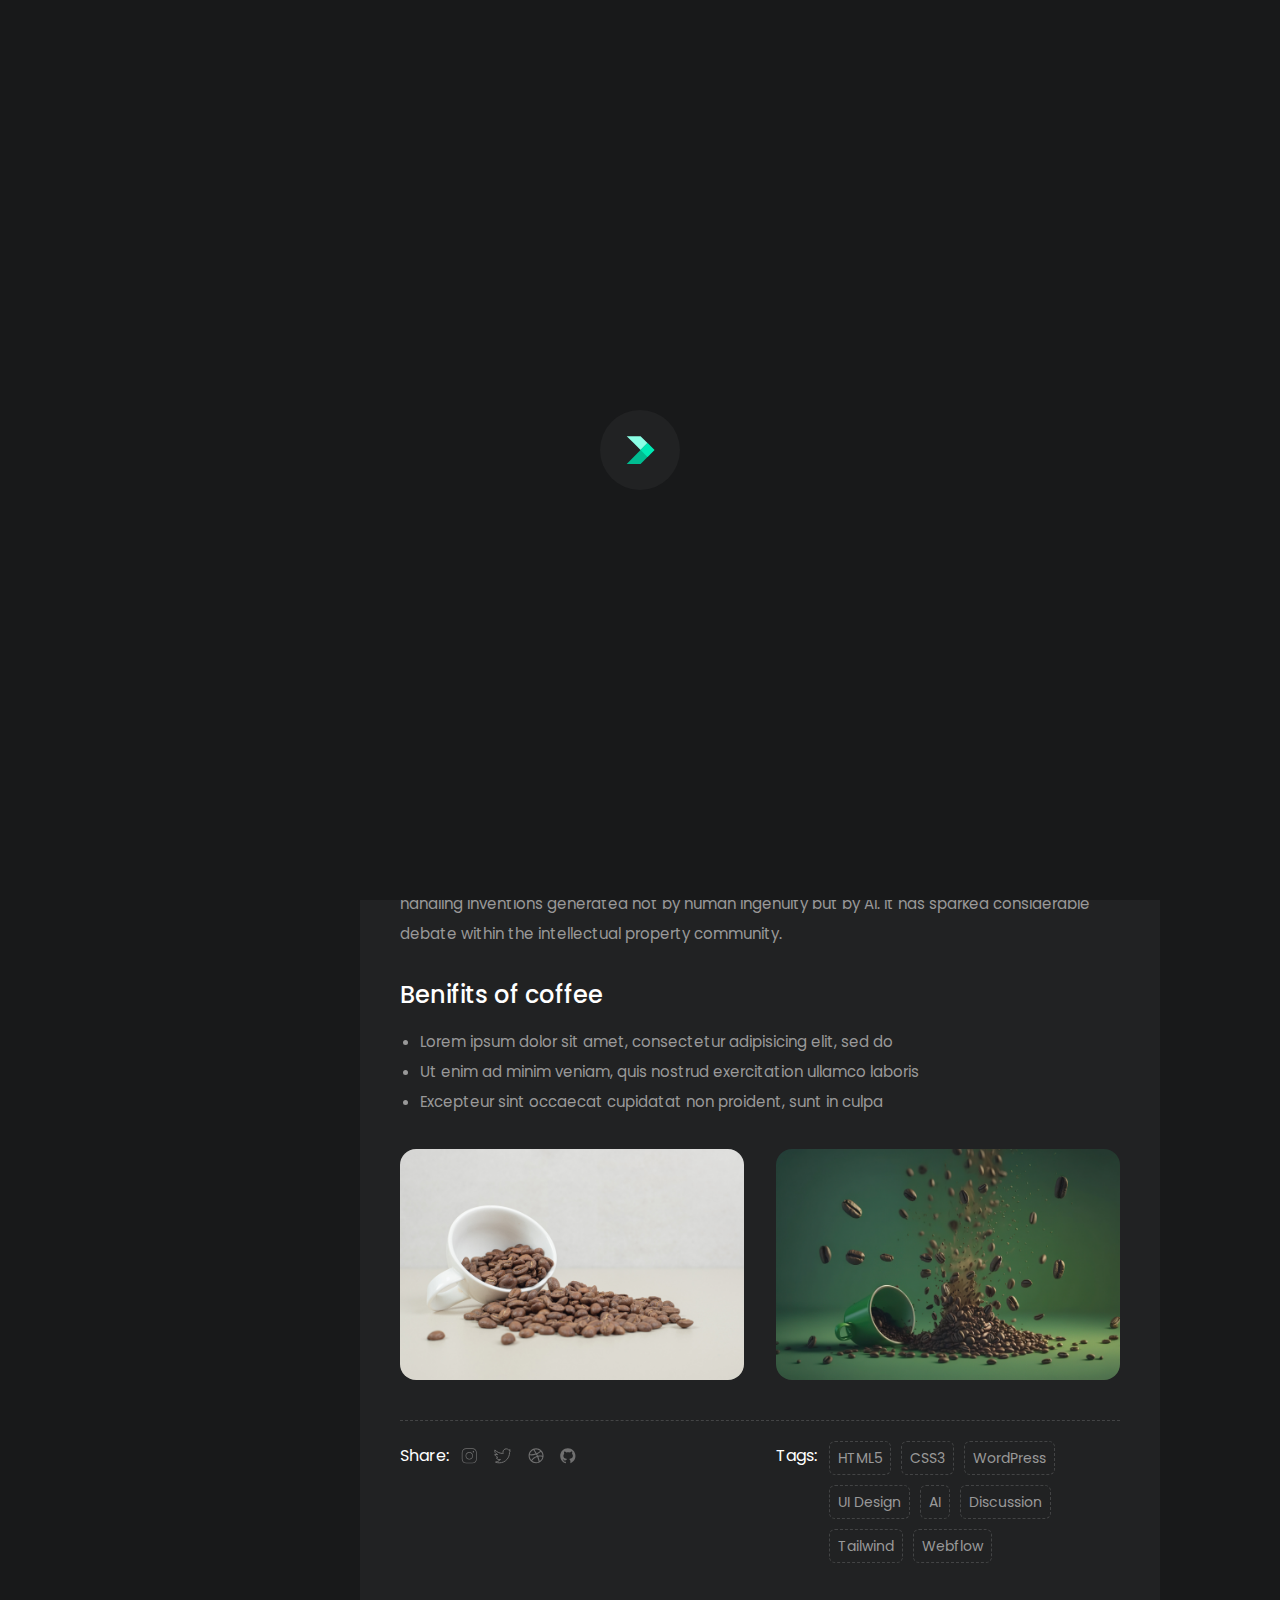
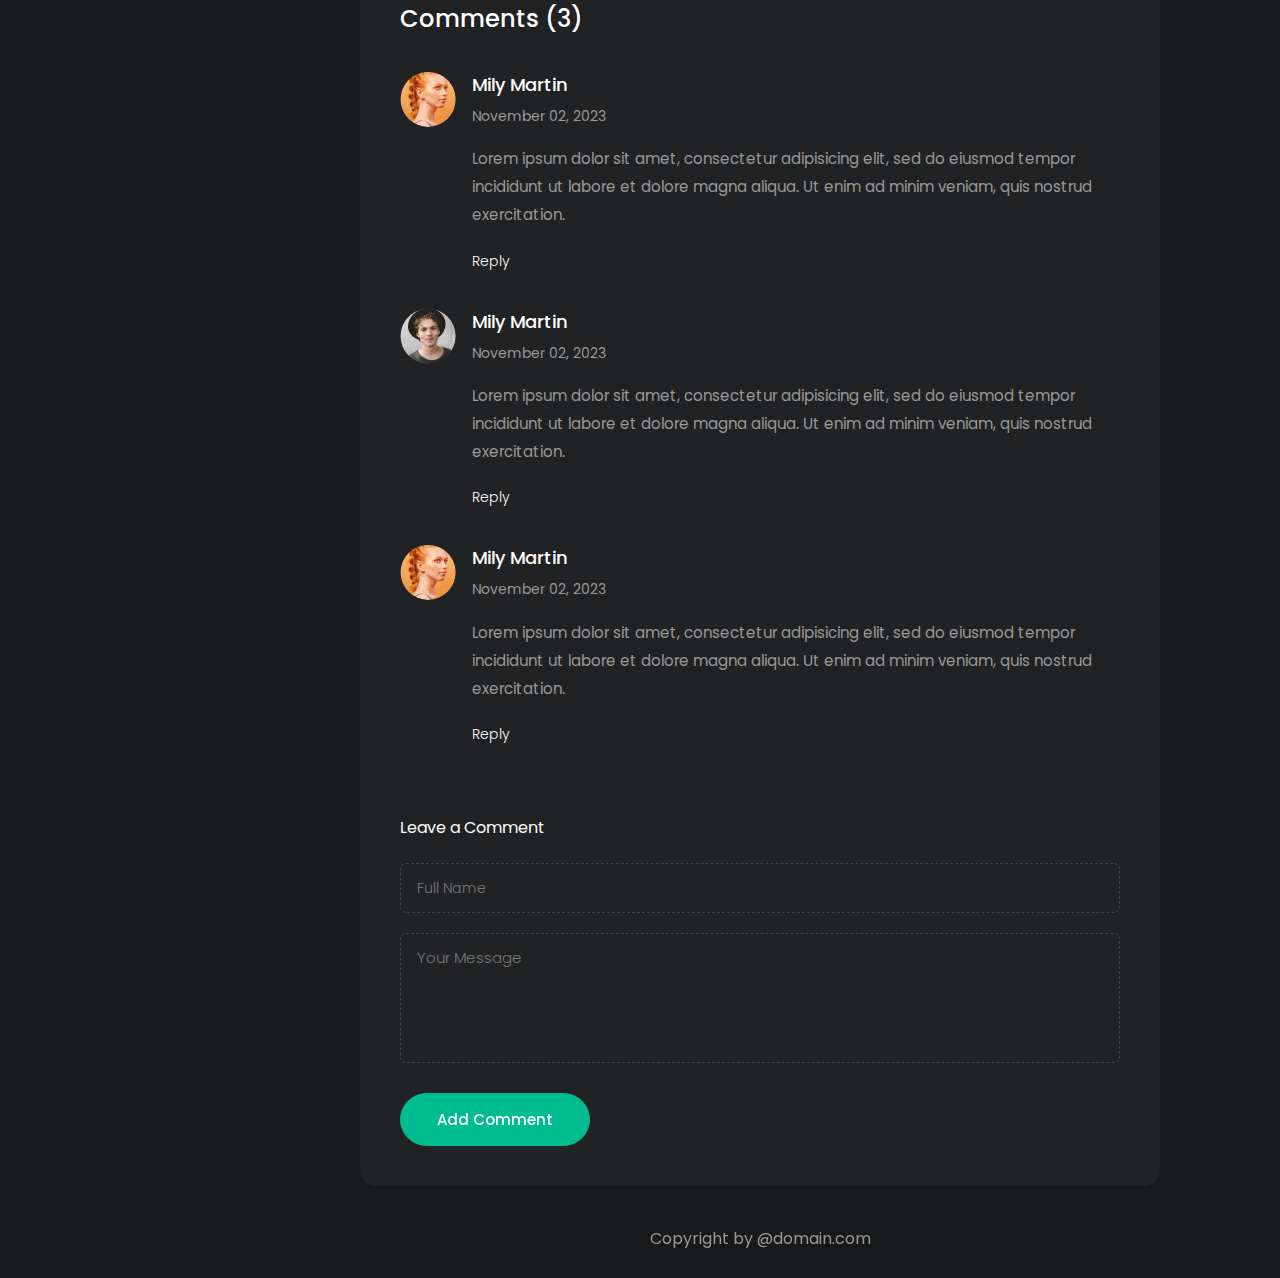
<file: article-details.html>
<!DOCTYPE html>
<html lang="en" class="">


<!-- Mirrored from minfotailwind.netlify.app/article-details by HTTrack Website Copier/3.x [XR&CO'2014], Thu, 16 May 2024 00:09:43 GMT -->
<!-- Added by HTTrack --><meta http-equiv="content-type" content="text/html;charset=UTF-8" /><!-- /Added by HTTrack -->
<head>
    <!-- Basic Page Needs
    ================================================== -->
    <meta charset="UTF-8">
    <meta http-equiv="X-UA-Compatible" content="IE=edge">

    <!-- Specific Meta
    ================================================== -->
    <meta name="viewport" 
        content="width=device-width, initial-scale=1.0, shrink-to-fit=no">
    <meta name="keyword"
        content="resume, cv, portfolio, vcard, responsive, retina, jquery, css3, tailwindcss, material CV, creative, designer, developer, online cv, online resume, powerful portfolio, professional, landing page">
    <meta name="description" 
        content="Minfo vCard/Resume TailwindCSS HTML Template">
    <meta name="author" 
        content="Themearray">

    <!-- Site Title
    ================================================== -->
    <title>Minfo- Tailwind CSS Personal Resume/vCard Template</title>

    <!-- Site Favicon
    ================================================== -->
    <link rel="shortcut icon" href="assets/img/user-sidebar-thumb.png" sizes="any">

    <!-- Google Fonts
    ================================================== -->
    <link rel="preconnect" href="https://fonts.googleapis.com/">
    <link rel="preconnect" href="https://fonts.gstatic.com/" crossorigin>
    <link href="https://fonts.googleapis.com/css2?family=Poppins:wght@200;300;400;500;600;700&amp;display=swap"
        rel="stylesheet">

    <!-- All CSS Here
    ================================================== -->
    <link rel="stylesheet" href="assets/css/fontAwesome5Pro.css">
    <link rel="stylesheet" href="assets/css/cdheadline.css">
    <link rel="stylesheet" href="assets/css/swiper-bundle.min.css">
    <link rel="stylesheet" href="assets/css/style.min.css">

</head>

<body class="relative custom_cursor">
    <!-- Custom Cursor Start -->
    <div
        class="custom_cursor_one fixed top-0 left-0 w-8 h-8 border border-gray-400 rounded-full pointer-events-none">
    </div>
    <div
        class="custom_cursor_two w-1 h-1 rounded-full border border-gray-400 bg-metborder-gray-400 fixed pointer-events-none left-1/2 top-1/2 -translate-x-1/2 -translate-y-1/2">
    </div>
    <!-- Custom Cursor End -->


    <!-- App Preloader Start -->
    <div id="preloader">
        <div class="loader_line"></div>
        <div
            class="absolute w-20 h-20 transition-all delay-300 -translate-x-1/2 -translate-y-1/2 rounded-full logo top-1/2 left-1/2 bg-nightBlack border-greyBlack flex-center">
            <img src="assets/img/site-logo.svg" alt="Minfo">
        </div>
    </div>
    <!-- App Preloader End -->


    <!-- App Start -->
    <div class="relative pt-10 minfo__app max-xl:pt-18">
        <div
            class="menu-overlay fixed top-0 left-0 w-full h-full bg-black/60 transition-all duration-200 z-999 opacity-0 invisible [&.is-menu-open]:visible [&.is-menu-open]:opacity-100 ">
        </div>
        <div class="max-lg:px-4">

            <!-- Mobile Menu Bar Start -->
            <div
                class="fixed top-0 left-0 right-0 z-50 flex items-center justify-between p-2 px-3 bg-white/10 mobile-menu-bar sm:px-6 backdrop-blur-md xl:hidden">
                <div class="text-lg font-medium name">
                    <a class='flex items-center gap-2 text-black dark:text-white' href='index.html'>
                        <img src="assets/img/site-logo.svg" alt="Minfo">
                        <span>Minfo</span>
                    </a>
                </div>
                <!-- Mobile Hamburger Menu Start -->
                <button
                    class="w-12 h-12 border rounded-full hamburger menu_toggle bg-white dark:bg-nightBlack border-platinum dark:border-greyBlack flex-center"
                    type="button"
                    aria-label="Open Mobile Menu">
                    <svg viewBox="0 0 20 12" class="w-6"
                        xmlns="http://www.w3.org/2000/svg">
                        <path fill-rule="evenodd" clip-rule="evenodd"
                            d="M5.33333 11.3333C5.33333 11.1565 5.40357 10.987 5.5286 10.8619C5.65362 10.7369 5.82319 10.6667 6 10.6667H19.3333C19.5101 10.6667 19.6797 10.7369 19.8047 10.8619C19.9298 10.987 20 11.1565 20 11.3333C20 11.5101 19.9298 11.6797 19.8047 11.8047C19.6797 11.9298 19.5101 12 19.3333 12H6C5.82319 12 5.65362 11.9298 5.5286 11.8047C5.40357 11.6797 5.33333 11.5101 5.33333 11.3333ZM2.66667 6C2.66667 5.82319 2.7369 5.65362 2.86193 5.5286C2.98695 5.40357 3.15652 5.33333 3.33333 5.33333H16.6667C16.8435 5.33333 17.013 5.40357 17.1381 5.5286C17.2631 5.65362 17.3333 5.82319 17.3333 6C17.3333 6.17681 17.2631 6.34638 17.1381 6.4714C17.013 6.59643 16.8435 6.66667 16.6667 6.66667H3.33333C3.15652 6.66667 2.98695 6.59643 2.86193 6.4714C2.7369 6.34638 2.66667 6.17681 2.66667 6ZM0 0.666667C0 0.489856 0.0702379 0.320287 0.195262 0.195262C0.320286 0.070238 0.489856 0 0.666667 0H14C14.1768 0 14.3464 0.070238 14.4714 0.195262C14.5964 0.320287 14.6667 0.489856 14.6667 0.666667C14.6667 0.843478 14.5964 1.01305 14.4714 1.13807C14.3464 1.2631 14.1768 1.33333 14 1.33333H0.666667C0.489856 1.33333 0.320286 1.2631 0.195262 1.13807C0.0702379 1.01305 0 0.843478 0 0.666667Z"
                            class="fill-theme dark:fill-white" />
                    </svg>
                </button>
                <!-- Mobile Hamburger Menu End -->
            </div>
            <!-- Mobile Menu Bar End -->

            <!-- Mobile Menu Sidebar Start -->
            <div
                class="mobile-menu fixed top-0 -right-full w-full max-w-mobilemenu bg-flashWhite dark:bg-nightBlack z-999 h-full xl:hidden transition-all duration-300 [&.is-menu-open]:right-0 py-12 px-8 overflow-y-scroll">
                <button
                    class="absolute flex items-center justify-center w-9 h-9 text-sm text-white rounded-full close-menu top-4 right-4 bg-greyBlack" aria-label="Close Menu">
                    <i class="fal fa-times"></i>
                </button>
                <div class="mb-6 text-lg font-medium text-black dark:text-white menu-title">
                    Menu
                </div>
                <ul class="space-y-5 font-normal main-menu">
                    <li class="relative group active">
                        <a class='flex items-center space-x-2 group' href='index.html#home'>
                            <span class="w-5 text-black dark:text-white group-[&.active]:text-theme">
                                <i class="fal fa-home"></i>
                            </span>
                            <span class="group-[&.active]:text-theme dark:group-[&.active]:text-white group-hover:text-theme transition-colors">
                                Home
                            </span>
                        </a>
                    </li>
                    <li class="relative group">
                        <a class='flex items-center space-x-2 group' href='index.html#about'>
                            <span class="w-5 text-black dark:text-white group-[&.active]:text-theme">
                                <i class="fal fa-user"></i>
                            </span>
                            <span class="group-[&.active]:text-theme dark:group-[&.active]:text-white group-hover:text-theme transition-colors">
                                About
                            </span>
                        </a>
                    </li>
                    <li class="relative group">
                        <a class='flex items-center space-x-2 group' href='index.html#service'>
                            <span class="w-5 text-black dark:text-white group-[&.active]:text-theme">
                                <i class="fal fa-briefcase"></i>
                            </span>
                            <span class="group-[&.active]:text-theme dark:group-[&.active]:text-white group-hover:text-theme transition-colors">
                                Service
                            </span>
                        </a>
                    </li>
                    <li class="relative group">
                        <a class='flex items-center space-x-2 group' href='index.html#skill'>
                            <span class="w-5 text-black dark:text-white group-[&.active]:text-theme">
                                <i class="fal fa-graduation-cap"></i>
                            </span>
                            <span class="group-[&.active]:text-theme dark:group-[&.active]:text-white group-hover:text-theme transition-colors">
                                Skills
                            </span>
                        </a>
                    </li>
                    <li class="relative group">
                        <a class='flex items-center space-x-2 group' href='index.html#resume'>
                            <span class="w-5 text-black dark:text-white group-[&.active]:text-theme">
                                <i class="fal fa-file-alt"></i>
                            </span>
                            <span class="group-[&.active]:text-theme dark:group-[&.active]:text-white group-hover:text-theme transition-colors">
                                Resume
                            </span>
                        </a>
                    </li>
                    <li class="relative group">
                        <a class='flex items-center space-x-2 group' href='index.html#portfolio'>
                            <span class="w-5 text-black dark:text-white group-[&.active]:text-theme">
                                <i class="fal fa-tasks-alt"></i>
                            </span>
                            <span class="group-[&.active]:text-theme dark:group-[&.active]:text-white group-hover:text-theme transition-colors">
                                Poftfolio
                            </span>
                        </a>
                    </li>
                    <li class="relative group">
                        <a class='flex items-center space-x-2 group' href='index.html#blog'>
                            <span class="w-5 text-black dark:text-white group-[&.active]:text-theme">
                                <i class="fal fa-blog"></i>
                            </span>
                            <span class="group-[&.active]:text-theme dark:group-[&.active]:text-white group-hover:text-theme transition-colors">
                                Blog
                            </span>
                        </a>
                    </li>
                    <li class="relative group">
                        <a class='flex items-center space-x-2 group' href='index.html#testimonial'>
                            <span class="w-5 text-black dark:text-white group-[&.active]:text-theme">
                                <i class="fal fa-comment-alt-lines"></i>
                            </span>
                            <span class="group-[&.active]:text-theme dark:group-[&.active]:text-white group-hover:text-theme transition-colors">
                                Testimonial
                            </span>
                        </a>
                    </li>
                    <li class="relative group">
                        <a class='flex items-center space-x-2 group' href='index.html#contact'>
                            <span class="w-5 text-black dark:text-white group-[&.active]:text-theme">
                                <i class="fal fa-envelope"></i>
                            </span>
                            <span class="group-[&.active]:text-theme dark:group-[&.active]:text-white group-hover:text-theme transition-colors">
                                Contact
                            </span>
                        </a>
                    </li>
                </ul>
                <br><br>
                <div class="mb-4 font-medium text-black dark:text-white menu-title text-md">
                    Get in Touch
                </div>
                <!-- Social Share Icon Start  -->
                <div class="flex items-center space-x-4 social-icons">
                    <a href="#" class="flex transition duration-200 hover:text-white" title="Share with Facebook">
                        <i class="fab fa-facebook-f"></i>
                    </a>
                    <a href="#" class="flex transition duration-200 hover:text-white" title="Share with Linkedin">
                        <i class="fab fa-linkedin-in"></i>
                    </a>
                    <a href="#" class="flex transition duration-200 hover:text-white" title="Share with X">
                        <i class="fab fa-twitter"></i>
                    </a>
                    <a href="#" class="flex transition duration-200 hover:text-white" title="Share with X">
                        <i class="fab fa-instagram"></i>
                    </a>
                </div>
                <!-- Social Share Icon End  -->
            </div>
            <!-- Mobile Menu Sidebar End -->

            <!-- Sidebar Profile Start -->
            <div
                class="w-full mx-auto minfo__sidebar__wrapper xl:fixed xl:top-1/2 xl:left-4 2xl:left-14 xl:-translate-y-1/2 md:max-w-sidebar xl:max-2xl:max-w-xs z-999">

                <div class="p-3 mb-3 overflow-hidden minfo__sidebar bg-white dark:bg-nightBlack rounded-2xl">
                    <div class="mx-4 mt-12 text-center user-info lg:mx-6">
                        <a class='w-36 h-36 mb-2.5 block mx-auto border-6 border-platinum dark:border-[#2f2f2f] overflow-hidden rounded-full' href='index.html'>
                            <img 
                                src="assets/img/user-sidebar-thumb.png" 
                                class="hidden dark:block w-full h-full rounded-full"
                                alt="Brown Reddick"> <!--Image for Dark Version -->
                            <img 
                                src="assets/img/user-sidebar-thumb-light.png" 
                                class="dark:hidden w-full h-full rounded-full"
                                alt="Brown Reddick"> <!--Image for Light Version -->
                        </a>
                        <h6 class="mb-1 text-lg font-semibold text-black dark:text-white name">Brown Reddick</h6>
                        <div class="leading-none cd-headline clip is-full-width">
                            <h6 class="text-sm cd-words-wrapper designation text-theme after:!bg-theme">
                                <b class="font-normal is-visible">Web Developer</b>
                                <b class="font-normal">Photographers</b>
                                <b class="font-normal">Web Designer</b>
                            </h6>
                        </div>
                    </div>
                    <div class="pt-6 mx-4 border-t lg:mx-6 user-meta-info md:mx-7 my-7 border-platinum dark:border-metalBlack">
                        <ul class="space-y-3">
                            <li class="flex text-sm">
                                <span class="flex-1 font-medium text-black dark:text-white">Residence:</span>
                                <span>Canada</span>
                            </li>
                            <li class="flex text-sm">
                                <span class="flex-1 font-medium text-black dark:text-white">City:</span>
                                <span>Toronto</span>
                            </li>
                            <li class="flex text-sm">
                                <span class="flex-1 font-medium text-black dark:text-white">Age:</span>
                                <span>26</span>
                            </li>
                        </ul>
                    </div>

                    <div class="px-4 py-5 lg:py-6 lg:px-6 rounded-2xl md:px-8 bg-flashWhite dark:bg-metalBlack">
                        <div class="text-sm font-medium text-black dark:text-white">Skills</div>
                        <div class="flex items-center justify-between my-4 space-x-4 skills_circle">
                            <div class="space-y-2 text-center progressCircle">
                                <div class="relative w-12 h-12 circle" data-percent="90">
                                    <div class="absolute inset-0 text-[13px] font-medium label flex-center">90%</div>
                                </div>
                                <p class="text-[13px] font-normal dark:font-light text-black dark:text-white/90">HTML</p>
                            </div>
                            <div class="space-y-2 text-center progressCircle">
                                <div class="relative w-12 h-12 circle" data-percent="80">
                                    <div class="absolute inset-0 text-[13px] font-medium label flex-center">80%</div>
                                </div>
                                <p class="text-[13px] font-normal dark:font-light text-black dark:text-white/90">CSS</p>
                            </div>
                            <div class="space-y-2 text-center progressCircle">
                                <div class="relative w-12 h-12 circle" data-percent="80">
                                    <div class="absolute inset-0 text-[13px] font-medium label flex-center">80%</div>
                                </div>
                                <p class="text-[13px] font-normal dark:font-light text-black dark:text-white/90">JS</p>
                            </div>
                            <div class="space-y-2 text-center progressCircle">
                                <div class="relative w-12 h-12 circle" data-percent="90">
                                    <div class="absolute inset-0 text-[13px] font-medium label flex-center">90%</div>
                                </div>
                                <p class="text-[13px] font-normal dark:font-light text-black dark:text-white/90">PHP</p>
                            </div>
                        </div>
                        <div class="mt-6">
                            <a href="#" download
                                class="text-center text-sm border border-theme bg-theme flex items-center justify-center gap-2 text-white rounded-4xl py-3.5 transition duration-300 text-[15px] font-semibold hover:bg-themeHover hover:border-themeHover">
                                DOWNLOAD CV
                                <span class="animate-bounce">
                                    <svg width="18" height="18" viewBox="0 0 15 16" fill="none"
                                        xmlns="http://www.w3.org/2000/svg">
                                        <path
                                            d="M12.0724 4.92378C12.0726 4.91034 12.0726 4.89691 12.0726 4.88368C12.0726 2.53968 10.1657 0.632812 7.82171 0.632812C5.47771 0.632812 3.57084 2.53968 3.57084 4.88368C3.57084 4.89691 3.57084 4.91055 3.57104 4.92378C1.95417 5.0992 0.691406 6.47267 0.691406 8.13554C0.691406 9.91704 2.14059 11.3662 3.92209 11.3662H4.33138C4.55606 11.3662 4.7384 11.1839 4.7384 10.9592C4.7384 10.7345 4.55606 10.5522 4.33138 10.5522H3.92209C2.58952 10.5522 1.50544 9.46811 1.50544 8.13554C1.50544 6.80297 2.58952 5.71888 3.92209 5.71888H4.00309C4.11868 5.71888 4.22898 5.66963 4.30611 5.58355C4.38345 5.49726 4.42028 5.38248 4.40766 5.2673C4.3924 5.12769 4.38487 5.00233 4.38487 4.88348C4.38487 2.98842 5.92665 1.44664 7.82171 1.44664C9.71678 1.44664 11.2586 2.98842 11.2586 4.88348C11.2586 5.00233 11.251 5.12769 11.2358 5.2673C11.2231 5.38228 11.26 5.49726 11.3373 5.58355C11.4144 5.66963 11.5247 5.71888 11.6403 5.71888H11.7217C13.0541 5.71888 14.138 6.80297 14.138 8.13554C14.138 9.46811 13.0541 10.5522 11.7217 10.5522H11.288C11.0634 10.5522 10.881 10.7345 10.881 10.9592C10.881 11.1839 11.0634 11.3662 11.288 11.3662H11.7217C13.5028 11.3662 14.952 9.91704 14.952 8.13554C14.952 6.47247 13.6892 5.099 12.0724 4.92378Z"
                                            fill="white" />
                                        <path
                                            d="M6.26314 11.942C6.0877 12.1876 6.26327 12.5288 6.5651 12.5288H8.81272L7.3764 14.5396C7.25728 14.7064 7.29591 14.9382 7.46268 15.0573C7.62945 15.1764 7.86122 15.1378 7.98034 14.971L9.83579 12.3734C10.0112 12.1278 9.83566 11.7866 9.53382 11.7866H7.2862L8.72252 9.77578C8.84164 9.609 8.80302 9.37724 8.63624 9.25811C8.46947 9.13899 8.23771 9.17762 8.11858 9.34439L6.26314 11.942Z"
                                            fill="white" />
                                    </svg>
                                </span>
                            </a>
                        </div>
                    </div>

                    <svg class="absolute w-0 h-0">
                        <clipPath id="my-clip-path" clipPathUnits="objectBoundingBox" stroke="white" stroke-width="2">
                            <path
                                d="M0.001,0.031 C0.001,0.014,0.026,0.001,0.055,0.001 H0.492 C0.506,0.001,0.52,0.004,0.53,0.009 L0.61,0.052 C0.62,0.057,0.634,0.06,0.649,0.06 H0.947 C0.977,0.06,1,0.074,1,0.091 V0.971 C1,0.987,0.977,1,0.947,1 H0.055 C0.026,1,0.001,0.987,0.001,0.971 V0.031">
                            </path>
                        </clipPath>
                    </svg>
                </div>

            </div>
            <!-- Sidebar Profile End -->

            <!-- Nav/Navigation Start -->
            <div
                class="minfo__nav__wrapper bg-snowWhite dark:bg-power__black max-xl:hidden fixed top-1/2 -translate-y-1/2 right-4 2xl:right-14 z-999 flex items-center flex-col gap-4 border border-platinum dark:border-metalBlack rounded-4xl px-2.5 py-4">

                <!-- Site Logo Start -->
                <div class="flex border rounded-full logo w-15 h-15 border-platinum dark:border-metalBlack flex-center">
                    <a href='index.html'>
                        <img src="assets/img/site-logo.svg" alt="Minfo">
                    </a>
                </div>
                <!-- Site Logo Start -->


                <!-- Main Menu/Navigation Start -->
                <div class="my-4 menu">
                    <ul class="space-y-2 text-center">
                        <li class="relative group">
                            <a class='w-9 h-9 rounded-full flex-center group-[&.active]:bg-white dark:group-[&.active]:bg-metalBlack group-hover:bg-white dark:group-hover:bg-metalBlack transition-all duration-300 before:content-[attr(data-title)] before:absolute before:right-10 before:bg-white dark:before:bg-metalBlack before:text-sm text-theme dark:before:text-white before:px-4 before:py-2 before:rounded-md before:font-normal dark:before:font-light before:opacity-0 before:transition-all before:duration-200 group-hover:before:opacity-100 after:content-[\''] after:absolute after:w-0 after:h-0 after:right-8 after:border-solid after:border-t-4 after:border-r-0 after:border-b-4 after:border-l-8 after:border-t-transparent after:border-r-transparent after:border-b-transparent after:border-l-white dark:after:border-l-metalBlack after:opacity-0 after:transition-all after:duration-200 group-hover:after:opacity-100' data-title='Home' href='index.html#home'>
                                <span class="text-black dark:text-white group-hover:text-theme group-[&.active]:text-theme">
                                    <i class="fal fa-home"></i>
                                </span>
                            </a>
                        </li>
                        <li class="relative group">
                            <a class='w-9 h-9 rounded-full flex-center group-[&.active]:bg-white dark:group-[&.active]:bg-metalBlack group-hover:bg-white dark:group-hover:bg-metalBlack transition-all duration-300 before:content-[attr(data-title)] before:absolute before:right-10 before:bg-white dark:before:bg-metalBlack before:text-sm text-theme dark:before:text-white before:px-4 before:py-2 before:rounded-md before:font-normal dark:before:font-light before:opacity-0 before:transition-all before:duration-200 group-hover:before:opacity-100 after:content-[\''] after:absolute after:w-0 after:h-0 after:right-8 after:border-solid after:border-t-4 after:border-r-0 after:border-b-4 after:border-l-8 after:border-t-transparent after:border-r-transparent after:border-b-transparent after:border-l-white dark:after:border-l-metalBlack after:opacity-0 after:transition-all after:duration-200 group-hover:after:opacity-100' data-title='About' href='index.html#about'>
                                <span class="text-black dark:text-white group-hover:text-theme group-[&.active]:text-theme">
                                    <i class="fal fa-user"></i>
                                </span>
                            </a>
                        </li>
                        <li class="relative group">
                            <a class='w-9 h-9 rounded-full flex-center group-[&.active]:bg-white dark:group-[&.active]:bg-metalBlack group-hover:bg-white dark:group-hover:bg-metalBlack transition-all duration-300 before:content-[attr(data-title)] before:absolute before:right-10 before:bg-white dark:before:bg-metalBlack before:text-sm text-theme dark:before:text-white before:px-4 before:py-2 before:rounded-md before:font-normal dark:before:font-light before:opacity-0 before:transition-all before:duration-200 group-hover:before:opacity-100 after:content-[\''] after:absolute after:w-0 after:h-0 after:right-8 after:border-solid after:border-t-4 after:border-r-0 after:border-b-4 after:border-l-8 after:border-t-transparent after:border-r-transparent after:border-b-transparent after:border-l-white dark:after:border-l-metalBlack after:opacity-0 after:transition-all after:duration-200 group-hover:after:opacity-100' data-title='Service' href='index.html#service'>
                                <span class="text-black dark:text-white group-hover:text-theme group-[&.active]:text-theme">
                                    <i class="fal fa-briefcase"></i>
                                </span>
                            </a>
                        </li>
                        <li class="relative group">
                            <a class='w-9 h-9 rounded-full flex-center group-[&.active]:bg-white dark:group-[&.active]:bg-metalBlack group-hover:bg-white dark:group-hover:bg-metalBlack transition-all duration-300 before:content-[attr(data-title)] before:absolute before:right-10 before:bg-white dark:before:bg-metalBlack before:text-sm text-theme dark:before:text-white before:px-4 before:py-2 before:rounded-md before:font-normal dark:before:font-light before:opacity-0 before:transition-all before:duration-200 group-hover:before:opacity-100 after:content-[\''] after:absolute after:w-0 after:h-0 after:right-8 after:border-solid after:border-t-4 after:border-r-0 after:border-b-4 after:border-l-8 after:border-t-transparent after:border-r-transparent after:border-b-transparent after:border-l-white dark:after:border-l-metalBlack after:opacity-0 after:transition-all after:duration-200 group-hover:after:opacity-100' data-title='Skills' href='index.html#skill'>
                                <span class="text-black dark:text-white group-hover:text-theme group-[&.active]:text-theme">
                                    <i class="fal fa-graduation-cap"></i>
                                </span>
                            </a>
                        </li>
                        <li class="relative group">
                            <a class='w-9 h-9 rounded-full flex-center group-[&.active]:bg-white dark:group-[&.active]:bg-metalBlack group-hover:bg-white dark:group-hover:bg-metalBlack transition-all duration-300 before:content-[attr(data-title)] before:absolute before:right-10 before:bg-white dark:before:bg-metalBlack before:text-sm text-theme dark:before:text-white before:px-4 before:py-2 before:rounded-md before:font-normal dark:before:font-light before:opacity-0 before:transition-all before:duration-200 group-hover:before:opacity-100 after:content-[\''] after:absolute after:w-0 after:h-0 after:right-8 after:border-solid after:border-t-4 after:border-r-0 after:border-b-4 after:border-l-8 after:border-t-transparent after:border-r-transparent after:border-b-transparent after:border-l-white dark:after:border-l-metalBlack after:opacity-0 after:transition-all after:duration-200 group-hover:after:opacity-100' data-title='Resume' href='index.html#resume'>
                                <span class="text-black dark:text-white group-hover:text-theme group-[&.active]:text-theme">
                                    <i class="fal fa-file-alt"></i>
                                </span>
                            </a>
                        </li>
                        <li class="relative group">
                            <a class='w-9 h-9 rounded-full flex-center group-[&.active]:bg-white dark:group-[&.active]:bg-metalBlack group-hover:bg-white dark:group-hover:bg-metalBlack transition-all duration-300 before:content-[attr(data-title)] before:absolute before:right-10 before:bg-white dark:before:bg-metalBlack before:text-sm text-theme dark:before:text-white before:px-4 before:py-2 before:rounded-md before:font-normal dark:before:font-light before:opacity-0 before:transition-all before:duration-200 group-hover:before:opacity-100 after:content-[\''] after:absolute after:w-0 after:h-0 after:right-8 after:border-solid after:border-t-4 after:border-r-0 after:border-b-4 after:border-l-8 after:border-t-transparent after:border-r-transparent after:border-b-transparent after:border-l-white dark:after:border-l-metalBlack after:opacity-0 after:transition-all after:duration-200 group-hover:after:opacity-100' data-title='Poftfolio' href='index.html#portfolio'>
                                <span class="text-black dark:text-white group-hover:text-theme group-[&.active]:text-theme">
                                    <i class="fal fa-tasks-alt"></i>
                                </span>
                            </a>
                        </li>
                        <li class="relative group active">
                            <a class='w-9 h-9 rounded-full flex-center group-[&.active]:bg-white dark:group-[&.active]:bg-metalBlack group-hover:bg-white dark:group-hover:bg-metalBlack transition-all duration-300 before:content-[attr(data-title)] before:absolute before:right-10 before:bg-white dark:before:bg-metalBlack before:text-sm text-theme dark:before:text-white before:px-4 before:py-2 before:rounded-md before:font-normal dark:before:font-light before:opacity-0 before:transition-all before:duration-200 group-hover:before:opacity-100 after:content-[\''] after:absolute after:w-0 after:h-0 after:right-8 after:border-solid after:border-t-4 after:border-r-0 after:border-b-4 after:border-l-8 after:border-t-transparent after:border-r-transparent after:border-b-transparent after:border-l-white dark:after:border-l-metalBlack after:opacity-0 after:transition-all after:duration-200 group-hover:after:opacity-100' data-title='Blog' href='index.html#blog'>
                                <span class="text-black dark:text-white group-hover:text-theme group-[&.active]:text-theme">
                                    <i class="fal fa-blog"></i>
                                </span>
                            </a>
                        </li>
                        <li class="relative group">
                            <a class='w-9 h-9 rounded-full flex-center group-[&.active]:bg-white dark:group-[&.active]:bg-metalBlack group-hover:bg-white dark:group-hover:bg-metalBlack transition-all duration-300 before:content-[attr(data-title)] before:absolute before:right-10 before:bg-white dark:before:bg-metalBlack before:text-sm text-theme dark:before:text-white before:px-4 before:py-2 before:rounded-md before:font-normal dark:before:font-light before:opacity-0 before:transition-all before:duration-200 group-hover:before:opacity-100 after:content-[\''] after:absolute after:w-0 after:h-0 after:right-8 after:border-solid after:border-t-4 after:border-r-0 after:border-b-4 after:border-l-8 after:border-t-transparent after:border-r-transparent after:border-b-transparent after:border-l-white dark:after:border-l-metalBlack after:opacity-0 after:transition-all after:duration-200 group-hover:after:opacity-100' data-title='Testimonial' href='index.html#testimonial'>
                                <span class="text-black dark:text-white group-hover:text-theme group-[&.active]:text-theme">
                                    <i class="fal fa-comment-alt-lines"></i>
                                </span>
                            </a>
                        </li>
                        <li class="relative group">
                            <a class='w-9 h-9 rounded-full flex-center group-[&.active]:bg-white dark:group-[&.active]:bg-metalBlack group-hover:bg-white dark:group-hover:bg-metalBlack transition-all duration-300 before:content-[attr(data-title)] before:absolute before:right-10 before:bg-white dark:before:bg-metalBlack before:text-sm text-theme dark:before:text-white before:px-4 before:py-2 before:rounded-md before:font-normal dark:before:font-light before:opacity-0 before:transition-all before:duration-200 group-hover:before:opacity-100 after:content-[\''] after:absolute after:w-0 after:h-0 after:right-8 after:border-solid after:border-t-4 after:border-r-0 after:border-b-4 after:border-l-8 after:border-t-transparent after:border-r-transparent after:border-b-transparent after:border-l-white dark:after:border-l-metalBlack after:opacity-0 after:transition-all after:duration-200 group-hover:after:opacity-100' data-title='Contact' href='index.html#contact'>
                                <span class="text-black dark:text-white group-hover:text-theme group-[&.active]:text-theme">
                                    <i class="fal fa-envelope"></i>
                                </span>
                            </a>
                        </li>
                    </ul>
                </div>
                <!-- Main Menu/Navigation End -->

                <!-- Share Button Wrapper Start -->
                <div class="relative share group">
                    <button
                        class="w-10 h-10 text-sm border rounded-full border-platinum dark:border-metalBlack flex-center group-hover:bg-white dark:group-hover:bg-metalBlack text-black dark:text-white"
                        aria-label="Share">
                        <i class="fal fa-share-alt"></i>
                    </button>

                    <!-- Social Share Icon Start  -->
                    <div
                        class="absolute bottom-0 flex items-center invisible px-5 py-6 space-x-3 transition-all duration-300 -translate-y-1/2 opacity-0 social-icons top-1/2 bg-white dark:bg-nightBlack rounded-4xl right-6 group-hover:opacity-100 group-hover:visible group-hover:right-10 -z-1">
                        <a href="#" class="flex transition duration-200 hover:text-theme" title="Share with Facebook">
                            <i class="fab fa-facebook"></i>
                        </a>
                        <a href="#" class="flex transition duration-200 hover:text-theme" title="Share with Linkedin">
                            <i class="fab fa-linkedin-in"></i>
                        </a>
                        <a href="#" class="flex transition duration-200 hover:text-theme" title="Share with X">
                            <i class="fab fa-twitter"></i>
                        </a>
                        <a href="#" class="flex transition duration-200 hover:text-theme" title="Share with X">
                            <i class="fab fa-instagram"></i>
                        </a>
                    </div>
                    <!-- Social Share Icon End  -->
                </div>
                <!-- Share Button Wrapper End -->

            </div>
            <!-- Nav/Navigation End -->

            <!-- Main Content Start -->
            <div class="relative mx-auto minfo__contentBox max-w-container xl:max-2xl:max-w-65rem">

                <!-- Blog Details Section Start -->
                <div class="py-3.5 max-w-content xl:max-2xl:max-w-50rem max-xl:mx-auto xl:ml-auto">

                    <div class="px-5 py-8 md:p-8 bg-white dark:bg-nightBlack rounded-2xl lg:p-10 2xl:p-13">
                        <div
                            class="inline-flex items-center gap-2 px-4 py-2 text-xs tracking-wide text-black dark:text-white border lg:px-5 section-name border-platinum dark:border-greyBlack200 rounded-4xl">
                            <i class="fal fa-blog text-theme"></i>
                            Blog Details
                        </div>

                        <h2
                            class="text-2xl font-semibold leading-normal text-black dark:text-white mt-7 lg:mt-10 article-title lg:text-3xl lg:leading-normal">
                            Elevate your mornings with perfectly brewed coffee
                        </h2>
                        <div class="mb-4 overflow-hidden mt-7 xl:my-8 thumb rounded-xl xl:rounded-2xl">
                            <img src="assets/img/blog/article1-xl.png" class="w-full" alt="Blog Thumbnail Image">
                        </div>
                        <div class="post-meta sm:flex items-center justify-between my-8 mb-10 max-sm:space-y-3.5">
                            <div>
                                <h6 class="text-black dark:text-white">POSTED BY</h6>
                                <p class="text-regular">Adrinao Smith</p>
                            </div>
                            <div>
                                <h6 class="text-black dark:text-white">CATEGORY:</h6>
                                <p class="text-regular">Tips & Tricks, Design</p>
                            </div>
                            <div>
                                <h6 class="text-black dark:text-white">POSTED ON:</h6>
                                <p class="text-regular">Noveber 01, 2023</p>
                            </div>
                        </div>

                        <div>
                            <h3 class="mb-3 text-lg font-medium text-black dark:text-white xl:text-2xl">Cappuccino Bliss</h3>
                            <p class="text-regular leading-[2]">
                                Patent authorities globally are grappling with the challenge of redefining their
                                approach to handling inventions generated not by human ingenuity but by AI. It has
                                sparked considerable debate within the intellectual property community.
                            </p>
                            <br>
                            <h3 class="mb-3 text-lg font-medium text-black dark:text-white xl:text-2xl">Benifits of coffee</h3>
                            <ul class="text-regular leading-[2] list-disc ml-5 my-4">
                                <li>Lorem ipsum dolor sit amet, consectetur adipisicing elit, sed do</li>
                                <li>Ut enim ad minim veniam, quis nostrud exercitation ullamco laboris</li>
                                <li>Excepteur sint occaecat cupidatat non proident, sunt in culpa</li>
                            </ul>
                            <div class="grid gap-5 my-8 sm:grid-cols-2 md:gap-8">
                                <div class="overflow-hidden rounded-xl xl:rounded-2xl">
                                    <img src="assets/img/blog/article-inner2.png" class="w-full"
                                        alt="Blog Inner Colum Image">
                                </div>
                                <div class="overflow-hidden rounded-xl xl:rounded-2xl">
                                    <img src="assets/img/blog/article-inner1.png" class="w-full"
                                        alt="Blog Inner Colum Image">
                                </div>
                            </div>
                        </div>

                        <div
                            class="items-start justify-between gap-8 pt-5 my-10 border-t border-dashed blog-footer max-sm:space-y-4 sm:flex border-greyBlack">
                            <div class="flex flex-1 gap-3">
                                <p class="text-black dark:text-white">Share:</p>
                                <ul class="flex items-center space-x-4">
                                    <li>
                                        <a href="#">
                                            <svg width="16" height="16" viewBox="0 0 16 16" fill="none"
                                                xmlns="http://www.w3.org/2000/svg">
                                                <path
                                                    d="M5.22629 0.328125C2.78415 0.328125 0.796875 2.31697 0.796875 4.76105V10.8989C0.796875 13.343 2.78415 15.3319 5.22629 15.3319H11.3593C13.8015 15.3319 15.7888 13.343 15.7888 10.8989V4.76105C15.7888 2.31697 13.8015 0.328125 11.3593 0.328125H5.22629ZM5.22629 1.01011H11.3593C13.4332 1.01011 15.1073 2.68559 15.1073 4.76105V10.8989C15.1073 12.9744 13.4332 14.6499 11.3593 14.6499H5.22629C3.15248 14.6499 1.47832 12.9744 1.47832 10.8989V4.76105C1.47832 2.68559 3.15248 1.01011 5.22629 1.01011ZM12.3815 3.05608C12.2008 3.05608 12.0274 3.12793 11.8997 3.25583C11.7719 3.38372 11.7001 3.55719 11.7001 3.73806C11.7001 3.91894 11.7719 4.09241 11.8997 4.2203C12.0274 4.3482 12.2008 4.42005 12.3815 4.42005C12.5622 4.42005 12.7356 4.3482 12.8634 4.2203C12.9912 4.09241 13.063 3.91894 13.063 3.73806C13.063 3.55719 12.9912 3.38372 12.8634 3.25583C12.7356 3.12793 12.5622 3.05608 12.3815 3.05608ZM8.29282 4.07906C6.2269 4.07906 4.54485 5.76245 4.54485 7.82999C4.54485 9.89754 6.2269 11.5809 8.29282 11.5809C10.3587 11.5809 12.0408 9.89754 12.0408 7.82999C12.0408 5.76245 10.3587 4.07906 8.29282 4.07906ZM8.29282 4.76105C9.99044 4.76105 11.3593 6.13102 11.3593 7.82999C11.3593 9.52896 9.99044 10.8989 8.29282 10.8989C6.59519 10.8989 5.22629 9.52896 5.22629 7.82999C5.22629 6.13102 6.59519 4.76105 8.29282 4.76105Z"
                                                    fill="#707070" />
                                            </svg>
                                        </a>
                                    </li>
                                    <li>
                                        <a href="#">
                                            <svg width="19" height="16" viewBox="0 0 19 16" fill="none"
                                                xmlns="http://www.w3.org/2000/svg">
                                                <path
                                                    d="M6.08208 11.5618C4.92564 11.5404 3.91317 10.9201 3.34418 9.99711C3.7008 9.98932 4.0476 9.93798 4.3782 9.84768L4.34474 8.87511C3.08249 8.62205 2.08176 7.64351 1.79397 6.39241C2.14836 6.50086 2.52227 6.56485 2.90852 6.57723L4.65535 6.63324L3.20244 5.66184C2.32052 5.07219 1.74146 4.06574 1.74146 2.92526C1.74146 2.58044 1.79418 2.24875 1.89179 1.93732C3.82474 3.99515 6.52093 5.3268 9.52964 5.4776L10.191 5.51074L10.0418 4.8656C9.98644 4.62602 9.95675 4.37407 9.95675 4.11543C9.95675 2.29983 11.4278 0.827637 13.2415 0.827637C14.1863 0.827637 15.0394 1.22652 15.6391 1.86617L15.8287 2.06844L16.1008 2.01471C16.4672 1.94234 16.8247 1.84544 17.1716 1.7258C16.9692 1.93636 16.739 2.12015 16.4869 2.27129L16.8033 3.19661C17.0104 3.17183 17.2151 3.13938 17.4172 3.09947C17.2018 3.29968 16.9741 3.48671 16.7356 3.65902L16.5172 3.81685L16.5289 4.08609C16.5357 4.24139 16.5391 4.39745 16.5391 4.55428C16.5391 9.34538 12.8991 14.8318 6.27083 14.8318C4.93298 14.8318 3.65665 14.5744 2.48567 14.1079C3.94298 13.908 5.27749 13.3214 6.38153 12.455L7.48683 11.5877L6.08208 11.5618Z"
                                                    stroke="#707070" />
                                            </svg>
                                        </a>
                                    </li>
                                    <li>
                                        <a href="#">
                                            <svg width="16" height="16" viewBox="0 0 16 16" fill="none"
                                                xmlns="http://www.w3.org/2000/svg">
                                                <path
                                                    d="M8.06624 0.324219C3.93086 0.324219 0.566406 3.69133 0.566406 7.82998C0.566406 11.9686 3.93086 15.3358 8.06624 15.3358C12.2016 15.3358 15.5661 11.9686 15.5661 7.82998C15.5661 3.69133 12.2016 0.324219 8.06624 0.324219ZM8.06624 1.45008C9.61957 1.45008 11.0397 2.00414 12.1443 2.92412C11.1121 3.83357 9.93174 4.57366 8.65876 5.1414C7.99557 3.93434 7.27563 2.76388 6.4674 1.65972C6.97898 1.5278 7.51282 1.45008 8.06624 1.45008ZM5.36074 2.057C6.19036 3.15491 6.92238 4.32639 7.59604 5.53574C6.21021 6.01758 4.74296 6.32883 3.19135 6.32883C2.75349 6.32883 2.32187 6.29962 1.89353 6.25773C2.36521 4.39057 3.65294 2.85797 5.36074 2.057ZM12.9419 3.71941C13.8641 4.81452 14.4237 6.22442 14.4382 7.76915C13.6284 7.56586 12.7821 7.4547 11.9099 7.4547C11.2244 7.4547 10.5621 7.54325 9.91337 7.67019C9.68742 7.14635 9.43995 6.63725 9.18536 6.12946C10.5576 5.50842 11.8313 4.70617 12.9419 3.71941ZM8.13289 6.54286C8.37046 7.01247 8.61002 7.47866 8.82209 7.96266C6.54874 8.67425 4.59729 10.1188 3.28803 12.0476C2.29713 10.9236 1.69138 9.45098 1.69138 7.82998C1.69138 7.67447 1.70395 7.52236 1.71482 7.36967C2.20054 7.41951 2.69105 7.4547 3.19135 7.4547C4.93258 7.4547 6.58319 7.10315 8.13289 6.54286ZM11.9099 8.58056C12.7532 8.58056 13.5668 8.70042 14.343 8.91187C14.0487 10.6406 13.0672 12.1299 11.6829 13.0848C11.3494 11.6072 10.8827 10.1827 10.3484 8.79166C10.8637 8.70288 11.3688 8.58056 11.9099 8.58056ZM9.22564 9.00276C9.81471 10.5041 10.3185 12.0488 10.656 13.6587C9.86461 14.0104 8.98978 14.2099 8.06624 14.2099C6.57028 14.2099 5.20022 13.693 4.11418 12.8333C5.29463 11.0114 7.1028 9.64681 9.22564 9.00276Z"
                                                    fill="#707070" />
                                            </svg>
                                        </a>
                                    </li>
                                    <li>
                                        <a href="#">
                                            <svg width="16" height="16" viewBox="0 0 16 16" fill="none"
                                                xmlns="http://www.w3.org/2000/svg">
                                                <path
                                                    d="M7.83576 0.327637C3.63142 0.327637 0.222656 3.7391 0.222656 7.94675C0.222656 11.5169 2.67915 14.5043 5.99085 15.3309C5.95532 15.2281 5.93248 15.1087 5.93248 14.9608V13.6586C5.62352 13.6586 5.10582 13.6586 4.97577 13.6586C4.45491 13.6586 3.99178 13.4344 3.76719 13.0179C3.51786 12.5551 3.47472 11.8471 2.85679 11.4141C2.67344 11.27 2.81301 11.1055 3.02428 11.1277C3.41445 11.2382 3.738 11.5062 4.04253 11.9036C4.34578 12.3017 4.48853 12.3919 5.05507 12.3919C5.32978 12.3919 5.74088 12.376 6.12788 12.315C6.33598 11.7862 6.69569 11.2992 7.13535 11.0693C4.60019 10.8084 3.39034 9.54613 3.39034 7.83247C3.39034 7.09468 3.70438 6.38103 4.23793 5.77975C4.06283 5.18292 3.84269 3.96577 4.30518 3.50227C5.44588 3.50227 6.1355 4.24259 6.30108 4.4426C6.86953 4.24767 7.4938 4.1372 8.1498 4.1372C8.80706 4.1372 9.43387 4.24767 10.0036 4.44387C10.1673 4.24513 10.8575 3.50227 12.0008 3.50227C12.4652 3.9664 12.2425 5.18863 12.0655 5.78419C12.5958 6.3842 12.908 7.09595 12.908 7.83247C12.908 9.54486 11.7 10.8065 9.16868 11.0687C9.86528 11.4325 10.3735 12.4547 10.3735 13.2249V14.9608C10.3735 15.0268 10.3589 15.0744 10.3513 15.1309C13.3178 14.0903 15.4489 11.2712 15.4489 7.94675C15.4489 3.7391 12.0401 0.327637 7.83576 0.327637Z"
                                                    fill="#707070" />
                                            </svg>
                                        </a>
                                    </li>
                                </ul>
                            </div>
                            <div class="flex flex-1 gap-3">
                                <p class="text-black dark:text-white">
                                    Tags:
                                </p>
                                <div class="flex flex-wrap items-center gap-2.5">
                                    <a href="#"
                                        class="inline-block border border-dashed border-greyBlack rounded-md text-sm py-1.5 px-2 transition-all hover:text-theme dark:hover:text-white">
                                        HTML5
                                    </a>
                                    <a href="#"
                                        class="inline-block border border-dashed border-greyBlack rounded-md text-sm py-1.5 px-2 transition-all hover:text-theme dark:hover:text-white">
                                        CSS3
                                    </a>
                                    <a href="#"
                                        class="inline-block border border-dashed border-greyBlack rounded-md text-sm py-1.5 px-2 transition-all hover:text-theme dark:hover:text-white">
                                        WordPress
                                    </a>
                                    <a href="#"
                                        class="inline-block border border-dashed border-greyBlack rounded-md text-sm py-1.5 px-2 transition-all hover:text-theme dark:hover:text-white">
                                        UI Design
                                    </a>
                                    <a href="#"
                                        class="inline-block border border-dashed border-greyBlack rounded-md text-sm py-1.5 px-2 transition-all hover:text-theme dark:hover:text-white">
                                        AI
                                    </a>
                                    <a href="#"
                                        class="inline-block border border-dashed border-greyBlack rounded-md text-sm py-1.5 px-2 transition-all hover:text-theme dark:hover:text-white">
                                        Discussion
                                    </a>
                                    <a href="#"
                                        class="inline-block border border-dashed border-greyBlack rounded-md text-sm py-1.5 px-2 transition-all hover:text-theme dark:hover:text-white">
                                        Tailwind
                                    </a>
                                    <a href="#"
                                        class="inline-block border border-dashed border-greyBlack rounded-md text-sm py-1.5 px-2 transition-all hover:text-theme dark:hover:text-white">
                                        Webflow
                                    </a>
                                </div>
                            </div>
                        </div>

                        <div class="comments">
                            <h3 class="mb-5 text-2xl font-medium text-black dark:text-white">Comments (3)</h3>

                            <ul class="comment-list">
                                <li class="py-4 comment">
                                    <div class="flex gap-4 author">
                                        <div class="thumb">
                                            <img src="assets/img/blog/comment-author.png" class="rounded-full w-14 h-14"
                                                alt="Mily Martin">
                                        </div>
                                        <div class="flex-1">
                                            <h4 class="mb-1 text-lg font-medium text-black dark:text-white">Mily Martin</h4>
                                            <p class="text-sm leading-1.875">November 02, 2023</p>
                                        </div>
                                    </div>
                                    <div class="description md:ml-16 md:pl-2">

                                        <p class="my-4 text-sm md:text-regular leading-1.875">
                                            Lorem ipsum dolor sit amet, consectetur adipisicing elit, sed do eiusmod
                                            tempor incididunt ut labore et dolore magna aliqua. Ut enim ad minim veniam,
                                            quis nostrud exercitation.
                                        </p>
                                        <p>
                                            <button class="text-sm font-medium dark:font-light text-black dark:text-white" data-te-collapse-init
                                                data-te-target="#reply_form1" aria-label="Reply Comment">
                                                Reply
                                            </button>
                                        </p>
                                        <form action="#" method="post" id="reply_form1" class="mt-2 !visible hidden"
                                            data-te-collapse-item>
                                            <textarea name="replyComment" rows="5"
                                                class="w-full h-24 p-4 text-sm bg-transparent border border-platinum dark:border-greyBlack focus:border-theme dark:focus:border-theme rounded-lg outline-none resize-none"></textarea>
                                            <div class="space-x-3 button-group text-end">
                                                <button type="reset"
                                                    class="px-4 py-2 text-sm font-light text-black dark:text-white border rounded-md border-platinum dark:border-greyBlack dark:hover:bg-greyBlack" aria-label="Cancel">Cancel</button>
                                                <button type="submit"
                                                    class="px-4 py-2 text-sm font-light text-white border rounded-md border-theme bg-theme" aria-label="Reply Comment">Reply</button>
                                            </div>
                                        </form>
                                    </div>
                                </li>
                                <li class="py-4 comment">
                                    <div class="flex gap-4 author">
                                        <div class="thumb">
                                            <img src="assets/img/blog/comment-author2.png" class="rounded-full w-14 h-14"
                                                alt="Mily Martin">
                                        </div>
                                        <div class="flex-1">
                                            <h4 class="mb-1 text-lg font-medium text-black dark:text-white">Mily Martin</h4>
                                            <p class="text-sm leading-1.875">November 02, 2023</p>
                                        </div>
                                    </div>
                                    <div class="description md:ml-16 md:pl-2">

                                        <p class="my-4 text-sm md:text-regular leading-1.875">
                                            Lorem ipsum dolor sit amet, consectetur adipisicing elit, sed do eiusmod
                                            tempor incididunt ut labore et dolore magna aliqua. Ut enim ad minim veniam,
                                            quis nostrud exercitation.
                                        </p>
                                        <p>
                                            <button class="text-sm font-medium dark:font-light text-black dark:text-white" data-te-collapse-init
                                                data-te-target="#reply_form2" aria-label="Reply Comment">
                                                Reply
                                            </button>
                                        </p>
                                        <form action="#" method="post" id="reply_form2" class="mt-2 !visible hidden"
                                            data-te-collapse-item>
                                            <textarea name="replyComment" rows="5"
                                                class="w-full h-24 p-4 text-sm bg-transparent border border-platinum dark:border-greyBlack focus:border-theme dark:focus:border-theme rounded-lg outline-none resize-none"></textarea>
                                            <div class="space-x-3 button-group text-end">
                                                <button type="reset"
                                                    class="px-4 py-2 text-sm font-light text-black dark:text-white border rounded-md border-platinum dark:border-greyBlack dark:hover:bg-greyBlack" aria-label="Cancel">Cancel</button>
                                                <button type="submit"
                                                    class="px-4 py-2 text-sm font-light text-white border rounded-md border-theme bg-theme" aria-label="Reply Comment">Reply</button>
                                            </div>
                                        </form>
                                    </div>
                                </li>
                                <li class="py-4 comment">
                                    <div class="flex gap-4 author">
                                        <div class="thumb">
                                            <img src="assets/img/blog/comment-author.png" class="rounded-full w-14 h-14"
                                                alt="Mily Martin">
                                        </div>
                                        <div class="flex-1">
                                            <h4 class="mb-1 text-lg font-medium text-black dark:text-white">Mily Martin</h4>
                                            <p class="text-sm leading-1.875">November 02, 2023</p>
                                        </div>
                                    </div>
                                    <div class="description md:ml-16 md:pl-2">

                                        <p class="my-4 text-sm md:text-regular leading-1.875">
                                            Lorem ipsum dolor sit amet, consectetur adipisicing elit, sed do eiusmod
                                            tempor incididunt ut labore et dolore magna aliqua. Ut enim ad minim veniam,
                                            quis nostrud exercitation.
                                        </p>
                                        <p>
                                            <button class="text-sm font-medium dark:font-light text-black dark:text-white" data-te-collapse-init
                                                data-te-target="#reply_form3" aria-label="Reply Comment">
                                                Reply
                                            </button>
                                        </p>
                                        <form action="#" method="post" id="reply_form3" class="mt-2 !visible hidden"
                                            data-te-collapse-item>
                                            <textarea name="replyComment" rows="5"
                                                class="w-full h-24 p-4 text-sm bg-transparent border border-platinum dark:border-greyBlack focus:border-theme dark:focus:border-theme rounded-lg outline-none resize-none"></textarea>
                                            <div class="space-x-3 button-group text-end">
                                                <button type="reset"
                                                    class="px-4 py-2 text-sm font-light text-black dark:text-white border rounded-md border-platinum dark:border-greyBlack dark:hover:bg-greyBlack" aria-label="Cancel">Cancel</button>
                                                <button type="submit"
                                                    class="px-4 py-2 text-sm font-light text-white border rounded-md border-theme bg-theme" aria-label="Reply Comment">Reply</button>
                                            </div>
                                        </form>
                                    </div>
                                </li>
                            </ul>

                            <form action="#" method="post" class="mt-6 comment-form xl:mt-12">
                                <h5 class="mb-5 text-black dark:text-white font-regular">Leave a Comment</h5>
                                <div class="space-y-5 form-group">
                                    <input type="text" name="name"
                                        class="w-full border rounded-md border-dashed border-platinum dark:border-greyBlack outline-none py-3.5 px-4 text-white text-regular focus:border-theme dark:focus:border-theme dark:placeholder:text-white/40"
                                        placeholder="Full Name" required>
                                    <textarea name="message" rows="5"
                                        class="w-full border rounded-md border-dashed border-platinum dark:border-greyBlack outline-none py-3.5 px-4 text-white text-regular focus:border-theme dark:focus:border-theme dark:placeholder:text-white/40 resize-none"
                                        placeholder="Your Message"></textarea>
                                    <button type="submit"
                                        class="inline-flex items-center gap-2 text-[15px] font-medium border border-theme bg-theme text-white py-4.5 px-9 rounded-4xl leading-none transition-all duration-300 hover:bg-themeHover hover:border-themeHover"
                                        aria-label="Add Comment">
                                        Add Comment
                                    </button>
                                </div>
                            </form>
                        </div>
                    </div>

                </div>
                <!-- Blog Details Section End -->


                <!-- Footer Start -->
                <footer class="py-6 ml-auto text-center footer-section max-w-content xl:max-2xl:max-w-50rem">
                    <p class="">
                        Copyright by
                        <a href="#" class="transition-colors">@domain.com</a>
                    </p>
                </footer>
                <!-- Footer End -->


            </div>
            <!-- Main Content End -->

        </div>

    </div>
    <!-- App End -->

    <!-- Background Line and Animation -->
    <div
        class="bg-lines fixed inset-0 -z-1 md:max-xl:max-w-[45rem] xl:max-w-60rem 2xl:max-w-container mx-auto max-sm:px-8 sm:max-xl:px-12">
        <div class="line-wrapper max-w-[1130px] w-full h-full ml-auto 2xl:-mr-24 relative flex justify-between">

            <div
                class="relative w-px h-full border-r border-dashed line line1 border-slate-300 dark:border-metalBlack before:absolute before:w-2 before:h-2 before:bg-theme before:rotate-45 before:-left-1 before:animate-top_bottom">
            </div>

            <div
                class="relative w-px h-full border-r border-dashed line line2 border-slate-300 dark:border-metalBlack before:absolute before:bottom-0 before:w-2 before:h-2 before:bg-theme before:rotate-45 before:-left-1 before:animate-bottom_top before:animate-delay-3s">
            </div>

            <div
                class="relative w-px h-full border-r border-dashed line line3 border-slate-300 dark:border-metalBlack before:absolute before:w-2 before:h-2 before:bg-theme before:rotate-45 before:-left-1 before:animate-top_bottom before:animate-delay-3s">
            </div>

            <div
                class="relative w-px h-full border-r border-dashed line line4 border-slate-300 dark:border-metalBlack before:absolute before:bottom-0 before:w-2 before:h-2 before:bg-theme before:rotate-45 before:-left-1 before:animate-bottom_top before:animate-delay-2s">
            </div>

        </div>
    </div>
    <!-- Ends Here -->

    <!-- Style Switcher Started -->
    <div class="style-switcher fixed right-0 top-1/2 -translate-y-1/2 translate-x-[15rem] w-[15rem] [&.active]:translate-x-0 transition z-[9999]">

        <div class="toggle-btn absolute -left-15 w-15 h-15 bg-white dark:bg-nightBlack text-black dark:text-white flex-center cursor-pointer rounded-[.5rem_0_0_.5rem] select-none shadow-sm shadow-slate-400">
            <span class="fal fa-cog fa-spin"></span>
        </div>

        <div class="theme-select shadow-sm shadow-slate-400 px-6 py-4 bg-white dark:bg-nightBlack rounded-[0_0_0_.5rem]">
            <h5 class="font-medium mb-2 !text-black dark:!text-white text-lg">Theme Mode</h5>

            <div class="flex items-center justify-between gap-4">
                <div class="switcher-input rounded-lg text-xl flex-[1] text-center transition cursor-pointer" data-theme="dark">
                    <button class="border w-full px-4 py-4 flex flex-col gap-1 justify-center items-center [&.active]:bg-flashWhite [&.active]:text-black dark:text-white rounded-md" id="dark_theme" title="Active Dark Theme">
                        <i class="fal fa-moon"></i>
                    </button>
                </div>
                <div class="switcher-input rounded-lg text-lg flex-[1] text-center transition cursor-pointer" data-theme="light">
                    <button class="border w-full px-4 py-4 flex flex-col gap-1 justify-center items-center [&.active]:bg-flashWhite [&.active]:text-black dark:text-white rounded-md" id="light_theme" title="Active Light Theme">
                        <i class="fal fa-sun"></i>
                    </button>
                </div>
            </div>
        </div>

    </div>
    <!-- Style Switcher End -->

    <!-- Js Library Start -->
    <script src="assets/js/jquery-3.6.0.min.js"></script>
    <script src="assets/js/waypoints.min.js"></script>
    <script src="assets/js/tw-elements.umd.min.js"></script>
    <script src="assets/js/cd-headline.js"></script>
    <script src="assets/js/jquery.counterup.min.js"></script>
    <script src="assets/js/swiper-bundle.min.js"></script>
    <script src="assets/js/scrollIt.min.js"></script>
    <script src="assets/js/circle-progress.min.js"></script>
    <script src="assets/js/script.js"></script>
    <script src="assets/js/theme-mode.js"></script>
    <!-- Js Library End -->
</body>


<!-- Mirrored from minfotailwind.netlify.app/article-details by HTTrack Website Copier/3.x [XR&CO'2014], Thu, 16 May 2024 00:09:48 GMT -->
</html>
</file>
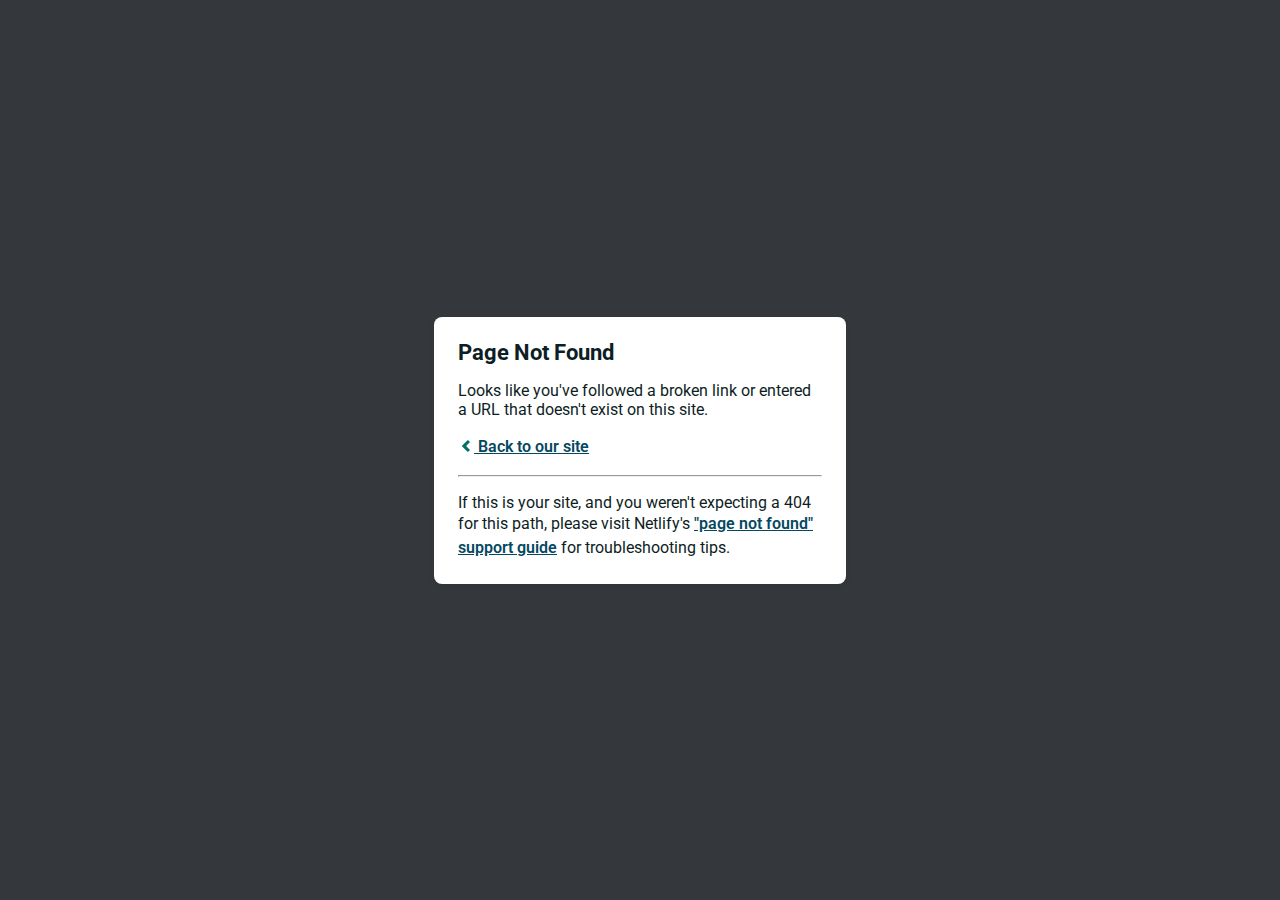
<file: mycv.html>
<!DOCTYPE html>
<html>
  <head>
    <meta charset="utf-8">
    <meta name="viewport" content="width=device-width, initial-scale=1.0, maximum-scale=1.0, user-scalable=no">

    <title>Page Not Found</title>
    <link href='https://fonts.googleapis.com/css?family=Roboto:400,700&subset=latin,latin-ext' rel='stylesheet' type='text/css'>
    <style>
    body {
      font-family: -apple-system, BlinkMacSystemFont, "Segoe UI", Roboto, Helvetica, Arial, sans-serif, "Apple Color Emoji", "Segoe UI Emoji", "Segoe UI Symbol";
      background: rgb(52, 56, 60);
      color: white;
      overflow: hidden;
      margin: 0;
      padding: 0;
    }

    h1 {
      margin: 0;
      font-size: 22px;
      line-height: 24px;
    }

    .main {
      position: relative;
      display: flex;
      flex-direction: column;
      align-items: center;
      justify-content: center;
      height: 100vh;
      width: 100vw;
    }

    .card {
      position: relative;
      display: flex;
      flex-direction: column;
      width: 75%;
      max-width: 364px;
      padding: 24px;
      background: white;
      color: rgb(14, 30, 37);
      border-radius: 8px;
      box-shadow: 0 2px 4px 0 rgba(14, 30, 37, .16);
    }

    a {
      margin: 0;
      font-weight: 600;
      line-height: 24px;
      color: #054861;
    }

    a svg {
      position: relative;
      top: 2px;
    }

    a:hover,
    a:focus {
      text-decoration: none;
    }

    a:hover svg path{
      fill: #007067;
    }

    p:last-of-type {
      margin-bottom: 0;
    }

    </style>
  </head>
  <body>
    <div class="main">
      <div class="card">
        <div class="header">
          <h1>Page Not Found</h1>
        </div>
        <div class="body">
          <p>Looks like you've followed a broken link or entered a URL that doesn't exist on this site.</p>
          <p>
            <a id="back-link" href="/">
              <svg xmlns="http://www.w3.org/2000/svg" width="16" height="16" viewBox="0 0 16 16">
                <path fill="#007067" d="M11.9998836,4.09370803 L8.55809517,7.43294953 C8.23531459,7.74611298 8.23531459,8.25388736 8.55809517,8.56693769 L12,11.9062921 L9.84187871,14 L4.24208544,8.56693751 C3.91930485,8.25388719 3.91930485,7.74611281 4.24208544,7.43294936 L9.84199531,2 L11.9998836,4.09370803 Z"/>
              </svg>
              Back to our site
             </a>
          </p>
          <hr><p>If this is your site, and you weren't expecting a 404 for this path, please visit Netlify's <a href="https://answers.netlify.com/t/support-guide-i-ve-deployed-my-site-but-i-still-see-page-not-found/125?utm_source=404page&utm_campaign=community_tracking">"page not found" support guide</a> for troubleshooting tips.
          </p>
        </div>
      </div>
    </div>
    <script>
      (function() {
        if (document.referrer && document.location.host && document.referrer.match(new RegExp("^https?://" + document.location.host))) {
          document.getElementById("back-link").setAttribute("href", document.referrer);
        }
      })();
    </script>
  </body>
</html>
</file>
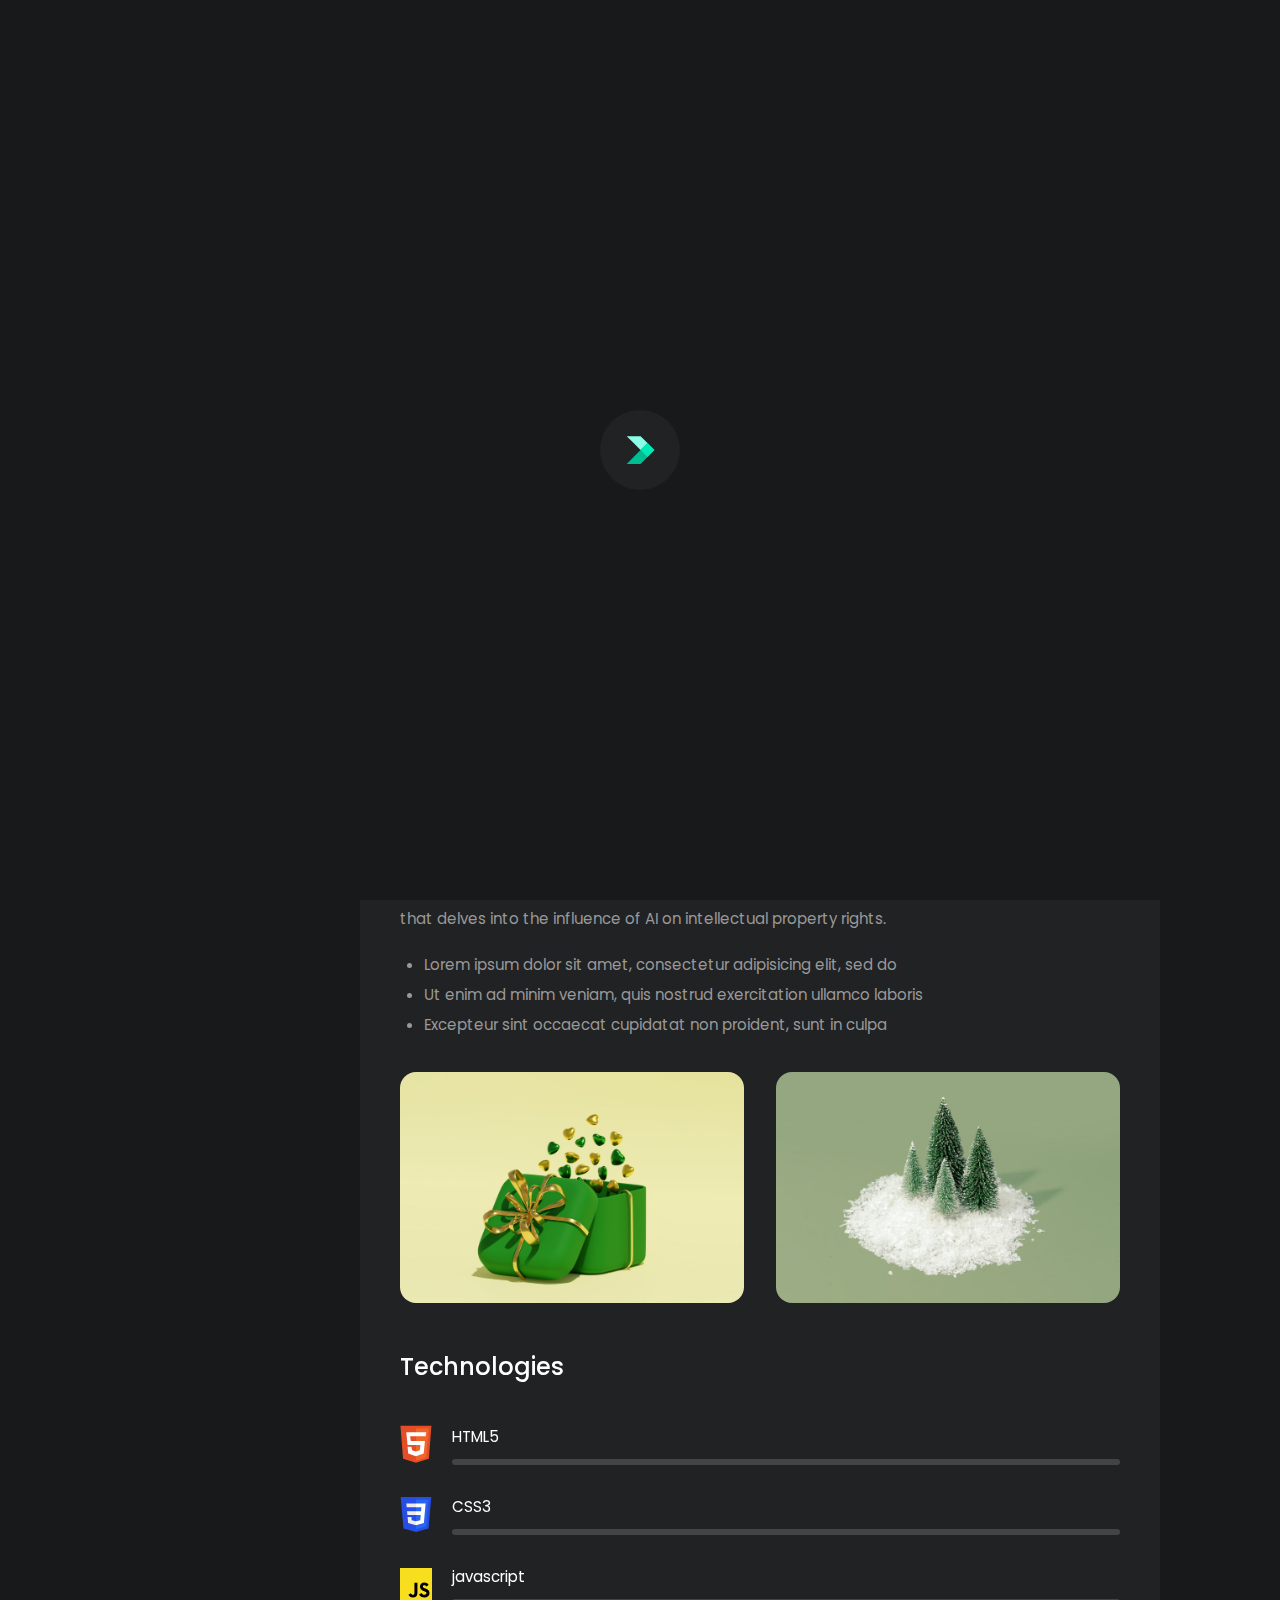
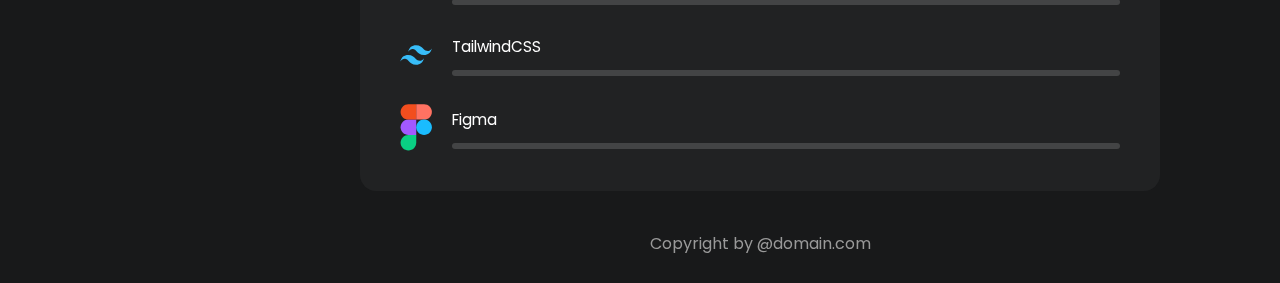
<file: project-single.html>
<!DOCTYPE html>
<html lang="en" class="">


<!-- Mirrored from minfotailwind.netlify.app/project-single by HTTrack Website Copier/3.x [XR&CO'2014], Thu, 16 May 2024 00:09:40 GMT -->
<!-- Added by HTTrack --><meta http-equiv="content-type" content="text/html;charset=UTF-8" /><!-- /Added by HTTrack -->
<head>
    <!-- Basic Page Needs
    ================================================== -->
    <meta charset="UTF-8">
    <meta http-equiv="X-UA-Compatible" content="IE=edge">

    <!-- Specific Meta
    ================================================== -->
    <meta name="viewport" 
        content="width=device-width, initial-scale=1.0, shrink-to-fit=no">
    <meta name="keyword"
        content="resume, cv, portfolio, vcard, responsive, retina, jquery, css3, tailwindcss, material CV, creative, designer, developer, online cv, online resume, powerful portfolio, professional, landing page">
    <meta name="description" 
        content="Minfo vCard/Resume TailwindCSS HTML Template">
    <meta name="author" 
        content="Themearray">

    <!-- Site Title
    ================================================== -->
    <title>Minfo- Tailwind CSS Personal Resume/vCard Template</title>

    <!-- Site Favicon
    ================================================== -->
    <link rel="shortcut icon" href="assets/img/user-sidebar-thumb.png" sizes="any">

    <!-- Google Fonts
    ================================================== -->
    <link rel="preconnect" href="https://fonts.googleapis.com/">
    <link rel="preconnect" href="https://fonts.gstatic.com/" crossorigin>
    <link href="https://fonts.googleapis.com/css2?family=Poppins:wght@200;300;400;500;600;700&amp;display=swap"
        rel="stylesheet">

    <!-- All CSS Here
    ================================================== -->
    <link rel="stylesheet" href="assets/css/fontAwesome5Pro.css">
    <link rel="stylesheet" href="assets/css/cdheadline.css">
    <link rel="stylesheet" href="assets/css/swiper-bundle.min.css">
    <link rel="stylesheet" href="assets/css/style.min.css">

</head>

<body class="relative custom_cursor">
    <!-- Custom Cursor Start -->
    <div
        class="custom_cursor_one fixed top-0 left-0 w-8 h-8 border border-gray-400 rounded-full pointer-events-none">
    </div>
    <div
        class="custom_cursor_two w-1 h-1 rounded-full border border-gray-400 bg-metborder-gray-400 fixed pointer-events-none left-1/2 top-1/2 -translate-x-1/2 -translate-y-1/2">
    </div>
    <!-- Custom Cursor End -->


    <!-- App Preloader Start -->
    <div id="preloader">
        <div class="loader_line"></div>
        <div
            class="absolute w-20 h-20 transition-all delay-300 -translate-x-1/2 -translate-y-1/2 rounded-full logo top-1/2 left-1/2 bg-nightBlack border-greyBlack flex-center">
            <img src="assets/img/site-logo.svg" alt="Minfo">
        </div>
    </div>
    <!-- App Preloader End -->


    <!-- App Start -->
    <div class="relative pt-10 minfo__app max-xl:pt-18">
        <div
            class="menu-overlay fixed top-0 left-0 w-full h-full bg-black/60 transition-all duration-200 z-999 opacity-0 invisible [&.is-menu-open]:visible [&.is-menu-open]:opacity-100 ">
        </div>
        <div class="max-lg:px-4">

            <!-- Mobile Menu Bar Start -->
            <div
                class="fixed top-0 left-0 right-0 z-50 flex items-center justify-between p-2 px-3 bg-white/10 mobile-menu-bar sm:px-6 backdrop-blur-md xl:hidden">
                <div class="text-lg font-medium name">
                    <a class='flex items-center gap-2 text-black dark:text-white' href='index.html'>
                        <img src="assets/img/site-logo.svg" alt="Minfo">
                        <span>Minfo</span>
                    </a>
                </div>
                <!-- Mobile Hamburger Menu Start -->
                <button
                    class="w-12 h-12 border rounded-full hamburger menu_toggle bg-white dark:bg-nightBlack border-platinum dark:border-greyBlack flex-center"
                    type="button"
                    aria-label="Open Mobile Menu">
                    <svg viewBox="0 0 20 12" class="w-6"
                        xmlns="http://www.w3.org/2000/svg">
                        <path fill-rule="evenodd" clip-rule="evenodd"
                            d="M5.33333 11.3333C5.33333 11.1565 5.40357 10.987 5.5286 10.8619C5.65362 10.7369 5.82319 10.6667 6 10.6667H19.3333C19.5101 10.6667 19.6797 10.7369 19.8047 10.8619C19.9298 10.987 20 11.1565 20 11.3333C20 11.5101 19.9298 11.6797 19.8047 11.8047C19.6797 11.9298 19.5101 12 19.3333 12H6C5.82319 12 5.65362 11.9298 5.5286 11.8047C5.40357 11.6797 5.33333 11.5101 5.33333 11.3333ZM2.66667 6C2.66667 5.82319 2.7369 5.65362 2.86193 5.5286C2.98695 5.40357 3.15652 5.33333 3.33333 5.33333H16.6667C16.8435 5.33333 17.013 5.40357 17.1381 5.5286C17.2631 5.65362 17.3333 5.82319 17.3333 6C17.3333 6.17681 17.2631 6.34638 17.1381 6.4714C17.013 6.59643 16.8435 6.66667 16.6667 6.66667H3.33333C3.15652 6.66667 2.98695 6.59643 2.86193 6.4714C2.7369 6.34638 2.66667 6.17681 2.66667 6ZM0 0.666667C0 0.489856 0.0702379 0.320287 0.195262 0.195262C0.320286 0.070238 0.489856 0 0.666667 0H14C14.1768 0 14.3464 0.070238 14.4714 0.195262C14.5964 0.320287 14.6667 0.489856 14.6667 0.666667C14.6667 0.843478 14.5964 1.01305 14.4714 1.13807C14.3464 1.2631 14.1768 1.33333 14 1.33333H0.666667C0.489856 1.33333 0.320286 1.2631 0.195262 1.13807C0.0702379 1.01305 0 0.843478 0 0.666667Z"
                            class="fill-theme dark:fill-white" />
                    </svg>
                </button>
                <!-- Mobile Hamburger Menu End -->
            </div>
            <!-- Mobile Menu Bar End -->

            <!-- Mobile Menu Sidebar Start -->
            <div
                class="mobile-menu fixed top-0 -right-full w-full max-w-mobilemenu bg-flashWhite dark:bg-nightBlack z-999 h-full xl:hidden transition-all duration-300 [&.is-menu-open]:right-0 py-12 px-8 overflow-y-scroll">
                <button
                    class="absolute flex items-center justify-center w-9 h-9 text-sm text-white rounded-full close-menu top-4 right-4 bg-greyBlack" aria-label="Close Menu">
                    <i class="fal fa-times"></i>
                </button>
                <div class="mb-6 text-lg font-medium text-black dark:text-white menu-title">
                    Menu
                </div>
                <ul class="space-y-5 font-normal main-menu">
                    <li class="relative group active">
                        <a class='flex items-center space-x-2 group' href='index.html#home'>
                            <span class="w-5 text-black dark:text-white group-[&.active]:text-theme">
                                <i class="fal fa-home"></i>
                            </span>
                            <span class="group-[&.active]:text-theme dark:group-[&.active]:text-white group-hover:text-theme transition-colors">
                                Home
                            </span>
                        </a>
                    </li>
                    <li class="relative group">
                        <a class='flex items-center space-x-2 group' href='index.html#about'>
                            <span class="w-5 text-black dark:text-white group-[&.active]:text-theme">
                                <i class="fal fa-user"></i>
                            </span>
                            <span class="group-[&.active]:text-theme dark:group-[&.active]:text-white group-hover:text-theme transition-colors">
                                About
                            </span>
                        </a>
                    </li>
                    <li class="relative group">
                        <a class='flex items-center space-x-2 group' href='index.html#service'>
                            <span class="w-5 text-black dark:text-white group-[&.active]:text-theme">
                                <i class="fal fa-briefcase"></i>
                            </span>
                            <span class="group-[&.active]:text-theme dark:group-[&.active]:text-white group-hover:text-theme transition-colors">
                                Service
                            </span>
                        </a>
                    </li>
                    <li class="relative group">
                        <a class='flex items-center space-x-2 group' href='index.html#skill'>
                            <span class="w-5 text-black dark:text-white group-[&.active]:text-theme">
                                <i class="fal fa-graduation-cap"></i>
                            </span>
                            <span class="group-[&.active]:text-theme dark:group-[&.active]:text-white group-hover:text-theme transition-colors">
                                Skills
                            </span>
                        </a>
                    </li>
                    <li class="relative group">
                        <a class='flex items-center space-x-2 group' href='index.html#resume'>
                            <span class="w-5 text-black dark:text-white group-[&.active]:text-theme">
                                <i class="fal fa-file-alt"></i>
                            </span>
                            <span class="group-[&.active]:text-theme dark:group-[&.active]:text-white group-hover:text-theme transition-colors">
                                Resume
                            </span>
                        </a>
                    </li>
                    <li class="relative group">
                        <a class='flex items-center space-x-2 group' href='index.html#portfolio'>
                            <span class="w-5 text-black dark:text-white group-[&.active]:text-theme">
                                <i class="fal fa-tasks-alt"></i>
                            </span>
                            <span class="group-[&.active]:text-theme dark:group-[&.active]:text-white group-hover:text-theme transition-colors">
                                Poftfolio
                            </span>
                        </a>
                    </li>
                    <li class="relative group">
                        <a class='flex items-center space-x-2 group' href='index.html#blog'>
                            <span class="w-5 text-black dark:text-white group-[&.active]:text-theme">
                                <i class="fal fa-blog"></i>
                            </span>
                            <span class="group-[&.active]:text-theme dark:group-[&.active]:text-white group-hover:text-theme transition-colors">
                                Blog
                            </span>
                        </a>
                    </li>
                    <li class="relative group">
                        <a class='flex items-center space-x-2 group' href='index.html#testimonial'>
                            <span class="w-5 text-black dark:text-white group-[&.active]:text-theme">
                                <i class="fal fa-comment-alt-lines"></i>
                            </span>
                            <span class="group-[&.active]:text-theme dark:group-[&.active]:text-white group-hover:text-theme transition-colors">
                                Testimonial
                            </span>
                        </a>
                    </li>
                    <li class="relative group">
                        <a class='flex items-center space-x-2 group' href='index.html#contact'>
                            <span class="w-5 text-black dark:text-white group-[&.active]:text-theme">
                                <i class="fal fa-envelope"></i>
                            </span>
                            <span class="group-[&.active]:text-theme dark:group-[&.active]:text-white group-hover:text-theme transition-colors">
                                Contact
                            </span>
                        </a>
                    </li>
                </ul>
                <br><br>
                <div class="mb-4 font-medium text-black dark:text-white menu-title text-md">
                    Get in Touch
                </div>
                <!-- Social Share Icon Start  -->
                <div class="flex items-center space-x-4 social-icons">
                    <a href="#" class="flex transition duration-200 hover:text-white" title="Share with Facebook">
                        <i class="fab fa-facebook-f"></i>
                    </a>
                    <a href="#" class="flex transition duration-200 hover:text-white" title="Share with Linkedin">
                        <i class="fab fa-linkedin-in"></i>
                    </a>
                    <a href="#" class="flex transition duration-200 hover:text-white" title="Share with X">
                        <i class="fab fa-twitter"></i>
                    </a>
                    <a href="#" class="flex transition duration-200 hover:text-white" title="Share with X">
                        <i class="fab fa-instagram"></i>
                    </a>
                </div>
                <!-- Social Share Icon End  -->
            </div>
            <!-- Mobile Menu Sidebar End -->

            <!-- Sidebar Profile Start -->
            <div
                class="w-full mx-auto minfo__sidebar__wrapper xl:fixed xl:top-1/2 xl:left-4 2xl:left-14 xl:-translate-y-1/2 md:max-w-sidebar xl:max-2xl:max-w-xs z-999">

                <div class="p-3 mb-3 overflow-hidden minfo__sidebar bg-white dark:bg-nightBlack rounded-2xl">
                    <div class="mx-4 mt-12 text-center user-info lg:mx-6">
                        <a class='w-36 h-36 mb-2.5 block mx-auto border-6 border-platinum dark:border-[#2f2f2f] overflow-hidden rounded-full' href='index.html'>
                            <img 
                                src="assets/img/user-sidebar-thumb.png" 
                                class="hidden dark:block w-full h-full rounded-full"
                                alt="Brown Reddick"> <!--Image for Dark Version -->
                            <img 
                                src="assets/img/user-sidebar-thumb-light.png" 
                                class="dark:hidden w-full h-full rounded-full"
                                alt="Brown Reddick"> <!--Image for Light Version -->
                        </a>
                        <h6 class="mb-1 text-lg font-semibold text-black dark:text-white name">Brown Reddick</h6>
                        <div class="leading-none cd-headline clip is-full-width">
                            <h6 class="text-sm cd-words-wrapper designation text-theme after:!bg-theme">
                                <b class="font-normal is-visible">Web Developer</b>
                                <b class="font-normal">Photographers</b>
                                <b class="font-normal">Web Designer</b>
                            </h6>
                        </div>
                    </div>
                    <div class="pt-6 mx-4 border-t lg:mx-6 user-meta-info md:mx-7 my-7 border-platinum dark:border-metalBlack">
                        <ul class="space-y-3">
                            <li class="flex text-sm">
                                <span class="flex-1 font-medium text-black dark:text-white">Residence:</span>
                                <span>Canada</span>
                            </li>
                            <li class="flex text-sm">
                                <span class="flex-1 font-medium text-black dark:text-white">City:</span>
                                <span>Toronto</span>
                            </li>
                            <li class="flex text-sm">
                                <span class="flex-1 font-medium text-black dark:text-white">Age:</span>
                                <span>26</span>
                            </li>
                        </ul>
                    </div>

                    <div class="px-4 py-5 lg:py-6 lg:px-6 rounded-2xl md:px-8 bg-flashWhite dark:bg-metalBlack">
                        <div class="text-sm font-medium text-black dark:text-white">Skills</div>
                        <div class="flex items-center justify-between my-4 space-x-4 skills_circle">
                            <div class="space-y-2 text-center progressCircle">
                                <div class="relative w-12 h-12 circle" data-percent="90">
                                    <div class="absolute inset-0 text-[13px] font-medium label flex-center">90%</div>
                                </div>
                                <p class="text-[13px] font-normal dark:font-light text-black dark:text-white/90">HTML</p>
                            </div>
                            <div class="space-y-2 text-center progressCircle">
                                <div class="relative w-12 h-12 circle" data-percent="80">
                                    <div class="absolute inset-0 text-[13px] font-medium label flex-center">80%</div>
                                </div>
                                <p class="text-[13px] font-normal dark:font-light text-black dark:text-white/90">CSS</p>
                            </div>
                            <div class="space-y-2 text-center progressCircle">
                                <div class="relative w-12 h-12 circle" data-percent="80">
                                    <div class="absolute inset-0 text-[13px] font-medium label flex-center">80%</div>
                                </div>
                                <p class="text-[13px] font-normal dark:font-light text-black dark:text-white/90">JS</p>
                            </div>
                            <div class="space-y-2 text-center progressCircle">
                                <div class="relative w-12 h-12 circle" data-percent="90">
                                    <div class="absolute inset-0 text-[13px] font-medium label flex-center">90%</div>
                                </div>
                                <p class="text-[13px] font-normal dark:font-light text-black dark:text-white/90">PHP</p>
                            </div>
                        </div>
                        <div class="mt-6">
                            <a href="#" download
                                class="text-center text-sm border border-theme bg-theme flex items-center justify-center gap-2 text-white rounded-4xl py-3.5 transition duration-300 text-[15px] font-semibold hover:bg-themeHover hover:border-themeHover">
                                DOWNLOAD CV
                                <span class="animate-bounce">
                                    <svg width="18" height="18" viewBox="0 0 15 16" fill="none"
                                        xmlns="http://www.w3.org/2000/svg">
                                        <path
                                            d="M12.0724 4.92378C12.0726 4.91034 12.0726 4.89691 12.0726 4.88368C12.0726 2.53968 10.1657 0.632812 7.82171 0.632812C5.47771 0.632812 3.57084 2.53968 3.57084 4.88368C3.57084 4.89691 3.57084 4.91055 3.57104 4.92378C1.95417 5.0992 0.691406 6.47267 0.691406 8.13554C0.691406 9.91704 2.14059 11.3662 3.92209 11.3662H4.33138C4.55606 11.3662 4.7384 11.1839 4.7384 10.9592C4.7384 10.7345 4.55606 10.5522 4.33138 10.5522H3.92209C2.58952 10.5522 1.50544 9.46811 1.50544 8.13554C1.50544 6.80297 2.58952 5.71888 3.92209 5.71888H4.00309C4.11868 5.71888 4.22898 5.66963 4.30611 5.58355C4.38345 5.49726 4.42028 5.38248 4.40766 5.2673C4.3924 5.12769 4.38487 5.00233 4.38487 4.88348C4.38487 2.98842 5.92665 1.44664 7.82171 1.44664C9.71678 1.44664 11.2586 2.98842 11.2586 4.88348C11.2586 5.00233 11.251 5.12769 11.2358 5.2673C11.2231 5.38228 11.26 5.49726 11.3373 5.58355C11.4144 5.66963 11.5247 5.71888 11.6403 5.71888H11.7217C13.0541 5.71888 14.138 6.80297 14.138 8.13554C14.138 9.46811 13.0541 10.5522 11.7217 10.5522H11.288C11.0634 10.5522 10.881 10.7345 10.881 10.9592C10.881 11.1839 11.0634 11.3662 11.288 11.3662H11.7217C13.5028 11.3662 14.952 9.91704 14.952 8.13554C14.952 6.47247 13.6892 5.099 12.0724 4.92378Z"
                                            fill="white" />
                                        <path
                                            d="M6.26314 11.942C6.0877 12.1876 6.26327 12.5288 6.5651 12.5288H8.81272L7.3764 14.5396C7.25728 14.7064 7.29591 14.9382 7.46268 15.0573C7.62945 15.1764 7.86122 15.1378 7.98034 14.971L9.83579 12.3734C10.0112 12.1278 9.83566 11.7866 9.53382 11.7866H7.2862L8.72252 9.77578C8.84164 9.609 8.80302 9.37724 8.63624 9.25811C8.46947 9.13899 8.23771 9.17762 8.11858 9.34439L6.26314 11.942Z"
                                            fill="white" />
                                    </svg>
                                </span>
                            </a>
                        </div>
                    </div>

                    <svg class="absolute w-0 h-0">
                        <clipPath id="my-clip-path" clipPathUnits="objectBoundingBox" stroke="white" stroke-width="2">
                            <path
                                d="M0.001,0.031 C0.001,0.014,0.026,0.001,0.055,0.001 H0.492 C0.506,0.001,0.52,0.004,0.53,0.009 L0.61,0.052 C0.62,0.057,0.634,0.06,0.649,0.06 H0.947 C0.977,0.06,1,0.074,1,0.091 V0.971 C1,0.987,0.977,1,0.947,1 H0.055 C0.026,1,0.001,0.987,0.001,0.971 V0.031">
                            </path>
                        </clipPath>
                    </svg>
                </div>

            </div>
            <!-- Sidebar Profile End -->

            <!-- Nav/Navigation Start -->
            <div
                class="minfo__nav__wrapper bg-snowWhite dark:bg-power__black max-xl:hidden fixed top-1/2 -translate-y-1/2 right-4 2xl:right-14 z-999 flex items-center flex-col gap-4 border border-platinum dark:border-metalBlack rounded-4xl px-2.5 py-4">

                <!-- Site Logo Start -->
                <div class="flex border rounded-full logo w-15 h-15 border-platinum dark:border-metalBlack flex-center">
                    <a href='index.html'>
                        <img src="assets/img/site-logo.svg" alt="Minfo">
                    </a>
                </div>
                <!-- Site Logo Start -->


                <!-- Main Menu/Navigation Start -->
                <div class="my-4 menu">
                    <ul class="space-y-2 text-center">
                        <li class="relative group">
                            <a class='w-9 h-9 rounded-full flex-center group-[&.active]:bg-white dark:group-[&.active]:bg-metalBlack group-hover:bg-white dark:group-hover:bg-metalBlack transition-all duration-300 before:content-[attr(data-title)] before:absolute before:right-10 before:bg-white dark:before:bg-metalBlack before:text-sm text-theme dark:before:text-white before:px-4 before:py-2 before:rounded-md before:font-normal dark:before:font-light before:opacity-0 before:transition-all before:duration-200 group-hover:before:opacity-100 after:content-[\''] after:absolute after:w-0 after:h-0 after:right-8 after:border-solid after:border-t-4 after:border-r-0 after:border-b-4 after:border-l-8 after:border-t-transparent after:border-r-transparent after:border-b-transparent after:border-l-white dark:after:border-l-metalBlack after:opacity-0 after:transition-all after:duration-200 group-hover:after:opacity-100' data-title='Home' href='index.html#home'>
                                <span class="text-black dark:text-white group-hover:text-theme group-[&.active]:text-theme">
                                    <i class="fal fa-home"></i>
                                </span>
                            </a>
                        </li>
                        <li class="relative group">
                            <a class='w-9 h-9 rounded-full flex-center group-[&.active]:bg-white dark:group-[&.active]:bg-metalBlack group-hover:bg-white dark:group-hover:bg-metalBlack transition-all duration-300 before:content-[attr(data-title)] before:absolute before:right-10 before:bg-white dark:before:bg-metalBlack before:text-sm text-theme dark:before:text-white before:px-4 before:py-2 before:rounded-md before:font-normal dark:before:font-light before:opacity-0 before:transition-all before:duration-200 group-hover:before:opacity-100 after:content-[\''] after:absolute after:w-0 after:h-0 after:right-8 after:border-solid after:border-t-4 after:border-r-0 after:border-b-4 after:border-l-8 after:border-t-transparent after:border-r-transparent after:border-b-transparent after:border-l-white dark:after:border-l-metalBlack after:opacity-0 after:transition-all after:duration-200 group-hover:after:opacity-100' data-title='About' href='index.html#about'>
                                <span class="text-black dark:text-white group-hover:text-theme group-[&.active]:text-theme">
                                    <i class="fal fa-user"></i>
                                </span>
                            </a>
                        </li>
                        <li class="relative group">
                            <a class='w-9 h-9 rounded-full flex-center group-[&.active]:bg-white dark:group-[&.active]:bg-metalBlack group-hover:bg-white dark:group-hover:bg-metalBlack transition-all duration-300 before:content-[attr(data-title)] before:absolute before:right-10 before:bg-white dark:before:bg-metalBlack before:text-sm text-theme dark:before:text-white before:px-4 before:py-2 before:rounded-md before:font-normal dark:before:font-light before:opacity-0 before:transition-all before:duration-200 group-hover:before:opacity-100 after:content-[\''] after:absolute after:w-0 after:h-0 after:right-8 after:border-solid after:border-t-4 after:border-r-0 after:border-b-4 after:border-l-8 after:border-t-transparent after:border-r-transparent after:border-b-transparent after:border-l-white dark:after:border-l-metalBlack after:opacity-0 after:transition-all after:duration-200 group-hover:after:opacity-100' data-title='Service' href='index.html#service'>
                                <span class="text-black dark:text-white group-hover:text-theme group-[&.active]:text-theme">
                                    <i class="fal fa-briefcase"></i>
                                </span>
                            </a>
                        </li>
                        <li class="relative group">
                            <a class='w-9 h-9 rounded-full flex-center group-[&.active]:bg-white dark:group-[&.active]:bg-metalBlack group-hover:bg-white dark:group-hover:bg-metalBlack transition-all duration-300 before:content-[attr(data-title)] before:absolute before:right-10 before:bg-white dark:before:bg-metalBlack before:text-sm text-theme dark:before:text-white before:px-4 before:py-2 before:rounded-md before:font-normal dark:before:font-light before:opacity-0 before:transition-all before:duration-200 group-hover:before:opacity-100 after:content-[\''] after:absolute after:w-0 after:h-0 after:right-8 after:border-solid after:border-t-4 after:border-r-0 after:border-b-4 after:border-l-8 after:border-t-transparent after:border-r-transparent after:border-b-transparent after:border-l-white dark:after:border-l-metalBlack after:opacity-0 after:transition-all after:duration-200 group-hover:after:opacity-100' data-title='Skills' href='index.html#skill'>
                                <span class="text-black dark:text-white group-hover:text-theme group-[&.active]:text-theme">
                                    <i class="fal fa-graduation-cap"></i>
                                </span>
                            </a>
                        </li>
                        <li class="relative group">
                            <a class='w-9 h-9 rounded-full flex-center group-[&.active]:bg-white dark:group-[&.active]:bg-metalBlack group-hover:bg-white dark:group-hover:bg-metalBlack transition-all duration-300 before:content-[attr(data-title)] before:absolute before:right-10 before:bg-white dark:before:bg-metalBlack before:text-sm text-theme dark:before:text-white before:px-4 before:py-2 before:rounded-md before:font-normal dark:before:font-light before:opacity-0 before:transition-all before:duration-200 group-hover:before:opacity-100 after:content-[\''] after:absolute after:w-0 after:h-0 after:right-8 after:border-solid after:border-t-4 after:border-r-0 after:border-b-4 after:border-l-8 after:border-t-transparent after:border-r-transparent after:border-b-transparent after:border-l-white dark:after:border-l-metalBlack after:opacity-0 after:transition-all after:duration-200 group-hover:after:opacity-100' data-title='Resume' href='index.html#resume'>
                                <span class="text-black dark:text-white group-hover:text-theme group-[&.active]:text-theme">
                                    <i class="fal fa-file-alt"></i>
                                </span>
                            </a>
                        </li>
                        <li class="relative group active">
                            <a class='w-9 h-9 rounded-full flex-center group-[&.active]:bg-white dark:group-[&.active]:bg-metalBlack group-hover:bg-white dark:group-hover:bg-metalBlack transition-all duration-300 before:content-[attr(data-title)] before:absolute before:right-10 before:bg-white dark:before:bg-metalBlack before:text-sm text-theme dark:before:text-white before:px-4 before:py-2 before:rounded-md before:font-normal dark:before:font-light before:opacity-0 before:transition-all before:duration-200 group-hover:before:opacity-100 after:content-[\''] after:absolute after:w-0 after:h-0 after:right-8 after:border-solid after:border-t-4 after:border-r-0 after:border-b-4 after:border-l-8 after:border-t-transparent after:border-r-transparent after:border-b-transparent after:border-l-white dark:after:border-l-metalBlack after:opacity-0 after:transition-all after:duration-200 group-hover:after:opacity-100' data-title='Poftfolio' href='index.html#portfolio'>
                                <span class="text-black dark:text-white group-hover:text-theme group-[&.active]:text-theme">
                                    <i class="fal fa-tasks-alt"></i>
                                </span>
                            </a>
                        </li>
                        <li class="relative group">
                            <a class='w-9 h-9 rounded-full flex-center group-[&.active]:bg-white dark:group-[&.active]:bg-metalBlack group-hover:bg-white dark:group-hover:bg-metalBlack transition-all duration-300 before:content-[attr(data-title)] before:absolute before:right-10 before:bg-white dark:before:bg-metalBlack before:text-sm text-theme dark:before:text-white before:px-4 before:py-2 before:rounded-md before:font-normal dark:before:font-light before:opacity-0 before:transition-all before:duration-200 group-hover:before:opacity-100 after:content-[\''] after:absolute after:w-0 after:h-0 after:right-8 after:border-solid after:border-t-4 after:border-r-0 after:border-b-4 after:border-l-8 after:border-t-transparent after:border-r-transparent after:border-b-transparent after:border-l-white dark:after:border-l-metalBlack after:opacity-0 after:transition-all after:duration-200 group-hover:after:opacity-100' data-title='Blog' href='index.html#blog'>
                                <span class="text-black dark:text-white group-hover:text-theme group-[&.active]:text-theme">
                                    <i class="fal fa-blog"></i>
                                </span>
                            </a>
                        </li>
                        <li class="relative group">
                            <a class='w-9 h-9 rounded-full flex-center group-[&.active]:bg-white dark:group-[&.active]:bg-metalBlack group-hover:bg-white dark:group-hover:bg-metalBlack transition-all duration-300 before:content-[attr(data-title)] before:absolute before:right-10 before:bg-white dark:before:bg-metalBlack before:text-sm text-theme dark:before:text-white before:px-4 before:py-2 before:rounded-md before:font-normal dark:before:font-light before:opacity-0 before:transition-all before:duration-200 group-hover:before:opacity-100 after:content-[\''] after:absolute after:w-0 after:h-0 after:right-8 after:border-solid after:border-t-4 after:border-r-0 after:border-b-4 after:border-l-8 after:border-t-transparent after:border-r-transparent after:border-b-transparent after:border-l-white dark:after:border-l-metalBlack after:opacity-0 after:transition-all after:duration-200 group-hover:after:opacity-100' data-title='Testimonial' href='index.html#testimonial'>
                                <span class="text-black dark:text-white group-hover:text-theme group-[&.active]:text-theme">
                                    <i class="fal fa-comment-alt-lines"></i>
                                </span>
                            </a>
                        </li>
                        <li class="relative group">
                            <a class='w-9 h-9 rounded-full flex-center group-[&.active]:bg-white dark:group-[&.active]:bg-metalBlack group-hover:bg-white dark:group-hover:bg-metalBlack transition-all duration-300 before:content-[attr(data-title)] before:absolute before:right-10 before:bg-white dark:before:bg-metalBlack before:text-sm text-theme dark:before:text-white before:px-4 before:py-2 before:rounded-md before:font-normal dark:before:font-light before:opacity-0 before:transition-all before:duration-200 group-hover:before:opacity-100 after:content-[\''] after:absolute after:w-0 after:h-0 after:right-8 after:border-solid after:border-t-4 after:border-r-0 after:border-b-4 after:border-l-8 after:border-t-transparent after:border-r-transparent after:border-b-transparent after:border-l-white dark:after:border-l-metalBlack after:opacity-0 after:transition-all after:duration-200 group-hover:after:opacity-100' data-title='Contact' href='index.html#contact'>
                                <span class="text-black dark:text-white group-hover:text-theme group-[&.active]:text-theme">
                                    <i class="fal fa-envelope"></i>
                                </span>
                            </a>
                        </li>
                    </ul>
                </div>
                <!-- Main Menu/Navigation End -->

                <!-- Share Button Wrapper Start -->
                <div class="relative share group">
                    <button
                        class="w-10 h-10 text-sm border rounded-full border-platinum dark:border-metalBlack flex-center group-hover:bg-white dark:group-hover:bg-metalBlack text-black dark:text-white"
                        aria-label="Share">
                        <i class="fal fa-share-alt"></i>
                    </button>

                    <!-- Social Share Icon Start  -->
                    <div
                        class="absolute bottom-0 flex items-center invisible px-5 py-6 space-x-3 transition-all duration-300 -translate-y-1/2 opacity-0 social-icons top-1/2 bg-white dark:bg-nightBlack rounded-4xl right-6 group-hover:opacity-100 group-hover:visible group-hover:right-10 -z-1">
                        <a href="#" class="flex transition duration-200 hover:text-theme" title="Share with Facebook">
                            <i class="fab fa-facebook"></i>
                        </a>
                        <a href="#" class="flex transition duration-200 hover:text-theme" title="Share with Linkedin">
                            <i class="fab fa-linkedin-in"></i>
                        </a>
                        <a href="#" class="flex transition duration-200 hover:text-theme" title="Share with X">
                            <i class="fab fa-twitter"></i>
                        </a>
                        <a href="#" class="flex transition duration-200 hover:text-theme" title="Share with X">
                            <i class="fab fa-instagram"></i>
                        </a>
                    </div>
                    <!-- Social Share Icon End  -->
                </div>
                <!-- Share Button Wrapper End -->

            </div>
            <!-- Nav/Navigation End -->

            <!-- Main Content Start -->
            <div class="relative mx-auto minfo__contentBox max-w-container xl:max-2xl:max-w-65rem">

                <!-- Project Details Section Start -->
                <div class="py-3.5 max-w-content xl:max-2xl:max-w-50rem max-xl:mx-auto xl:ml-auto">

                    <div class="px-5 py-8 md:p-8 bg-white dark:bg-nightBlack rounded-2xl lg:p-10 2xl:p-13">
                        <div
                            class="inline-flex items-center gap-2 px-4 py-2 text-xs tracking-wide text-black dark:text-white border lg:px-5 section-name border-platinum dark:border-greyBlack200 rounded-4xl">
                            <i class="fal fa-tasks-alt text-theme"></i>
                            Project Details
                        </div>

                        <h2
                            class="text-2xl font-semibold leading-normal text-black dark:text-white mt-7 lg:mt-10 article-title lg:text-3xl lg:leading-normal">
                            Three wine glasses filled with candies
                        </h2>
                        <div class="mb-4 overflow-hidden mt-7 xl:my-8 thumb rounded-xl xl:rounded-2xl">
                            <img src="assets/img/portfolio/portfolio-img1-xl.png" class="w-full"
                                alt="Project Thumbnail Image">
                        </div>
                        <div class="post-meta sm:flex items-center justify-between my-8 mb-10 max-sm:space-y-3.5">
                            <div>
                                <h6 class="text-black dark:text-white">CLIENT</h6>
                                <p class="text-regular">Envato Theme</p>
                            </div>
                            <div>
                                <h6 class="text-black dark:text-white">SERVICES:</h6>
                                <p class="text-regular">Tips & Tricks, Design</p>
                            </div>
                            <div>
                                <h6 class="text-black dark:text-white">DURATION</h6>
                                <p class="text-regular">108 hrs</p>
                            </div>
                        </div>


                        <div>
                            <h3 class="mb-3 text-lg font-medium text-black dark:text-white xl:text-2xl">Project Description</h3>
                            <p class="text-regular !leading-[2]">
                                Patent authorities globally are grappling with the challenge of redefining their
                                approach to
                                handling inventions generated not by human ingenuity but by AI. It has sparked
                                considerable
                                debate within the intellectual property community. This analysis initiates a three-part
                                series that delves into the influence of AI on intellectual property rights.
                            </p>
                            <ul class="text-regular !leading-[2] list-disc ml-6 my-4">
                                <li>Lorem ipsum dolor sit amet, consectetur adipisicing elit, sed do</li>
                                <li>Ut enim ad minim veniam, quis nostrud exercitation ullamco laboris</li>
                                <li>Excepteur sint occaecat cupidatat non proident, sunt in culpa</li>
                            </ul>

                            <div class="grid gap-5 my-8 sm:grid-cols-2 md:gap-8">
                                <div class="overflow-hidden rounded-xl xl:rounded-2xl">
                                    <img src="assets/img/portfolio/portfolio-img1-2.png" class="w-full"
                                        alt="Project Inner Colum Image">
                                </div>
                                <div class="overflow-hidden rounded-xl xl:rounded-2xl">
                                    <img src="assets/img/portfolio/portfolio-img1-1.png" class="w-full"
                                        alt="Project Inner Colum Image">
                                </div>
                            </div>

                            <h3 class="mt-12 mb-10 text-2xl font-medium text-black dark:text-white">Technologies</h3>
                            <div class="progressbar-wrap space-y-7">
                                <div class="flex flex-wrap items-center gap-5 progressbar">
                                    <div class="w-8 icon">
                                        <img src="assets/img/skill/html.svg" alt="HTML5">
                                    </div>
                                    <div class="flex-1 bar" data-percentage="90%">
                                        <h5 class="mb-2 text-black dark:text-white progress-title-holder text-regular">
                                            <span class="progress-title">HTML5</span>
                                        </h5>
                                        <div class="progress-outer bg-platinum dark:bg-greyBlack h-1.5 rounded-2xl">
                                            <div class="progress-content bg-theme h-1.5 w-0 rounded-2xl"></div>
                                        </div>
                                    </div>
                                </div>
                                <div class="flex flex-wrap items-center gap-5 progressbar">
                                    <div class="w-8 icon">
                                        <img src="assets/img/skill/css.svg" alt="CSS3">
                                    </div>
                                    <div class="flex-1 bar" data-percentage="80%">
                                        <h5 class="mb-2 text-black dark:text-white progress-title-holder text-regular">
                                            <span class="progress-title">CSS3</span>
                                        </h5>
                                        <div class="progress-outer bg-platinum dark:bg-greyBlack h-1.5 rounded-2xl">
                                            <div class="progress-content bg-theme h-1.5 w-0 rounded-2xl"></div>
                                        </div>
                                    </div>
                                </div>
                                <div class="flex flex-wrap items-center gap-5 progressbar">
                                    <div class="w-8 icon">
                                        <img src="assets/img/skill/js.svg" alt="javascript">
                                    </div>
                                    <div class="flex-1 bar" data-percentage="60%">
                                        <h5 class="mb-2 text-black dark:text-white progress-title-holder text-regular">
                                            <span class="progress-title">javascript</span>
                                        </h5>
                                        <div class="progress-outer bg-platinum dark:bg-greyBlack h-1.5 rounded-2xl">
                                            <div class="progress-content bg-theme h-1.5 w-0 rounded-2xl"></div>
                                        </div>
                                    </div>
                                </div>
                                <div class="flex flex-wrap items-center gap-5 progressbar">
                                    <div class="w-8 icon">
                                        <img src="assets/img/skill/tailwind.svg" alt="TailwindCSS">
                                    </div>
                                    <div class="flex-1 bar" data-percentage="90%">
                                        <h5 class="mb-2 text-black dark:text-white progress-title-holder text-regular">
                                            <span class="progress-title">TailwindCSS</span>
                                        </h5>
                                        <div class="progress-outer bg-platinum dark:bg-greyBlack h-1.5 rounded-2xl">
                                            <div class="progress-content bg-theme h-1.5 w-0 rounded-2xl"></div>
                                        </div>
                                    </div>
                                </div>
                                <div class="flex flex-wrap items-center gap-5 progressbar">
                                    <div class="w-8 icon">
                                        <img src="assets/img/skill/figma.svg" alt="TailwindCSS">
                                    </div>
                                    <div class="flex-1 bar" data-percentage="80%">
                                        <h5 class="mb-2 text-black dark:text-white progress-title-holder text-regular">
                                            <span class="progress-title">Figma</span>
                                        </h5>
                                        <div class="progress-outer bg-platinum dark:bg-greyBlack h-1.5 rounded-2xl">
                                            <div class="progress-content bg-theme h-1.5 w-0 rounded-2xl"></div>
                                        </div>
                                    </div>
                                </div>
                            </div>
                        </div>
                    </div>

                </div>
                <!-- Project Details Section End -->


                <!-- Footer Start -->
                <footer class="py-6 ml-auto text-center footer-section max-w-content xl:max-2xl:max-w-50rem">
                    <p class="">
                        Copyright by
                        <a href="#" class="transition-colors">@domain.com</a>
                    </p>
                </footer>
                <!-- Footer End -->


            </div>
            <!-- Main Content End -->

        </div>

    </div>
    <!-- App End -->

    <!-- Background Line and Animation -->
    <div
        class="bg-lines fixed inset-0 -z-1 md:max-xl:max-w-[45rem] xl:max-w-60rem 2xl:max-w-container mx-auto max-sm:px-8 sm:max-xl:px-12">
        <div class="line-wrapper max-w-[1130px] w-full h-full ml-auto 2xl:-mr-24 relative flex justify-between">

            <div
                class="relative w-px h-full border-r border-dashed line line1 border-slate-300 dark:border-metalBlack before:absolute before:w-2 before:h-2 before:bg-theme before:rotate-45 before:-left-1 before:animate-top_bottom">
            </div>

            <div
                class="relative w-px h-full border-r border-dashed line line2 border-slate-300 dark:border-metalBlack before:absolute before:bottom-0 before:w-2 before:h-2 before:bg-theme before:rotate-45 before:-left-1 before:animate-bottom_top before:animate-delay-3s">
            </div>

            <div
                class="relative w-px h-full border-r border-dashed line line3 border-slate-300 dark:border-metalBlack before:absolute before:w-2 before:h-2 before:bg-theme before:rotate-45 before:-left-1 before:animate-top_bottom before:animate-delay-3s">
            </div>

            <div
                class="relative w-px h-full border-r border-dashed line line4 border-slate-300 dark:border-metalBlack before:absolute before:bottom-0 before:w-2 before:h-2 before:bg-theme before:rotate-45 before:-left-1 before:animate-bottom_top before:animate-delay-2s">
            </div>

        </div>
    </div>
    <!-- Ends Here -->

    <!-- Style Switcher Started -->
    <div class="style-switcher fixed right-0 top-1/2 -translate-y-1/2 translate-x-[15rem] w-[15rem] [&.active]:translate-x-0 transition z-[9999]">

        <div class="toggle-btn absolute -left-15 w-15 h-15 bg-white dark:bg-nightBlack text-black dark:text-white flex-center cursor-pointer rounded-[.5rem_0_0_.5rem] select-none shadow-sm shadow-slate-400">
            <span class="fal fa-cog fa-spin"></span>
        </div>

        <div class="theme-select shadow-sm shadow-slate-400 px-6 py-4 bg-white dark:bg-nightBlack rounded-[0_0_0_.5rem]">
            <h5 class="font-medium mb-2 !text-black dark:!text-white text-lg">Theme Mode</h5>

            <div class="flex items-center justify-between gap-4">
                <div class="switcher-input rounded-lg text-xl flex-[1] text-center transition cursor-pointer" data-theme="dark">
                    <button class="border w-full px-4 py-4 flex flex-col gap-1 justify-center items-center [&.active]:bg-flashWhite [&.active]:text-black dark:text-white rounded-md" id="dark_theme" title="Active Dark Theme">
                        <i class="fal fa-moon"></i>
                    </button>
                </div>
                <div class="switcher-input rounded-lg text-lg flex-[1] text-center transition cursor-pointer" data-theme="light">
                    <button class="border w-full px-4 py-4 flex flex-col gap-1 justify-center items-center [&.active]:bg-flashWhite [&.active]:text-black dark:text-white rounded-md" id="light_theme" title="Active Light Theme">
                        <i class="fal fa-sun"></i>
                    </button>
                </div>
            </div>
        </div>

    </div>
    <!-- Style Switcher End -->

    <!-- Js Library Start -->
    <script src="assets/js/jquery-3.6.0.min.js"></script>
    <script src="assets/js/waypoints.min.js"></script>
    <script src="assets/js/tw-elements.umd.min.js"></script>
    <script src="assets/js/cd-headline.js"></script>
    <script src="assets/js/jquery.counterup.min.js"></script>
    <script src="assets/js/swiper-bundle.min.js"></script>
    <script src="assets/js/scrollIt.min.js"></script>
    <script src="assets/js/circle-progress.min.js"></script>
    <script src="assets/js/script.js"></script>
    <script src="assets/js/theme-mode.js"></script>
    <!-- Js Library End -->
</body>


<!-- Mirrored from minfotailwind.netlify.app/project-single by HTTrack Website Copier/3.x [XR&CO'2014], Thu, 16 May 2024 00:09:43 GMT -->
</html>
</file>
<file: assets/css/cdheadline.css>
*,*::after,*::before{-webkit-box-sizing:border-box;-moz-box-sizing:border-box;box-sizing:border-box}.cd-title{position:relative;height:160px;line-height:230px;text-align:center}.cd-title h1{font-size:2.4rem;font-weight:700}@media only screen and (min-width:768px){.cd-title{line-height:250px}}@media only screen and (min-width:1170px){.cd-title{height:200px;line-height:300px}.cd-title h1{font-size:3rem}}.cd-intro{width:90%;max-width:768px;text-align:center}.cd-intro{margin:4em auto}@media only screen and (min-width:768px){.cd-intro{margin:5em auto}}@media only screen and (min-width:1170px){.cd-intro{margin:6em auto}}.cd-words-wrapper{display:inline-block;position:relative;text-align:left}.cd-words-wrapper b{display:inline-block;position:absolute;white-space:nowrap;left:0;top:0}.cd-words-wrapper b.is-visible{position:relative}.no-js .cd-words-wrapper b{opacity:0}.no-js .cd-words-wrapper b.is-visible{opacity:1}.cd-headline.rotate-1 .cd-words-wrapper{-webkit-perspective:300px;-moz-perspective:300px;perspective:300px}.cd-headline.rotate-1 b{opacity:0;-webkit-transform-origin:50% 100%;-moz-transform-origin:50% 100%;-ms-transform-origin:50% 100%;-o-transform-origin:50% 100%;transform-origin:50% 100%;-webkit-transform:rotateX(180deg);-moz-transform:rotateX(180deg);-ms-transform:rotateX(180deg);-o-transform:rotateX(180deg);transform:rotateX(180deg)}.cd-headline.rotate-1 b.is-visible{opacity:1;-webkit-transform:rotateX(0deg);-moz-transform:rotateX(0deg);-ms-transform:rotateX(0deg);-o-transform:rotateX(0deg);transform:rotateX(0deg);-webkit-animation:cd-rotate-1-in 1.2s;-moz-animation:cd-rotate-1-in 1.2s;animation:cd-rotate-1-in 1.2s}.cd-headline.rotate-1 b.is-hidden{-webkit-transform:rotateX(180deg);-moz-transform:rotateX(180deg);-ms-transform:rotateX(180deg);-o-transform:rotateX(180deg);transform:rotateX(180deg);-webkit-animation:cd-rotate-1-out 1.2s;-moz-animation:cd-rotate-1-out 1.2s;animation:cd-rotate-1-out 1.2s}@-webkit-keyframes cd-rotate-1-in{0%{-webkit-transform:rotateX(180deg);opacity:0}35%{-webkit-transform:rotateX(120deg);opacity:0}65%{opacity:0}100%{-webkit-transform:rotateX(360deg);opacity:1}}@-moz-keyframes cd-rotate-1-in{0%{-moz-transform:rotateX(180deg);opacity:0}35%{-moz-transform:rotateX(120deg);opacity:0}65%{opacity:0}100%{-moz-transform:rotateX(360deg);opacity:1}}@keyframes cd-rotate-1-in{0%{-webkit-transform:rotateX(180deg);-moz-transform:rotateX(180deg);-ms-transform:rotateX(180deg);-o-transform:rotateX(180deg);transform:rotateX(180deg);opacity:0}35%{-webkit-transform:rotateX(120deg);-moz-transform:rotateX(120deg);-ms-transform:rotateX(120deg);-o-transform:rotateX(120deg);transform:rotateX(120deg);opacity:0}65%{opacity:0}100%{-webkit-transform:rotateX(360deg);-moz-transform:rotateX(360deg);-ms-transform:rotateX(360deg);-o-transform:rotateX(360deg);transform:rotateX(360deg);opacity:1}}@-webkit-keyframes cd-rotate-1-out{0%{-webkit-transform:rotateX(0deg);opacity:1}35%{-webkit-transform:rotateX(-40deg);opacity:1}65%{opacity:0}100%{-webkit-transform:rotateX(180deg);opacity:0}}@-moz-keyframes cd-rotate-1-out{0%{-moz-transform:rotateX(0deg);opacity:1}35%{-moz-transform:rotateX(-40deg);opacity:1}65%{opacity:0}100%{-moz-transform:rotateX(180deg);opacity:0}}@keyframes cd-rotate-1-out{0%{-webkit-transform:rotateX(0deg);-moz-transform:rotateX(0deg);-ms-transform:rotateX(0deg);-o-transform:rotateX(0deg);transform:rotateX(0deg);opacity:1}35%{-webkit-transform:rotateX(-40deg);-moz-transform:rotateX(-40deg);-ms-transform:rotateX(-40deg);-o-transform:rotateX(-40deg);transform:rotateX(-40deg);opacity:1}65%{opacity:0}100%{-webkit-transform:rotateX(180deg);-moz-transform:rotateX(180deg);-ms-transform:rotateX(180deg);-o-transform:rotateX(180deg);transform:rotateX(180deg);opacity:0}}.cd-headline.type .cd-words-wrapper{vertical-align:top;overflow:hidden}.cd-headline.type .cd-words-wrapper::after{content:'';position:absolute;right:0;top:50%;bottom:auto;-webkit-transform:translateY(-50%);-moz-transform:translateY(-50%);-ms-transform:translateY(-50%);-o-transform:translateY(-50%);transform:translateY(-50%);height:90%;width:1px;background-color:#aebcb9}.cd-headline.type .cd-words-wrapper.waiting::after{-webkit-animation:cd-pulse 1s infinite;-moz-animation:cd-pulse 1s infinite;animation:cd-pulse 1s infinite}.cd-headline.type .cd-words-wrapper.selected{background-color:#aebcb9}.cd-headline.type .cd-words-wrapper.selected::after{visibility:hidden}.cd-headline.type .cd-words-wrapper.selected b{color:#0d0d0d}.cd-headline.type b{visibility:hidden}.cd-headline.type b.is-visible{visibility:visible}.cd-headline.type i{position:absolute;visibility:hidden}.cd-headline.type i.in{position:relative;visibility:visible}@-webkit-keyframes cd-pulse{0%{-webkit-transform:translateY(-50%) scale(1);opacity:1}40%{-webkit-transform:translateY(-50%) scale(.9);opacity:0}100%{-webkit-transform:translateY(-50%) scale(0);opacity:0}}@-moz-keyframes cd-pulse{0%{-moz-transform:translateY(-50%) scale(1);opacity:1}40%{-moz-transform:translateY(-50%) scale(.9);opacity:0}100%{-moz-transform:translateY(-50%) scale(0);opacity:0}}@keyframes cd-pulse{0%{-webkit-transform:translateY(-50%) scale(1);-moz-transform:translateY(-50%) scale(1);-ms-transform:translateY(-50%) scale(1);-o-transform:translateY(-50%) scale(1);transform:translateY(-50%) scale(1);opacity:1}40%{-webkit-transform:translateY(-50%) scale(.9);-moz-transform:translateY(-50%) scale(.9);-ms-transform:translateY(-50%) scale(.9);-o-transform:translateY(-50%) scale(.9);transform:translateY(-50%) scale(.9);opacity:0}100%{-webkit-transform:translateY(-50%) scale(0);-moz-transform:translateY(-50%) scale(0);-ms-transform:translateY(-50%) scale(0);-o-transform:translateY(-50%) scale(0);transform:translateY(-50%) scale(0);opacity:0}}.cd-headline.rotate-2 .cd-words-wrapper{-webkit-perspective:300px;-moz-perspective:300px;perspective:300px}.cd-headline.rotate-2 i,.cd-headline.rotate-2 em{display:inline-block;-webkit-backface-visibility:hidden;backface-visibility:hidden}.cd-headline.rotate-2 b{opacity:0}.cd-headline.rotate-2 i{-webkit-transform-style:preserve-3d;-moz-transform-style:preserve-3d;-ms-transform-style:preserve-3d;-o-transform-style:preserve-3d;transform-style:preserve-3d;-webkit-transform:translateZ(-20px) rotateX(90deg);-moz-transform:translateZ(-20px) rotateX(90deg);-ms-transform:translateZ(-20px) rotateX(90deg);-o-transform:translateZ(-20px) rotateX(90deg);transform:translateZ(-20px) rotateX(90deg);opacity:0}.is-visible .cd-headline.rotate-2 i{opacity:1}.cd-headline.rotate-2 i.in{-webkit-animation:cd-rotate-2-in .4s forwards;-moz-animation:cd-rotate-2-in .4s forwards;animation:cd-rotate-2-in .4s forwards}.cd-headline.rotate-2 i.out{-webkit-animation:cd-rotate-2-out .4s forwards;-moz-animation:cd-rotate-2-out .4s forwards;animation:cd-rotate-2-out .4s forwards}.cd-headline.rotate-2 em{-webkit-transform:translateZ(20px);-moz-transform:translateZ(20px);-ms-transform:translateZ(20px);-o-transform:translateZ(20px);transform:translateZ(20px)}.no-csstransitions .cd-headline.rotate-2 i{-webkit-transform:rotateX(0deg);-moz-transform:rotateX(0deg);-ms-transform:rotateX(0deg);-o-transform:rotateX(0deg);transform:rotateX(0deg);opacity:0}.no-csstransitions .cd-headline.rotate-2 i em{-webkit-transform:scale(1);-moz-transform:scale(1);-ms-transform:scale(1);-o-transform:scale(1);transform:scale(1)}.no-csstransitions .cd-headline.rotate-2 .is-visible i{opacity:1}@-webkit-keyframes cd-rotate-2-in{0%{opacity:0;-webkit-transform:translateZ(-20px) rotateX(90deg)}60%{opacity:1;-webkit-transform:translateZ(-20px) rotateX(-10deg)}100%{opacity:1;-webkit-transform:translateZ(-20px) rotateX(0deg)}}@-moz-keyframes cd-rotate-2-in{0%{opacity:0;-moz-transform:translateZ(-20px) rotateX(90deg)}60%{opacity:1;-moz-transform:translateZ(-20px) rotateX(-10deg)}100%{opacity:1;-moz-transform:translateZ(-20px) rotateX(0deg)}}@keyframes cd-rotate-2-in{0%{opacity:0;-webkit-transform:translateZ(-20px) rotateX(90deg);-moz-transform:translateZ(-20px) rotateX(90deg);-ms-transform:translateZ(-20px) rotateX(90deg);-o-transform:translateZ(-20px) rotateX(90deg);transform:translateZ(-20px) rotateX(90deg)}60%{opacity:1;-webkit-transform:translateZ(-20px) rotateX(-10deg);-moz-transform:translateZ(-20px) rotateX(-10deg);-ms-transform:translateZ(-20px) rotateX(-10deg);-o-transform:translateZ(-20px) rotateX(-10deg);transform:translateZ(-20px) rotateX(-10deg)}100%{opacity:1;-webkit-transform:translateZ(-20px) rotateX(0deg);-moz-transform:translateZ(-20px) rotateX(0deg);-ms-transform:translateZ(-20px) rotateX(0deg);-o-transform:translateZ(-20px) rotateX(0deg);transform:translateZ(-20px) rotateX(0deg)}}@-webkit-keyframes cd-rotate-2-out{0%{opacity:1;-webkit-transform:translateZ(-20px) rotateX(0)}60%{opacity:0;-webkit-transform:translateZ(-20px) rotateX(-100deg)}100%{opacity:0;-webkit-transform:translateZ(-20px) rotateX(-90deg)}}@-moz-keyframes cd-rotate-2-out{0%{opacity:1;-moz-transform:translateZ(-20px) rotateX(0)}60%{opacity:0;-moz-transform:translateZ(-20px) rotateX(-100deg)}100%{opacity:0;-moz-transform:translateZ(-20px) rotateX(-90deg)}}@keyframes cd-rotate-2-out{0%{opacity:1;-webkit-transform:translateZ(-20px) rotateX(0);-moz-transform:translateZ(-20px) rotateX(0);-ms-transform:translateZ(-20px) rotateX(0);-o-transform:translateZ(-20px) rotateX(0);transform:translateZ(-20px) rotateX(0)}60%{opacity:0;-webkit-transform:translateZ(-20px) rotateX(-100deg);-moz-transform:translateZ(-20px) rotateX(-100deg);-ms-transform:translateZ(-20px) rotateX(-100deg);-o-transform:translateZ(-20px) rotateX(-100deg);transform:translateZ(-20px) rotateX(-100deg)}100%{opacity:0;-webkit-transform:translateZ(-20px) rotateX(-90deg);-moz-transform:translateZ(-20px) rotateX(-90deg);-ms-transform:translateZ(-20px) rotateX(-90deg);-o-transform:translateZ(-20px) rotateX(-90deg);transform:translateZ(-20px) rotateX(-90deg)}}.cd-headline.loading-bar span{display:inline-block;padding:.2em 0}.cd-headline.loading-bar .cd-words-wrapper{overflow:hidden;vertical-align:top}.cd-headline.loading-bar .cd-words-wrapper::after{content:'';position:absolute;left:0;bottom:0;height:3px;width:0;background:#0096a7;z-index:2;-webkit-transition:width .3s -.1s;-moz-transition:width .3s -.1s;transition:width .3s -.1s}.cd-headline.loading-bar .cd-words-wrapper.is-loading::after{width:100%;-webkit-transition:width 3s;-moz-transition:width 3s;transition:width 3s}.cd-headline.loading-bar b{top:.2em;opacity:0;-webkit-transition:opacity .3s;-moz-transition:opacity .3s;transition:opacity .3s}.cd-headline.loading-bar b.is-visible{opacity:1;top:0}.cd-headline.slide span{display:inline-block;padding:.2em 0}.cd-headline.slide .cd-words-wrapper{overflow:hidden;vertical-align:top}.cd-headline.slide b{opacity:0;top:.2em}.cd-headline.slide b.is-visible{top:0;opacity:1;-webkit-animation:slide-in .6s;-moz-animation:slide-in .6s;animation:slide-in .6s}.cd-headline.slide b.is-hidden{-webkit-animation:slide-out .6s;-moz-animation:slide-out .6s;animation:slide-out .6s}@-webkit-keyframes slide-in{0%{opacity:0;-webkit-transform:translateY(-100%)}60%{opacity:1;-webkit-transform:translateY(20%)}100%{opacity:1;-webkit-transform:translateY(0)}}@-moz-keyframes slide-in{0%{opacity:0;-moz-transform:translateY(-100%)}60%{opacity:1;-moz-transform:translateY(20%)}100%{opacity:1;-moz-transform:translateY(0)}}@keyframes slide-in{0%{opacity:0;-webkit-transform:translateY(-100%);-moz-transform:translateY(-100%);-ms-transform:translateY(-100%);-o-transform:translateY(-100%);transform:translateY(-100%)}60%{opacity:1;-webkit-transform:translateY(20%);-moz-transform:translateY(20%);-ms-transform:translateY(20%);-o-transform:translateY(20%);transform:translateY(20%)}100%{opacity:1;-webkit-transform:translateY(0);-moz-transform:translateY(0);-ms-transform:translateY(0);-o-transform:translateY(0);transform:translateY(0)}}@-webkit-keyframes slide-out{0%{opacity:1;-webkit-transform:translateY(0)}60%{opacity:0;-webkit-transform:translateY(120%)}100%{opacity:0;-webkit-transform:translateY(100%)}}@-moz-keyframes slide-out{0%{opacity:1;-moz-transform:translateY(0)}60%{opacity:0;-moz-transform:translateY(120%)}100%{opacity:0;-moz-transform:translateY(100%)}}@keyframes slide-out{0%{opacity:1;-webkit-transform:translateY(0);-moz-transform:translateY(0);-ms-transform:translateY(0);-o-transform:translateY(0);transform:translateY(0)}60%{opacity:0;-webkit-transform:translateY(120%);-moz-transform:translateY(120%);-ms-transform:translateY(120%);-o-transform:translateY(120%);transform:translateY(120%)}100%{opacity:0;-webkit-transform:translateY(100%);-moz-transform:translateY(100%);-ms-transform:translateY(100%);-o-transform:translateY(100%);transform:translateY(100%)}}.cd-headline.clip span{display:inline-block;padding:.2em 0}.cd-headline.clip .cd-words-wrapper{overflow:hidden;vertical-align:top}.cd-headline.clip .cd-words-wrapper::after{content:'';position:absolute;top:0;right:0;width:1px;height:100%;background-color:#aebcb9}.cd-headline.clip b{opacity:0}.cd-headline.clip b.is-visible{opacity:1}.cd-headline.zoom .cd-words-wrapper{-webkit-perspective:300px;-moz-perspective:300px;perspective:300px}.cd-headline.zoom b{opacity:0}.cd-headline.zoom b.is-visible{opacity:1;-webkit-animation:zoom-in .8s;-moz-animation:zoom-in .8s;animation:zoom-in .8s}.cd-headline.zoom b.is-hidden{-webkit-animation:zoom-out .8s;-moz-animation:zoom-out .8s;animation:zoom-out .8s}@-webkit-keyframes zoom-in{0%{opacity:0;-webkit-transform:translateZ(100px)}100%{opacity:1;-webkit-transform:translateZ(0)}}@-moz-keyframes zoom-in{0%{opacity:0;-moz-transform:translateZ(100px)}100%{opacity:1;-moz-transform:translateZ(0)}}@keyframes zoom-in{0%{opacity:0;-webkit-transform:translateZ(100px);-moz-transform:translateZ(100px);-ms-transform:translateZ(100px);-o-transform:translateZ(100px);transform:translateZ(100px)}100%{opacity:1;-webkit-transform:translateZ(0);-moz-transform:translateZ(0);-ms-transform:translateZ(0);-o-transform:translateZ(0);transform:translateZ(0)}}@-webkit-keyframes zoom-out{0%{opacity:1;-webkit-transform:translateZ(0)}100%{opacity:0;-webkit-transform:translateZ(-100px)}}@-moz-keyframes zoom-out{0%{opacity:1;-moz-transform:translateZ(0)}100%{opacity:0;-moz-transform:translateZ(-100px)}}@keyframes zoom-out{0%{opacity:1;-webkit-transform:translateZ(0);-moz-transform:translateZ(0);-ms-transform:translateZ(0);-o-transform:translateZ(0);transform:translateZ(0)}100%{opacity:0;-webkit-transform:translateZ(-100px);-moz-transform:translateZ(-100px);-ms-transform:translateZ(-100px);-o-transform:translateZ(-100px);transform:translateZ(-100px)}}.cd-headline.rotate-3 .cd-words-wrapper{-webkit-perspective:300px;-moz-perspective:300px;perspective:300px}.cd-headline.rotate-3 b{opacity:0}.cd-headline.rotate-3 i{display:inline-block;-webkit-transform:rotateY(180deg);-moz-transform:rotateY(180deg);-ms-transform:rotateY(180deg);-o-transform:rotateY(180deg);transform:rotateY(180deg);-webkit-backface-visibility:hidden;backface-visibility:hidden}.is-visible .cd-headline.rotate-3 i{-webkit-transform:rotateY(0deg);-moz-transform:rotateY(0deg);-ms-transform:rotateY(0deg);-o-transform:rotateY(0deg);transform:rotateY(0deg)}.cd-headline.rotate-3 i.in{-webkit-animation:cd-rotate-3-in .6s forwards;-moz-animation:cd-rotate-3-in .6s forwards;animation:cd-rotate-3-in .6s forwards}.cd-headline.rotate-3 i.out{-webkit-animation:cd-rotate-3-out .6s forwards;-moz-animation:cd-rotate-3-out .6s forwards;animation:cd-rotate-3-out .6s forwards}.no-csstransitions .cd-headline.rotate-3 i{-webkit-transform:rotateY(0deg);-moz-transform:rotateY(0deg);-ms-transform:rotateY(0deg);-o-transform:rotateY(0deg);transform:rotateY(0deg);opacity:0}.no-csstransitions .cd-headline.rotate-3 .is-visible i{opacity:1}@-webkit-keyframes cd-rotate-3-in{0%{-webkit-transform:rotateY(180deg)}100%{-webkit-transform:rotateY(0deg)}}@-moz-keyframes cd-rotate-3-in{0%{-moz-transform:rotateY(180deg)}100%{-moz-transform:rotateY(0deg)}}@keyframes cd-rotate-3-in{0%{-webkit-transform:rotateY(180deg);-moz-transform:rotateY(180deg);-ms-transform:rotateY(180deg);-o-transform:rotateY(180deg);transform:rotateY(180deg)}100%{-webkit-transform:rotateY(0deg);-moz-transform:rotateY(0deg);-ms-transform:rotateY(0deg);-o-transform:rotateY(0deg);transform:rotateY(0deg)}}@-webkit-keyframes cd-rotate-3-out{0%{-webkit-transform:rotateY(0)}100%{-webkit-transform:rotateY(-180deg)}}@-moz-keyframes cd-rotate-3-out{0%{-moz-transform:rotateY(0)}100%{-moz-transform:rotateY(-180deg)}}@keyframes cd-rotate-3-out{0%{-webkit-transform:rotateY(0);-moz-transform:rotateY(0);-ms-transform:rotateY(0);-o-transform:rotateY(0);transform:rotateY(0)}100%{-webkit-transform:rotateY(-180deg);-moz-transform:rotateY(-180deg);-ms-transform:rotateY(-180deg);-o-transform:rotateY(-180deg);transform:rotateY(-180deg)}}.cd-headline.scale b{opacity:0}.cd-headline.scale i{display:inline-block;opacity:0;-webkit-transform:scale(0);-moz-transform:scale(0);-ms-transform:scale(0);-o-transform:scale(0);transform:scale(0)}.is-visible .cd-headline.scale i{opacity:1}.cd-headline.scale i.in{-webkit-animation:scale-up .6s forwards;-moz-animation:scale-up .6s forwards;animation:scale-up .6s forwards}.cd-headline.scale i.out{-webkit-animation:scale-down .6s forwards;-moz-animation:scale-down .6s forwards;animation:scale-down .6s forwards}.no-csstransitions .cd-headline.scale i{-webkit-transform:scale(1);-moz-transform:scale(1);-ms-transform:scale(1);-o-transform:scale(1);transform:scale(1);opacity:0}.no-csstransitions .cd-headline.scale .is-visible i{opacity:1}@-webkit-keyframes scale-up{0%{-webkit-transform:scale(0);opacity:0}60%{-webkit-transform:scale(1.2);opacity:1}100%{-webkit-transform:scale(1);opacity:1}}@-moz-keyframes scale-up{0%{-moz-transform:scale(0);opacity:0}60%{-moz-transform:scale(1.2);opacity:1}100%{-moz-transform:scale(1);opacity:1}}@keyframes scale-up{0%{-webkit-transform:scale(0);-moz-transform:scale(0);-ms-transform:scale(0);-o-transform:scale(0);transform:scale(0);opacity:0}60%{-webkit-transform:scale(1.2);-moz-transform:scale(1.2);-ms-transform:scale(1.2);-o-transform:scale(1.2);transform:scale(1.2);opacity:1}100%{-webkit-transform:scale(1);-moz-transform:scale(1);-ms-transform:scale(1);-o-transform:scale(1);transform:scale(1);opacity:1}}@-webkit-keyframes scale-down{0%{-webkit-transform:scale(1);opacity:1}60%{-webkit-transform:scale(0);opacity:0}}@-moz-keyframes scale-down{0%{-moz-transform:scale(1);opacity:1}60%{-moz-transform:scale(0);opacity:0}}@keyframes scale-down{0%{-webkit-transform:scale(1);-moz-transform:scale(1);-ms-transform:scale(1);-o-transform:scale(1);transform:scale(1);opacity:1}60%{-webkit-transform:scale(0);-moz-transform:scale(0);-ms-transform:scale(0);-o-transform:scale(0);transform:scale(0);opacity:0}}.cd-headline.push b{opacity:0}.cd-headline.push b.is-visible{opacity:1;-webkit-animation:push-in .6s;-moz-animation:push-in .6s;animation:push-in .6s}.cd-headline.push b.is-hidden{-webkit-animation:push-out .6s;-moz-animation:push-out .6s;animation:push-out .6s}@-webkit-keyframes push-in{0%{opacity:0;-webkit-transform:translateX(-100%)}60%{opacity:1;-webkit-transform:translateX(10%)}100%{opacity:1;-webkit-transform:translateX(0)}}@-moz-keyframes push-in{0%{opacity:0;-moz-transform:translateX(-100%)}60%{opacity:1;-moz-transform:translateX(10%)}100%{opacity:1;-moz-transform:translateX(0)}}@keyframes push-in{0%{opacity:0;-webkit-transform:translateX(-100%);-moz-transform:translateX(-100%);-ms-transform:translateX(-100%);-o-transform:translateX(-100%);transform:translateX(-100%)}60%{opacity:1;-webkit-transform:translateX(10%);-moz-transform:translateX(10%);-ms-transform:translateX(10%);-o-transform:translateX(10%);transform:translateX(10%)}100%{opacity:1;-webkit-transform:translateX(0);-moz-transform:translateX(0);-ms-transform:translateX(0);-o-transform:translateX(0);transform:translateX(0)}}@-webkit-keyframes push-out{0%{opacity:1;-webkit-transform:translateX(0)}60%{opacity:0;-webkit-transform:translateX(110%)}100%{opacity:0;-webkit-transform:translateX(100%)}}@-moz-keyframes push-out{0%{opacity:1;-moz-transform:translateX(0)}60%{opacity:0;-moz-transform:translateX(110%)}100%{opacity:0;-moz-transform:translateX(100%)}}@keyframes push-out{0%{opacity:1;-webkit-transform:translateX(0);-moz-transform:translateX(0);-ms-transform:translateX(0);-o-transform:translateX(0);transform:translateX(0)}60%{opacity:0;-webkit-transform:translateX(110%);-moz-transform:translateX(110%);-ms-transform:translateX(110%);-o-transform:translateX(110%);transform:translateX(110%)}100%{opacity:0;-webkit-transform:translateX(100%);-moz-transform:translateX(100%);-ms-transform:translateX(100%);-o-transform:translateX(100%);transform:translateX(100%)}}
</file>
<file: assets/css/style.min.css>
/*------------------------------------------------------------------
[Master Stylesheet - TailwindCSS src file]

Project Name  :     Minfo - Tailwind CSS Personal Resume/vCard Template
Version       :     1.1
Last Update   :     06 February 2024
Author	      :	    ThemeArray
Support	      :	    themearray@gmail.com
------------------------------------------------------------------*/

/*------------------------------------------------------------------
[Table of contents]

1.  Tailwind's Base styles 
2.  Tailwind's Components styles 
3.  Tailwind's Utilities styles 
4.  Tailwind Base Layer
    4.1    Root Variables
    4.2    Global Typography 
5. Custom Utilities Layer
6. Preloader
7. Custom Cursor Style
8. Template Sidebar Custom Style
9. Custom Styles
------------------------------------------------------------------*/

/*------------------------------------------------------------------
[1. Tailwind's Base styles]
------------------------------------------------------------------*/

/*! tailwindcss v3.3.5 | MIT License | https://tailwindcss.com*/

/*
1. Prevent padding and border from affecting element width. (https://github.com/mozdevs/cssremedy/issues/4)
2. Allow adding a border to an element by just adding a border-width. (https://github.com/tailwindcss/tailwindcss/pull/116)
*/

*,
::before,
::after {
  box-sizing: border-box;
  /* 1 */
  border-width: 0;
  /* 2 */
  border-style: solid;
  /* 2 */
  border-color: #e5e7eb;
  /* 2 */
}

::before,
::after {
  --tw-content: '';
}

/*
1. Use a consistent sensible line-height in all browsers.
2. Prevent adjustments of font size after orientation changes in iOS.
3. Use a more readable tab size.
4. Use the user's configured `sans` font-family by default.
5. Use the user's configured `sans` font-feature-settings by default.
6. Use the user's configured `sans` font-variation-settings by default.
*/

html {
  line-height: 1.5;
  /* 1 */
  -webkit-text-size-adjust: 100%;
  /* 2 */
  -moz-tab-size: 4;
  /* 3 */
  -o-tab-size: 4;
  tab-size: 4;
  /* 3 */
  font-family: 'Poppins', sans-serif;
  /* 4 */
  font-feature-settings: normal;
  /* 5 */
  font-variation-settings: normal;
  /* 6 */
}

/*
1. Remove the margin in all browsers.
2. Inherit line-height from `html` so users can set them as a class directly on the `html` element.
*/

body {
  margin: 0;
  /* 1 */
  line-height: inherit;
  /* 2 */
}

/*
1. Add the correct height in Firefox.
2. Correct the inheritance of border color in Firefox. (https://bugzilla.mozilla.org/show_bug.cgi?id=190655)
3. Ensure horizontal rules are visible by default.
*/

hr {
  height: 0;
  /* 1 */
  color: inherit;
  /* 2 */
  border-top-width: 1px;
  /* 3 */
}

/*
Add the correct text decoration in Chrome, Edge, and Safari.
*/

abbr:where([title]) {
  -webkit-text-decoration: underline dotted;
  text-decoration: underline dotted;
}

/*
Remove the default font size and weight for headings.
*/

h1,
h2,
h3,
h4,
h5,
h6 {
  font-size: inherit;
  font-weight: inherit;
}

/*
Reset links to optimize for opt-in styling instead of opt-out.
*/

a {
  color: inherit;
  text-decoration: inherit;
}

/*
Add the correct font weight in Edge and Safari.
*/

b,
strong {
  font-weight: bolder;
}

/*
1. Use the user's configured `mono` font family by default.
2. Correct the odd `em` font sizing in all browsers.
*/

code,
kbd,
samp,
pre {
  font-family: ui-monospace, monospace;
  /* 1 */
  font-size: 1em;
  /* 2 */
}

/*
Add the correct font size in all browsers.
*/

small {
  font-size: 80%;
}

/*
Prevent `sub` and `sup` elements from affecting the line height in all browsers.
*/

sub,
sup {
  font-size: 75%;
  line-height: 0;
  position: relative;
  vertical-align: baseline;
}

sub {
  bottom: -0.25em;
}

sup {
  top: -0.5em;
}

/*
1. Remove text indentation from table contents in Chrome and Safari. (https://bugs.chromium.org/p/chromium/issues/detail?id=999088, https://bugs.webkit.org/show_bug.cgi?id=201297)
2. Correct table border color inheritance in all Chrome and Safari. (https://bugs.chromium.org/p/chromium/issues/detail?id=935729, https://bugs.webkit.org/show_bug.cgi?id=195016)
3. Remove gaps between table borders by default.
*/

table {
  text-indent: 0;
  /* 1 */
  border-color: inherit;
  /* 2 */
  border-collapse: collapse;
  /* 3 */
}

/*
1. Change the font styles in all browsers.
2. Remove the margin in Firefox and Safari.
3. Remove default padding in all browsers.
*/

button,
input,
optgroup,
select,
textarea {
  font-family: inherit;
  /* 1 */
  font-feature-settings: inherit;
  /* 1 */
  font-variation-settings: inherit;
  /* 1 */
  font-size: 100%;
  /* 1 */
  font-weight: inherit;
  /* 1 */
  line-height: inherit;
  /* 1 */
  color: inherit;
  /* 1 */
  margin: 0;
  /* 2 */
  padding: 0;
  /* 3 */
}

/*
Remove the inheritance of text transform in Edge and Firefox.
*/

button,
select {
  text-transform: none;
}

/*
1. Correct the inability to style clickable types in iOS and Safari.
2. Remove default button styles.
*/

button,
[type='button'],
[type='reset'],
[type='submit'] {
  -webkit-appearance: button;
  /* 1 */
  background-color: transparent;
  /* 2 */
  background-image: none;
  /* 2 */
}

/*
Use the modern Firefox focus style for all focusable elements.
*/

:-moz-focusring {
  outline: auto;
}

/*
Remove the additional `:invalid` styles in Firefox. (https://github.com/mozilla/gecko-dev/blob/2f9eacd9d3d995c937b4251a5557d95d494c9be1/layout/style/res/forms.css#L728-L737)
*/

:-moz-ui-invalid {
  box-shadow: none;
}

/*
Add the correct vertical alignment in Chrome and Firefox.
*/

progress {
  vertical-align: baseline;
}

/*
Correct the cursor style of increment and decrement buttons in Safari.
*/

::-webkit-inner-spin-button,
::-webkit-outer-spin-button {
  height: auto;
}

/*
1. Correct the odd appearance in Chrome and Safari.
2. Correct the outline style in Safari.
*/

[type='search'] {
  -webkit-appearance: textfield;
  /* 1 */
  outline-offset: -2px;
  /* 2 */
}

/*
Remove the inner padding in Chrome and Safari on macOS.
*/

::-webkit-search-decoration {
  -webkit-appearance: none;
}

/*
1. Correct the inability to style clickable types in iOS and Safari.
2. Change font properties to `inherit` in Safari.
*/

::-webkit-file-upload-button {
  -webkit-appearance: button;
  /* 1 */
  font: inherit;
  /* 2 */
}

/*
Add the correct display in Chrome and Safari.
*/

summary {
  display: list-item;
}

/*
Removes the default spacing and border for appropriate elements.
*/

blockquote,
dl,
dd,
h1,
h2,
h3,
h4,
h5,
h6,
hr,
figure,
p,
pre {
  margin: 0;
}

fieldset {
  margin: 0;
  padding: 0;
}

legend {
  padding: 0;
}

ol,
ul,
menu {
  list-style: none;
  margin: 0;
  padding: 0;
}

/*
Reset default styling for dialogs.
*/

dialog {
  padding: 0;
}

/*
Prevent resizing textareas horizontally by default.
*/

textarea {
  resize: vertical;
}

/*
1. Reset the default placeholder opacity in Firefox. (https://github.com/tailwindlabs/tailwindcss/issues/3300)
2. Set the default placeholder color to the user's configured gray 400 color.
*/

input::-moz-placeholder,
textarea::-moz-placeholder {
  opacity: 1;
  /* 1 */
  color: #9ca3af;
  /* 2 */
}

input::placeholder,
textarea::placeholder {
  opacity: 1;
  /* 1 */
  color: #9ca3af;
  /* 2 */
}

/*
Set the default cursor for buttons.
*/

button,
[role="button"] {
  cursor: pointer;
}

/*
Make sure disabled buttons don't get the pointer cursor.
*/

:disabled {
  cursor: default;
}

/*
1. Make replaced elements `display: block` by default. (https://github.com/mozdevs/cssremedy/issues/14)
2. Add `vertical-align: middle` to align replaced elements more sensibly by default. (https://github.com/jensimmons/cssremedy/issues/14#issuecomment-634934210)
   This can trigger a poorly considered lint error in some tools but is included by design.
*/

img,
svg,
video,
canvas,
audio,
iframe,
embed,
object {
  display: block;
  /* 1 */
  vertical-align: middle;
  /* 2 */
}

/*
Constrain images and videos to the parent width and preserve their intrinsic aspect ratio. (https://github.com/mozdevs/cssremedy/issues/14)
*/

img,
video {
  max-width: 100%;
  height: auto;
}

/* Make elements with the HTML hidden attribute stay hidden by default */

[hidden] {
  display: none;
}

input[type="range"]::-webkit-slider-thumb {
  height: 1rem;
  width: 1rem;
  background: #3B71CA;
  border-radius: 9999px;
  border: 0;
  appearance: none;
  -moz-appearance: none;
  -webkit-appearance: none;
  cursor: pointer;
}

.dark input[type="range"]::-webkit-slider-thumb {
  background: #8FAEE0;
}

input[type="range"]:disabled::-webkit-slider-thumb {
  background: #a3a3a3;
}

input[type="range"]:disabled:focus::-webkit-slider-thumb {
  background: #a3a3a3;
}

input[type="range"]:disabled:active::-webkit-slider-thumb {
  background: #a3a3a3;
}

.dark input[type="range"]:disabled::-webkit-slider-thumb {
  background: #737373;
}

.dark input[type="range"]:disabled:focus::-webkit-slider-thumb {
  background: #737373;
}

.dark input[type="range"]:disabled:active::-webkit-slider-thumb {
  background: #737373;
}

input[type="range"]::-moz-range-thumb {
  height: 1rem;
  width: 1rem;
  background: #3B71CA;
  border-radius: 9999px;
  border: 0;
  appearance: none;
  -moz-appearance: none;
  -webkit-appearance: none;
  cursor: pointer;
}

.dark input[type="range"]::-moz-range-thumb {
  background: #8FAEE0;
}

input[type="range"]:disabled::-moz-range-thumb {
  background: #a3a3a3;
}

.dark input[type="range"]:disabled::-moz-range-thumb {
  background: #737373;
}

input[type="range"]::-moz-range-progress {
  background: #3061AF;
}

input[type="range"]::-ms-fill-lower {
  background: #3061AF;
}

.dark input[type="range"]::-moz-range-progress {
  background: #6590D5;
}

.dark input[type="range"]::-ms-fill-lower {
  background: #6590D5;
}

input[type="range"]:focus {
  outline: none;
}

input[type="range"]:focus::-webkit-slider-thumb {
  background: #3061AF;
}

input[type="range"]:active::-webkit-slider-thumb {
  background: #285192;
}

.dark input[type="range"]:focus::-webkit-slider-thumb {
  background: #6590D5;
}

.dark input[type="range"]:active::-webkit-slider-thumb {
  background: #3061AF;
}

/*------------------------------------------------------------------
    [4.1 Root Variables]
    ------------------------------------------------------------------*/

:root {
  --snowWhite: #F2F5F8;
  --flashWhite: #F0F2F5;
  --platinum: #E8E8E8;
  --colorGray: #999999;
  --colorSilver: #707070;
  --themeColor: #00bc91;
  --themeHoverColor: #069c7a;
  --power__black: #18191a;
  --nightBlack: #212223;
  --metalBlack: #2d2e2f;
  --lightOrange: #ffb657;
  --greyBlack: #434445;
  --greyBlack200: #333333;
}

/*------------------------------------------------------------------
    [4.2 Global Typography]
    ------------------------------------------------------------------*/

html {
  -webkit-text-size-adjust: 100%;
}

body {
  background-color: var(--snowWhite);
  font-size: 1rem;
  line-height: 1.5rem;
  line-height: 1.875;
  color: var(--colorSilver);
}

:is(.dark body) {
  background-color: var(--power__black);
  color: var(--colorGray);
}

p {
  font-size: 0.94rem;
  color: var(--colorSilver);
}

:is(.dark p) {
  color: var(--colorGray);
}

@media (min-width: 1024px) {
  p {
    font-size: 1rem;
    line-height: 1.5rem;
    line-height: 1.875;
  }
}

img,
svg,
video,
canvas,
audio,
iframe,
embed,
object {
  display: inline-block;
}

input:not([type='checkbox']),
input:not([type='radio']),
input:not([type='file']),
textarea {
  border-radius: 0.375rem;
  border-width: 1px;
  border-color: var(--platinum);
  background-color: transparent;
  font-size: 0.875rem;
  line-height: 1.25rem;
  font-weight: 300;
  --tw-text-opacity: 1;
  color: rgb(0 0 0 / var(--tw-text-opacity));
}

:is(.dark input:not([type='checkbox'])),
:is(.dark input:not([type='radio'])),
:is(.dark input:not([type='file'])),
:is(.dark textarea) {
  border-color: var(--greyBlack);
  --tw-text-opacity: 1;
  color: rgb(255 255 255 / var(--tw-text-opacity));
}

input:-webkit-autofill,
input:-webkit-autofill:hover,
input:-webkit-autofill:focus,
textarea:-webkit-autofill,
textarea:-webkit-autofill:hover,
textarea:-webkit-autofill:focus,
select:-webkit-autofill,
select:-webkit-autofill:hover,
select:-webkit-autofill:focus {
  -webkit-text-fill-color: black;
  -webkit-box-shadow: 0 0 0px 1000px transparent inset;
  -webkit-transition: background-color 5000s ease-in-out 0s;
  transition: background-color 5000s ease-in-out 0s;
}

html.dark input:-webkit-autofill,
html.dark input:-webkit-autofill:hover,
html.dark input:-webkit-autofill:focus,
html.dark textarea:-webkit-autofill,
html.dark textarea:-webkit-autofill:hover,
html.dark textarea:-webkit-autofill:focus,
html.dark select:-webkit-autofill,
html.dark select:-webkit-autofill:hover,
html.dark select:-webkit-autofill:focus {
  -webkit-text-fill-color: white;
  -webkit-box-shadow: 0 0 0px 1000px transparent inset;
  -webkit-transition: background-color 5000s ease-in-out 0s;
  transition: background-color 5000s ease-in-out 0s;
}

*,
::before,
::after {
  --tw-border-spacing-x: 0;
  --tw-border-spacing-y: 0;
  --tw-translate-x: 0;
  --tw-translate-y: 0;
  --tw-rotate: 0;
  --tw-skew-x: 0;
  --tw-skew-y: 0;
  --tw-scale-x: 1;
  --tw-scale-y: 1;
  --tw-pan-x: ;
  --tw-pan-y: ;
  --tw-pinch-zoom: ;
  --tw-scroll-snap-strictness: proximity;
  --tw-gradient-from-position: ;
  --tw-gradient-via-position: ;
  --tw-gradient-to-position: ;
  --tw-ordinal: ;
  --tw-slashed-zero: ;
  --tw-numeric-figure: ;
  --tw-numeric-spacing: ;
  --tw-numeric-fraction: ;
  --tw-ring-inset: ;
  --tw-ring-offset-width: 0px;
  --tw-ring-offset-color: #fff;
  --tw-ring-color: rgb(59 130 246 / 0.5);
  --tw-ring-offset-shadow: 0 0 #0000;
  --tw-ring-shadow: 0 0 #0000;
  --tw-shadow: 0 0 #0000;
  --tw-shadow-colored: 0 0 #0000;
  --tw-blur: ;
  --tw-brightness: ;
  --tw-contrast: ;
  --tw-grayscale: ;
  --tw-hue-rotate: ;
  --tw-invert: ;
  --tw-saturate: ;
  --tw-sepia: ;
  --tw-drop-shadow: ;
  --tw-backdrop-blur: ;
  --tw-backdrop-brightness: ;
  --tw-backdrop-contrast: ;
  --tw-backdrop-grayscale: ;
  --tw-backdrop-hue-rotate: ;
  --tw-backdrop-invert: ;
  --tw-backdrop-opacity: ;
  --tw-backdrop-saturate: ;
  --tw-backdrop-sepia: ;
}

::backdrop {
  --tw-border-spacing-x: 0;
  --tw-border-spacing-y: 0;
  --tw-translate-x: 0;
  --tw-translate-y: 0;
  --tw-rotate: 0;
  --tw-skew-x: 0;
  --tw-skew-y: 0;
  --tw-scale-x: 1;
  --tw-scale-y: 1;
  --tw-pan-x: ;
  --tw-pan-y: ;
  --tw-pinch-zoom: ;
  --tw-scroll-snap-strictness: proximity;
  --tw-gradient-from-position: ;
  --tw-gradient-via-position: ;
  --tw-gradient-to-position: ;
  --tw-ordinal: ;
  --tw-slashed-zero: ;
  --tw-numeric-figure: ;
  --tw-numeric-spacing: ;
  --tw-numeric-fraction: ;
  --tw-ring-inset: ;
  --tw-ring-offset-width: 0px;
  --tw-ring-offset-color: #fff;
  --tw-ring-color: rgb(59 130 246 / 0.5);
  --tw-ring-offset-shadow: 0 0 #0000;
  --tw-ring-shadow: 0 0 #0000;
  --tw-shadow: 0 0 #0000;
  --tw-shadow-colored: 0 0 #0000;
  --tw-blur: ;
  --tw-brightness: ;
  --tw-contrast: ;
  --tw-grayscale: ;
  --tw-hue-rotate: ;
  --tw-invert: ;
  --tw-saturate: ;
  --tw-sepia: ;
  --tw-drop-shadow: ;
  --tw-backdrop-blur: ;
  --tw-backdrop-brightness: ;
  --tw-backdrop-contrast: ;
  --tw-backdrop-grayscale: ;
  --tw-backdrop-hue-rotate: ;
  --tw-backdrop-invert: ;
  --tw-backdrop-opacity: ;
  --tw-backdrop-saturate: ;
  --tw-backdrop-sepia: ;
}

/*------------------------------------------------------------------
[2. Tailwind's Components styles]
------------------------------------------------------------------*/

.container {
  width: 100%;
}

@media (min-width: 320px) {
  .container {
    max-width: 320px;
  }
}

@media (min-width: 640px) {
  .container {
    max-width: 640px;
  }
}

@media (min-width: 768px) {
  .container {
    max-width: 768px;
  }
}

@media (min-width: 1024px) {
  .container {
    max-width: 1024px;
  }
}

@media (min-width: 1280px) {
  .container {
    max-width: 1280px;
  }
}

@media (min-width: 1536px) {
  .container {
    max-width: 1536px;
  }
}

/*------------------------------------------------------------------
[3. Tailwind's Utilities styles]
------------------------------------------------------------------*/

.pointer-events-none {
  pointer-events: none;
}

.pointer-events-auto {
  pointer-events: auto;
}

.\!visible {
  visibility: visible !important;
}

.visible {
  visibility: visible;
}

.invisible {
  visibility: hidden;
}

.collapse {
  visibility: collapse;
}

.static {
  position: static;
}

.\!fixed {
  position: fixed !important;
}

.fixed {
  position: fixed;
}

.\!absolute {
  position: absolute !important;
}

.absolute {
  position: absolute;
}

.relative {
  position: relative;
}

.sticky {
  position: sticky;
}

.inset-0 {
  inset: 0px;
}

.-bottom-\[47px\] {
  bottom: -47px;
}

.-left-15 {
  left: -3.75rem;
}

.-left-\[15px\] {
  left: -15px;
}

.-left-\[9999px\] {
  left: -9999px;
}

.-right-full {
  right: -100%;
}

.-top-\[21px\] {
  top: -21px;
}

.-top-\[35px\] {
  top: -35px;
}

.bottom-0 {
  bottom: 0px;
}

.bottom-0\.5 {
  bottom: 0.125rem;
}

.bottom-1\/2 {
  bottom: 50%;
}

.left-0 {
  left: 0px;
}

.left-1\/2 {
  left: 50%;
}

.left-3 {
  left: 0.75rem;
}

.left-\[50\%\] {
  left: 50%;
}

.left-\[50px\] {
  left: 50px;
}

.left-\[calc\(50\%-1px\)\] {
  left: calc(50% - 1px);
}

.right-0 {
  right: 0px;
}

.right-0\.5 {
  right: 0.125rem;
}

.right-1 {
  right: 0.25rem;
}

.right-1\.5 {
  right: 0.375rem;
}

.right-3 {
  right: 0.75rem;
}

.right-4 {
  right: 1rem;
}

.right-6 {
  right: 1.5rem;
}

.right-9 {
  right: 2.25rem;
}

.top-0 {
  top: 0px;
}

.top-1 {
  top: 0.25rem;
}

.top-1\/2 {
  top: 50%;
}

.top-2 {
  top: 0.5rem;
}

.top-4 {
  top: 1rem;
}

.top-6 {
  top: 1.5rem;
}

.top-7 {
  top: 1.75rem;
}

.top-\[11px\] {
  top: 11px;
}

.top-\[13px\] {
  top: 13px;
}

.top-\[50\%\] {
  top: 50%;
}

.top-\[50px\] {
  top: 50px;
}

.top-full {
  top: 100%;
}

.\!z-40 {
  z-index: 40 !important;
}

.-z-1 {
  z-index: -1;
}

.z-1 {
  z-index: 1;
}

.z-10 {
  z-index: 10;
}

.z-20 {
  z-index: 20;
}

.z-30 {
  z-index: 30;
}

.z-40 {
  z-index: 40;
}

.z-50 {
  z-index: 50;
}

.z-999 {
  z-index: 999;
}

.z-\[1035\] {
  z-index: 1035;
}

.z-\[1040\] {
  z-index: 1040;
}

.z-\[1065\] {
  z-index: 1065;
}

.z-\[1066\] {
  z-index: 1066;
}

.z-\[1070\] {
  z-index: 1070;
}

.z-\[1080\] {
  z-index: 1080;
}

.z-\[1100\] {
  z-index: 1100;
}

.z-\[2\] {
  z-index: 2;
}

.z-\[9999\] {
  z-index: 9999;
}

.z-\[999\] {
  z-index: 999;
}

.order-1 {
  order: 1;
}

.order-2 {
  order: 2;
}

.order-3 {
  order: 3;
}

.col-span-10 {
  grid-column: span 10 / span 10;
}

.col-span-12 {
  grid-column: span 12 / span 12;
}

.col-span-2 {
  grid-column: span 2 / span 2;
}

.float-right {
  float: right;
}

.float-left {
  float: left;
}

.\!-m-px {
  margin: -1px !important;
}

.m-0 {
  margin: 0px;
}

.m-1 {
  margin: 0.25rem;
}

.\!my-0 {
  margin-top: 0px !important;
  margin-bottom: 0px !important;
}

.-mx-3 {
  margin-left: -0.75rem;
  margin-right: -0.75rem;
}

.mx-3 {
  margin-left: 0.75rem;
  margin-right: 0.75rem;
}

.mx-4 {
  margin-left: 1rem;
  margin-right: 1rem;
}

.mx-\[10px\] {
  margin-left: 10px;
  margin-right: 10px;
}

.mx-auto {
  margin-left: auto;
  margin-right: auto;
}

.my-0 {
  margin-top: 0px;
  margin-bottom: 0px;
}

.my-10 {
  margin-top: 2.5rem;
  margin-bottom: 2.5rem;
}

.my-3 {
  margin-top: 0.75rem;
  margin-bottom: 0.75rem;
}

.my-4 {
  margin-top: 1rem;
  margin-bottom: 1rem;
}

.my-7 {
  margin-top: 1.75rem;
  margin-bottom: 1.75rem;
}

.my-8 {
  margin-top: 2rem;
  margin-bottom: 2rem;
}

.my-\[5px\] {
  margin-top: 5px;
  margin-bottom: 5px;
}

.-ml-\[1\.5rem\] {
  margin-left: -1.5rem;
}

.-mt-3 {
  margin-top: -0.75rem;
}

.mb-0 {
  margin-bottom: 0px;
}

.mb-1 {
  margin-bottom: 0.25rem;
}

.mb-10 {
  margin-bottom: 2.5rem;
}

.mb-2 {
  margin-bottom: 0.5rem;
}

.mb-2\.5 {
  margin-bottom: 0.625rem;
}

.mb-3 {
  margin-bottom: 0.75rem;
}

.mb-4 {
  margin-bottom: 1rem;
}

.mb-5 {
  margin-bottom: 1.25rem;
}

.mb-6 {
  margin-bottom: 1.5rem;
}

.mb-8 {
  margin-bottom: 2rem;
}

.mb-\[0\.125rem\] {
  margin-bottom: 0.125rem;
}

.mb-\[10px\] {
  margin-bottom: 10px;
}

.ml-3 {
  margin-left: 0.75rem;
}

.ml-5 {
  margin-left: 1.25rem;
}

.ml-6 {
  margin-left: 1.5rem;
}

.ml-\[30px\] {
  margin-left: 30px;
}

.ml-\[3px\] {
  margin-left: 3px;
}

.ml-auto {
  margin-left: auto;
}

.mr-1 {
  margin-right: 0.25rem;
}

.mr-2 {
  margin-right: 0.5rem;
}

.mr-4 {
  margin-right: 1rem;
}

.mr-6 {
  margin-right: 1.5rem;
}

.mr-\[6px\] {
  margin-right: 6px;
}

.mr-\[8px\] {
  margin-right: 8px;
}

.mr-auto {
  margin-right: auto;
}

.mt-10 {
  margin-top: 2.5rem;
}

.mt-12 {
  margin-top: 3rem;
}

.mt-14 {
  margin-top: 3.5rem;
}

.mt-2 {
  margin-top: 0.5rem;
}

.mt-2\.5 {
  margin-top: 0.625rem;
}

.mt-3 {
  margin-top: 0.75rem;
}

.mt-3\.5 {
  margin-top: 0.875rem;
}

.mt-4 {
  margin-top: 1rem;
}

.mt-5 {
  margin-top: 1.25rem;
}

.mt-6 {
  margin-top: 1.5rem;
}

.mt-7 {
  margin-top: 1.75rem;
}

.mt-8 {
  margin-top: 2rem;
}

.mt-\[0\.15rem\] {
  margin-top: 0.15rem;
}

.box-border {
  box-sizing: border-box;
}

.box-content {
  box-sizing: content-box;
}

.line-clamp-2 {
  overflow: hidden;
  display: -webkit-box;
  -webkit-box-orient: vertical;
  -webkit-line-clamp: 2;
}

.\!block {
  display: block !important;
}

.block {
  display: block;
}

.inline-block {
  display: inline-block;
}

.inline {
  display: inline;
}

.flex {
  display: flex;
}

.inline-flex {
  display: inline-flex;
}

.table {
  display: table;
}

.grid {
  display: grid;
}

.hidden {
  display: none;
}

.\!h-0 {
  height: 0px !important;
}

.\!h-px {
  height: 1px !important;
}

.h-0 {
  height: 0px;
}

.h-1 {
  height: 0.25rem;
}

.h-1\.5 {
  height: 0.375rem;
}

.h-10 {
  height: 2.5rem;
}

.h-11 {
  height: 2.75rem;
}

.h-12 {
  height: 3rem;
}

.h-13 {
  height: 3.125rem;
}

.h-14 {
  height: 3.5rem;
}

.h-15 {
  height: 3.75rem;
}

.h-2\/5 {
  height: 40%;
}

.h-20 {
  height: 5rem;
}

.h-24 {
  height: 6rem;
}

.h-3 {
  height: 0.75rem;
}

.h-32 {
  height: 8rem;
}

.h-36 {
  height: 9rem;
}

.h-4 {
  height: 1rem;
}

.h-5 {
  height: 1.25rem;
}

.h-6 {
  height: 1.5rem;
}

.h-7 {
  height: 1.75rem;
}

.h-8 {
  height: 2rem;
}

.h-80 {
  height: 20rem;
}

.h-9 {
  height: 2.25rem;
}

.h-\[0\.9375rem\] {
  height: 0.9375rem;
}

.h-\[1\.125rem\] {
  height: 1.125rem;
}

.h-\[100px\] {
  height: 100px;
}

.h-\[10px\] {
  height: 10px;
}

.h-\[120px\] {
  height: 120px;
}

.h-\[160px\] {
  height: 160px;
}

.h-\[260px\] {
  height: 260px;
}

.h-\[2px\] {
  height: 2px;
}

.h-\[30px\] {
  height: 30px;
}

.h-\[32px\] {
  height: 32px;
}

.h-\[380px\] {
  height: 380px;
}

.h-\[40px\] {
  height: 40px;
}

.h-\[42px\] {
  height: 42px;
}

.h-\[48px\] {
  height: 48px;
}

.h-\[4px\] {
  height: 4px;
}

.h-\[50px\] {
  height: 50px;
}

.h-\[512px\] {
  height: 512px;
}

.h-\[56px\] {
  height: 56px;
}

.h-\[6px\] {
  height: 6px;
}

.h-\[72px\] {
  height: 72px;
}

.h-\[calc\(100\%-100px\)\] {
  height: calc(100% - 100px);
}

.h-auto {
  height: auto;
}

.h-full {
  height: 100%;
}

.h-screen {
  height: 100vh;
}

.max-h-60 {
  max-height: 15rem;
}

.max-h-\[calc\(100\%-64px\)\] {
  max-height: calc(100% - 64px);
}

.max-h-full {
  max-height: 100%;
}

.min-h-\[1\.5rem\] {
  min-height: 1.5rem;
}

.min-h-\[288px\] {
  min-height: 288px;
}

.min-h-\[305px\] {
  min-height: 305px;
}

.min-h-\[325px\] {
  min-height: 325px;
}

.min-h-\[40px\] {
  min-height: 40px;
}

.min-h-\[auto\] {
  min-height: auto;
}

.\!w-px {
  width: 1px !important;
}

.w-0 {
  width: 0px;
}

.w-1 {
  width: 0.25rem;
}

.w-1\.5 {
  width: 0.375rem;
}

.w-1\/2 {
  width: 50%;
}

.w-10 {
  width: 2.5rem;
}

.w-11 {
  width: 2.75rem;
}

.w-12 {
  width: 3rem;
}

.w-14 {
  width: 3.5rem;
}

.w-15 {
  width: 3.75rem;
}

.w-2 {
  width: 0.5rem;
}

.w-20 {
  width: 5rem;
}

.w-3 {
  width: 0.75rem;
}

.w-32 {
  width: 8rem;
}

.w-36 {
  width: 9rem;
}

.w-4 {
  width: 1rem;
}

.w-5 {
  width: 1.25rem;
}

.w-6 {
  width: 1.5rem;
}

.w-7 {
  width: 1.75rem;
}

.w-8 {
  width: 2rem;
}

.w-9 {
  width: 2.25rem;
}

.w-\[0\.9375rem\] {
  width: 0.9375rem;
}

.w-\[1\.125rem\] {
  width: 1.125rem;
}

.w-\[150px\] {
  width: 150px;
}

.w-\[15px\] {
  width: 15px;
}

.w-\[15rem\] {
  width: 15rem;
}

.w-\[160px\] {
  width: 160px;
}

.w-\[260px\] {
  width: 260px;
}

.w-\[2px\] {
  width: 2px;
}

.w-\[300px\] {
  width: 300px;
}

.w-\[304px\] {
  width: 304px;
}

.w-\[30px\] {
  width: 30px;
}

.w-\[328px\] {
  width: 328px;
}

.w-\[32px\] {
  width: 32px;
}

.w-\[45\%\] {
  width: 45%;
}

.w-\[4px\] {
  width: 4px;
}

.w-\[50px\] {
  width: 50px;
}

.w-\[6px\] {
  width: 6px;
}

.w-\[70px\] {
  width: 70px;
}

.w-\[72px\] {
  width: 72px;
}

.w-\[76px\] {
  width: 76px;
}

.w-\[calc\(100\%-100px\)\] {
  width: calc(100% - 100px);
}

.w-auto {
  width: auto;
}

.w-full {
  width: 100%;
}

.w-px {
  width: 1px;
}

.w-screen {
  width: 100vw;
}

.min-w-0 {
  min-width: 0px;
}

.min-w-\[100px\] {
  min-width: 100px;
}

.min-w-\[310px\] {
  min-width: 310px;
}

.min-w-\[48px\] {
  min-width: 48px;
}

.min-w-\[64px\] {
  min-width: 64px;
}

.max-w-2xl {
  max-width: 42rem;
}

.max-w-\[1130px\] {
  max-width: 1130px;
}

.max-w-\[200px\] {
  max-width: 200px;
}

.max-w-\[267px\] {
  max-width: 267px;
}

.max-w-\[325px\] {
  max-width: 325px;
}

.max-w-\[90\%\] {
  max-width: 90%;
}

.max-w-\[calc\(100\%-1rem\)\] {
  max-width: calc(100% - 1rem);
}

.max-w-container {
  max-width: 76.25rem;
}

.max-w-content {
  max-width: 58.75rem;
}

.max-w-full {
  max-width: 100%;
}

.max-w-mobilemenu {
  max-width: 13rem;
}

.max-w-sectionTitle {
  max-width: 37rem;
}

.max-w-xl {
  max-width: 36rem;
}

.flex-1 {
  flex: 1 1 0%;
}

.flex-\[0_0_20\.3rem\] {
  flex: 0 0 20.3rem;
}

.flex-\[0_0_2rem\] {
  flex: 0 0 2rem;
}

.flex-\[0_0_6rem\] {
  flex: 0 0 6rem;
}

.flex-\[1\] {
  flex: 1;
}

.flex-auto {
  flex: 1 1 auto;
}

.shrink-0 {
  flex-shrink: 0;
}

.grow {
  flex-grow: 1;
}

.grow-0 {
  flex-grow: 0;
}

.basis-auto {
  flex-basis: auto;
}

.origin-\[0_0\] {
  transform-origin: 0 0;
}

.origin-\[center_bottom_0\] {
  transform-origin: center bottom 0;
}

.origin-bottom {
  transform-origin: bottom;
}

.-translate-x-1\/2 {
  --tw-translate-x: -50%;
  transform: translate(var(--tw-translate-x), var(--tw-translate-y)) rotate(var(--tw-rotate)) skewX(var(--tw-skew-x)) skewY(var(--tw-skew-y)) scaleX(var(--tw-scale-x)) scaleY(var(--tw-scale-y));
}

.-translate-x-\[150\%\] {
  --tw-translate-x: -150%;
  transform: translate(var(--tw-translate-x), var(--tw-translate-y)) rotate(var(--tw-rotate)) skewX(var(--tw-skew-x)) skewY(var(--tw-skew-y)) scaleX(var(--tw-scale-x)) scaleY(var(--tw-scale-y));
}

.-translate-x-\[50\%\] {
  --tw-translate-x: -50%;
  transform: translate(var(--tw-translate-x), var(--tw-translate-y)) rotate(var(--tw-rotate)) skewX(var(--tw-skew-x)) skewY(var(--tw-skew-y)) scaleX(var(--tw-scale-x)) scaleY(var(--tw-scale-y));
}

.-translate-x-full {
  --tw-translate-x: -100%;
  transform: translate(var(--tw-translate-x), var(--tw-translate-y)) rotate(var(--tw-rotate)) skewX(var(--tw-skew-x)) skewY(var(--tw-skew-y)) scaleX(var(--tw-scale-x)) scaleY(var(--tw-scale-y));
}

.-translate-y-1\/2 {
  --tw-translate-y: -50%;
  transform: translate(var(--tw-translate-x), var(--tw-translate-y)) rotate(var(--tw-rotate)) skewX(var(--tw-skew-x)) skewY(var(--tw-skew-y)) scaleX(var(--tw-scale-x)) scaleY(var(--tw-scale-y));
}

.-translate-y-\[50\%\] {
  --tw-translate-y: -50%;
  transform: translate(var(--tw-translate-x), var(--tw-translate-y)) rotate(var(--tw-rotate)) skewX(var(--tw-skew-x)) skewY(var(--tw-skew-y)) scaleX(var(--tw-scale-x)) scaleY(var(--tw-scale-y));
}

.-translate-y-190 {
  --tw-translate-y: -190%;
  transform: translate(var(--tw-translate-x), var(--tw-translate-y)) rotate(var(--tw-rotate)) skewX(var(--tw-skew-x)) skewY(var(--tw-skew-y)) scaleX(var(--tw-scale-x)) scaleY(var(--tw-scale-y));
}

.translate-x-\[150\%\] {
  --tw-translate-x: 150%;
  transform: translate(var(--tw-translate-x), var(--tw-translate-y)) rotate(var(--tw-rotate)) skewX(var(--tw-skew-x)) skewY(var(--tw-skew-y)) scaleX(var(--tw-scale-x)) scaleY(var(--tw-scale-y));
}

.translate-x-\[15rem\] {
  --tw-translate-x: 15rem;
  transform: translate(var(--tw-translate-x), var(--tw-translate-y)) rotate(var(--tw-rotate)) skewX(var(--tw-skew-x)) skewY(var(--tw-skew-y)) scaleX(var(--tw-scale-x)) scaleY(var(--tw-scale-y));
}

.translate-x-full {
  --tw-translate-x: 100%;
  transform: translate(var(--tw-translate-x), var(--tw-translate-y)) rotate(var(--tw-rotate)) skewX(var(--tw-skew-x)) skewY(var(--tw-skew-y)) scaleX(var(--tw-scale-x)) scaleY(var(--tw-scale-y));
}

.rotate-180 {
  --tw-rotate: 180deg;
  transform: translate(var(--tw-translate-x), var(--tw-translate-y)) rotate(var(--tw-rotate)) skewX(var(--tw-skew-x)) skewY(var(--tw-skew-y)) scaleX(var(--tw-scale-x)) scaleY(var(--tw-scale-y));
}

.scale-0 {
  --tw-scale-x: 0;
  --tw-scale-y: 0;
  transform: translate(var(--tw-translate-x), var(--tw-translate-y)) rotate(var(--tw-rotate)) skewX(var(--tw-skew-x)) skewY(var(--tw-skew-y)) scaleX(var(--tw-scale-x)) scaleY(var(--tw-scale-y));
}

.scale-100 {
  --tw-scale-x: 1;
  --tw-scale-y: 1;
  transform: translate(var(--tw-translate-x), var(--tw-translate-y)) rotate(var(--tw-rotate)) skewX(var(--tw-skew-x)) skewY(var(--tw-skew-y)) scaleX(var(--tw-scale-x)) scaleY(var(--tw-scale-y));
}

.scale-110 {
  --tw-scale-x: 1.1;
  --tw-scale-y: 1.1;
  transform: translate(var(--tw-translate-x), var(--tw-translate-y)) rotate(var(--tw-rotate)) skewX(var(--tw-skew-x)) skewY(var(--tw-skew-y)) scaleX(var(--tw-scale-x)) scaleY(var(--tw-scale-y));
}

.scale-\[0\.25\] {
  --tw-scale-x: 0.25;
  --tw-scale-y: 0.25;
  transform: translate(var(--tw-translate-x), var(--tw-translate-y)) rotate(var(--tw-rotate)) skewX(var(--tw-skew-x)) skewY(var(--tw-skew-y)) scaleX(var(--tw-scale-x)) scaleY(var(--tw-scale-y));
}

.scale-\[0\.8\] {
  --tw-scale-x: 0.8;
  --tw-scale-y: 0.8;
  transform: translate(var(--tw-translate-x), var(--tw-translate-y)) rotate(var(--tw-rotate)) skewX(var(--tw-skew-x)) skewY(var(--tw-skew-y)) scaleX(var(--tw-scale-x)) scaleY(var(--tw-scale-y));
}

.scale-\[1\.02\] {
  --tw-scale-x: 1.02;
  --tw-scale-y: 1.02;
  transform: translate(var(--tw-translate-x), var(--tw-translate-y)) rotate(var(--tw-rotate)) skewX(var(--tw-skew-x)) skewY(var(--tw-skew-y)) scaleX(var(--tw-scale-x)) scaleY(var(--tw-scale-y));
}

.transform {
  transform: translate(var(--tw-translate-x), var(--tw-translate-y)) rotate(var(--tw-rotate)) skewX(var(--tw-skew-x)) skewY(var(--tw-skew-y)) scaleX(var(--tw-scale-x)) scaleY(var(--tw-scale-y));
}

.transform-none {
  transform: none;
}

@keyframes fade-in {
  0% {
    opacity: 0;
  }

  100% {
    opacity: 1;
  }
}

.animate-\[fade-in_0\.15s_both\] {
  animation: fade-in 0.15s both;
}

@keyframes fade-in {
  0% {
    opacity: 0;
  }

  100% {
    opacity: 1;
  }
}

.animate-\[fade-in_0\.3s_both\] {
  animation: fade-in 0.3s both;
}

@keyframes fade-in {
  0% {
    opacity: 0;
  }

  100% {
    opacity: 1;
  }
}

.animate-\[fade-in_350ms_ease-in-out\] {
  animation: fade-in 350ms ease-in-out;
}

@keyframes fade-out {
  0% {
    opacity: 1;
  }

  100% {
    opacity: 0;
  }
}

.animate-\[fade-out_0\.15s_both\] {
  animation: fade-out 0.15s both;
}

@keyframes fade-out {
  0% {
    opacity: 1;
  }

  100% {
    opacity: 0;
  }
}

.animate-\[fade-out_0\.3s_both\] {
  animation: fade-out 0.3s both;
}

@keyframes fade-out {
  0% {
    opacity: 1;
  }

  100% {
    opacity: 0;
  }
}

.animate-\[fade-out_350ms_ease-in-out\] {
  animation: fade-out 350ms ease-in-out;
}

@keyframes progress {
  0% {
    transform: translateX(-45%);
  }

  100% {
    transform: translateX(100%);
  }
}

.animate-\[progress_3s_ease-in-out_infinite\] {
  animation: progress 3s ease-in-out infinite;
}

@keyframes show-up-clock {
  0% {
    opacity: 0;
    transform: scale(0.7);
  }

  100% {
    opacity: 1;
    transform: scale(1);
  }
}

.animate-\[show-up-clock_350ms_linear\] {
  animation: show-up-clock 350ms linear;
}

@keyframes spinner-grow {
  0% {
    transform: scale(0);
  }

  50% {
    transform: none;
    opacity: 1;
  }
}

.animate-\[spinner-grow_0\.75s_linear_infinite\] {
  animation: spinner-grow 0.75s linear infinite;
}

@keyframes bounce {

  0%,
  100% {
    transform: translateY(-25%);
    animation-timing-function: cubic-bezier(0.8, 0, 1, 1);
  }

  50% {
    transform: none;
    animation-timing-function: cubic-bezier(0, 0, 0.2, 1);
  }
}

.animate-bounce {
  animation: bounce 1s infinite;
}

.cursor-default {
  cursor: default;
}

.cursor-none {
  cursor: none;
}

.cursor-pointer {
  cursor: pointer;
}

.touch-none {
  touch-action: none;
}

.touch-pan-y {
  --tw-pan-y: pan-y;
  touch-action: var(--tw-pan-x) var(--tw-pan-y) var(--tw-pinch-zoom);
}

.select-none {
  -webkit-user-select: none;
  -moz-user-select: none;
  user-select: none;
}

.select-all {
  -webkit-user-select: all;
  -moz-user-select: all;
  user-select: all;
}

.resize-none {
  resize: none;
}

.resize {
  resize: both;
}

.list-disc {
  list-style-type: disc;
}

.list-none {
  list-style-type: none;
}

.appearance-none {
  -webkit-appearance: none;
  -moz-appearance: none;
  appearance: none;
}

.grid-cols-12 {
  grid-template-columns: repeat(12, minmax(0, 1fr));
}

.grid-cols-2 {
  grid-template-columns: repeat(2, minmax(0, 1fr));
}

.\!flex-row {
  flex-direction: row !important;
}

.flex-row {
  flex-direction: row;
}

.flex-col {
  flex-direction: column;
}

.flex-wrap {
  flex-wrap: wrap;
}

.items-start {
  align-items: flex-start;
}

.items-end {
  align-items: flex-end;
}

.items-center {
  align-items: center;
}

.justify-end {
  justify-content: flex-end;
}

.justify-center {
  justify-content: center;
}

.justify-between {
  justify-content: space-between;
}

.justify-around {
  justify-content: space-around;
}

.justify-evenly {
  justify-content: space-evenly;
}

.gap-1 {
  gap: 0.25rem;
}

.gap-12 {
  gap: 3rem;
}

.gap-2 {
  gap: 0.5rem;
}

.gap-2\.5 {
  gap: 0.625rem;
}

.gap-3 {
  gap: 0.75rem;
}

.gap-4 {
  gap: 1rem;
}

.gap-5 {
  gap: 1.25rem;
}

.gap-6 {
  gap: 1.5rem;
}

.gap-8 {
  gap: 2rem;
}

.gap-x-8 {
  -moz-column-gap: 2rem;
  column-gap: 2rem;
}

.gap-y-3 {
  row-gap: 0.75rem;
}

.space-x-2> :not([hidden])~ :not([hidden]) {
  --tw-space-x-reverse: 0;
  margin-right: calc(0.5rem * var(--tw-space-x-reverse));
  margin-left: calc(0.5rem * calc(1 - var(--tw-space-x-reverse)));
}

.space-x-3> :not([hidden])~ :not([hidden]) {
  --tw-space-x-reverse: 0;
  margin-right: calc(0.75rem * var(--tw-space-x-reverse));
  margin-left: calc(0.75rem * calc(1 - var(--tw-space-x-reverse)));
}

.space-x-4> :not([hidden])~ :not([hidden]) {
  --tw-space-x-reverse: 0;
  margin-right: calc(1rem * var(--tw-space-x-reverse));
  margin-left: calc(1rem * calc(1 - var(--tw-space-x-reverse)));
}

.space-y-2> :not([hidden])~ :not([hidden]) {
  --tw-space-y-reverse: 0;
  margin-top: calc(0.5rem * calc(1 - var(--tw-space-y-reverse)));
  margin-bottom: calc(0.5rem * var(--tw-space-y-reverse));
}

.space-y-3> :not([hidden])~ :not([hidden]) {
  --tw-space-y-reverse: 0;
  margin-top: calc(0.75rem * calc(1 - var(--tw-space-y-reverse)));
  margin-bottom: calc(0.75rem * var(--tw-space-y-reverse));
}

.space-y-4> :not([hidden])~ :not([hidden]) {
  --tw-space-y-reverse: 0;
  margin-top: calc(1rem * calc(1 - var(--tw-space-y-reverse)));
  margin-bottom: calc(1rem * var(--tw-space-y-reverse));
}

.space-y-5> :not([hidden])~ :not([hidden]) {
  --tw-space-y-reverse: 0;
  margin-top: calc(1.25rem * calc(1 - var(--tw-space-y-reverse)));
  margin-bottom: calc(1.25rem * var(--tw-space-y-reverse));
}

.space-y-6> :not([hidden])~ :not([hidden]) {
  --tw-space-y-reverse: 0;
  margin-top: calc(1.5rem * calc(1 - var(--tw-space-y-reverse)));
  margin-bottom: calc(1.5rem * var(--tw-space-y-reverse));
}

.space-y-7> :not([hidden])~ :not([hidden]) {
  --tw-space-y-reverse: 0;
  margin-top: calc(1.75rem * calc(1 - var(--tw-space-y-reverse)));
  margin-bottom: calc(1.75rem * var(--tw-space-y-reverse));
}

.overflow-auto {
  overflow: auto;
}

.\!overflow-hidden {
  overflow: hidden !important;
}

.overflow-hidden {
  overflow: hidden;
}

.overflow-visible {
  overflow: visible;
}

.overflow-y-auto {
  overflow-y: auto;
}

.overflow-x-hidden {
  overflow-x: hidden;
}

.overflow-y-hidden {
  overflow-y: hidden;
}

.overflow-y-scroll {
  overflow-y: scroll;
}

.truncate {
  overflow: hidden;
  text-overflow: ellipsis;
  white-space: nowrap;
}

.text-ellipsis {
  text-overflow: ellipsis;
}

.text-clip {
  text-overflow: clip;
}

.whitespace-normal {
  white-space: normal;
}

.\!whitespace-nowrap {
  white-space: nowrap !important;
}

.whitespace-nowrap {
  white-space: nowrap;
}

.break-normal {
  overflow-wrap: normal;
  word-break: normal;
}

.break-words {
  overflow-wrap: break-word;
}

.rounded {
  border-radius: 0.25rem;
}

.rounded-2xl {
  border-radius: 1rem;
}

.rounded-3xl {
  border-radius: 1.5rem;
}

.rounded-4xl {
  border-radius: 2.5rem;
}

.rounded-\[\.5rem_0_0_\.5rem\] {
  border-radius: .5rem 0 0 .5rem;
}

.rounded-\[0\.25rem\] {
  border-radius: 0.25rem;
}

.rounded-\[0\.5rem\] {
  border-radius: 0.5rem;
}

.rounded-\[0\.6rem\] {
  border-radius: 0.6rem;
}

.rounded-\[0_0_0_\.5rem\] {
  border-radius: 0 0 0 .5rem;
}

.rounded-\[100\%\] {
  border-radius: 100%;
}

.rounded-\[10px\] {
  border-radius: 10px;
}

.rounded-\[16px\] {
  border-radius: 16px;
}

.rounded-\[50\%\] {
  border-radius: 50%;
}

.rounded-\[999px\] {
  border-radius: 999px;
}

.rounded-full {
  border-radius: 9999px;
}

.rounded-lg {
  border-radius: 0.5rem;
}

.rounded-md {
  border-radius: 0.375rem;
}

.rounded-xl {
  border-radius: 0.75rem;
}

.rounded-b-lg {
  border-bottom-right-radius: 0.5rem;
  border-bottom-left-radius: 0.5rem;
}

.rounded-l-\[0\.25rem\] {
  border-top-left-radius: 0.25rem;
  border-bottom-left-radius: 0.25rem;
}

.rounded-r-\[0\.25rem\] {
  border-top-right-radius: 0.25rem;
  border-bottom-right-radius: 0.25rem;
}

.rounded-t-\[0\.6rem\] {
  border-top-left-radius: 0.6rem;
  border-top-right-radius: 0.6rem;
}

.rounded-t-lg {
  border-top-left-radius: 0.5rem;
  border-top-right-radius: 0.5rem;
}

.\!border-0 {
  border-width: 0px !important;
}

.\!border-\[3px\] {
  border-width: 3px !important;
}

.border {
  border-width: 1px;
}

.border-0 {
  border-width: 0px;
}

.border-10 {
  border-width: 10px;
}

.border-6 {
  border-width: 6px;
}

.border-\[\.125rem\] {
  border-width: .125rem;
}

.border-\[0\.125rem\] {
  border-width: 0.125rem;
}

.border-\[14px\] {
  border-width: 14px;
}

.border-b {
  border-bottom-width: 1px;
}

.border-b-2 {
  border-bottom-width: 2px;
}

.border-l {
  border-left-width: 1px;
}

.border-l-0 {
  border-left-width: 0px;
}

.border-l-\[0\.125rem\] {
  border-left-width: 0.125rem;
}

.border-r {
  border-right-width: 1px;
}

.border-r-0 {
  border-right-width: 0px;
}

.border-t {
  border-top-width: 1px;
}

.border-t-0 {
  border-top-width: 0px;
}

.\!border-solid {
  border-style: solid !important;
}

.border-solid {
  border-style: solid;
}

.border-dashed {
  border-style: dashed;
}

.border-none {
  border-style: none;
}

.\!border-\[\#14a44d\] {
  --tw-border-opacity: 1 !important;
  border-color: rgb(20 164 77 / var(--tw-border-opacity)) !important;
}

.\!border-\[\#b2b3b4\] {
  --tw-border-opacity: 1 !important;
  border-color: rgb(178 179 180 / var(--tw-border-opacity)) !important;
}

.\!border-\[\#dc4c64\] {
  --tw-border-opacity: 1 !important;
  border-color: rgb(220 76 100 / var(--tw-border-opacity)) !important;
}

.border-\[\#14a44d\] {
  --tw-border-opacity: 1;
  border-color: rgb(20 164 77 / var(--tw-border-opacity));
}

.border-\[\#3b71ca\] {
  --tw-border-opacity: 1;
  border-color: rgb(59 113 202 / var(--tw-border-opacity));
}

.border-\[\#dc4c64\] {
  --tw-border-opacity: 1;
  border-color: rgb(220 76 100 / var(--tw-border-opacity));
}

.border-gray-300 {
  --tw-border-opacity: 1;
  border-color: rgb(209 213 219 / var(--tw-border-opacity));
}

.border-gray-400 {
  --tw-border-opacity: 1;
  border-color: rgb(156 163 175 / var(--tw-border-opacity));
}

.border-greyBlack {
  border-color: var(--greyBlack);
}

.border-neutral-100 {
  --tw-border-opacity: 1;
  border-color: rgb(245 245 245 / var(--tw-border-opacity));
}

.border-neutral-200 {
  --tw-border-opacity: 1;
  border-color: rgb(229 229 229 / var(--tw-border-opacity));
}

.border-neutral-300 {
  --tw-border-opacity: 1;
  border-color: rgb(212 212 212 / var(--tw-border-opacity));
}

.border-platinum {
  border-color: var(--platinum);
}

.border-primary {
  --tw-border-opacity: 1;
  border-color: rgb(59 113 202 / var(--tw-border-opacity));
}

.border-primary-400 {
  --tw-border-opacity: 1;
  border-color: rgb(143 174 224 / var(--tw-border-opacity));
}

.border-slate-300 {
  --tw-border-opacity: 1;
  border-color: rgb(203 213 225 / var(--tw-border-opacity));
}

.border-theme {
  border-color: var(--themeColor);
}

.border-transparent {
  border-color: transparent;
}

.border-white {
  --tw-border-opacity: 1;
  border-color: rgb(255 255 255 / var(--tw-border-opacity));
}

.border-t-transparent {
  border-top-color: transparent;
}

.\!bg-\[\#858585\] {
  --tw-bg-opacity: 1 !important;
  background-color: rgb(133 133 133 / var(--tw-bg-opacity)) !important;
}

.\!bg-danger-100 {
  --tw-bg-opacity: 1 !important;
  background-color: rgb(250 229 233 / var(--tw-bg-opacity)) !important;
}

.\!bg-neutral-100 {
  --tw-bg-opacity: 1 !important;
  background-color: rgb(245 245 245 / var(--tw-bg-opacity)) !important;
}

.\!bg-primary-100 {
  --tw-bg-opacity: 1 !important;
  background-color: rgb(227 235 247 / var(--tw-bg-opacity)) !important;
}

.\!bg-success-100 {
  --tw-bg-opacity: 1 !important;
  background-color: rgb(214 250 228 / var(--tw-bg-opacity)) !important;
}

.bg-\[\#00000012\] {
  background-color: #00000012;
}

.bg-\[\#00000066\] {
  background-color: #00000066;
}

.bg-\[\#000000e6\] {
  background-color: #000000e6;
}

.bg-\[\#3b71ca\] {
  --tw-bg-opacity: 1;
  background-color: rgb(59 113 202 / var(--tw-bg-opacity));
}

.bg-\[\#6d6d6d\] {
  --tw-bg-opacity: 1;
  background-color: rgb(109 109 109 / var(--tw-bg-opacity));
}

.bg-\[\#aaa\] {
  --tw-bg-opacity: 1;
  background-color: rgb(170 170 170 / var(--tw-bg-opacity));
}

.bg-\[\#eceff1\] {
  --tw-bg-opacity: 1;
  background-color: rgb(236 239 241 / var(--tw-bg-opacity));
}

.bg-\[rgba\(0\2c 0\2c 0\2c 0\.4\)\] {
  background-color: rgba(0, 0, 0, 0.4);
}

.bg-black {
  --tw-bg-opacity: 1;
  background-color: rgb(0 0 0 / var(--tw-bg-opacity));
}

.bg-black\/10 {
  background-color: rgb(0 0 0 / 0.1);
}

.bg-black\/40 {
  background-color: rgb(0 0 0 / 0.4);
}

.bg-black\/60 {
  background-color: rgb(0 0 0 / 0.6);
}

.bg-current {
  background-color: currentColor;
}

.bg-flashWhite {
  background-color: var(--flashWhite);
}

.bg-greyBlack {
  background-color: var(--greyBlack);
}

.bg-inherit {
  background-color: inherit;
}

.bg-metalBlack {
  background-color: var(--metalBlack);
}

.bg-neutral-600 {
  --tw-bg-opacity: 1;
  background-color: rgb(82 82 82 / var(--tw-bg-opacity));
}

.bg-neutral-700 {
  --tw-bg-opacity: 1;
  background-color: rgb(64 64 64 / var(--tw-bg-opacity));
}

.bg-nightBlack {
  background-color: var(--nightBlack);
}

.bg-platinum {
  background-color: var(--platinum);
}

.bg-primary {
  --tw-bg-opacity: 1;
  background-color: rgb(59 113 202 / var(--tw-bg-opacity));
}

.bg-primary-100 {
  --tw-bg-opacity: 1;
  background-color: rgb(227 235 247 / var(--tw-bg-opacity));
}

.bg-primary-400 {
  --tw-bg-opacity: 1;
  background-color: rgb(143 174 224 / var(--tw-bg-opacity));
}

.bg-primary-accent-200 {
  --tw-bg-opacity: 1;
  background-color: rgb(206 219 238 / var(--tw-bg-opacity));
}

.bg-snowWhite {
  background-color: var(--snowWhite);
}

.bg-theme {
  background-color: var(--themeColor);
}

.bg-transparent {
  background-color: transparent;
}

.bg-white {
  --tw-bg-opacity: 1;
  background-color: rgb(255 255 255 / var(--tw-bg-opacity));
}

.bg-white\/10 {
  background-color: rgb(255 255 255 / 0.1);
}

.bg-white\/30 {
  background-color: rgb(255 255 255 / 0.3);
}

.bg-zinc-500 {
  --tw-bg-opacity: 1;
  background-color: rgb(113 113 122 / var(--tw-bg-opacity));
}

.bg-zinc-600 {
  --tw-bg-opacity: 1;
  background-color: rgb(82 82 91 / var(--tw-bg-opacity));
}

.bg-zinc-600\/50 {
  background-color: rgb(82 82 91 / 0.5);
}

.bg-zinc-700 {
  --tw-bg-opacity: 1;
  background-color: rgb(63 63 70 / var(--tw-bg-opacity));
}

.bg-gradient-to-t {
  background-image: linear-gradient(to top, var(--tw-gradient-stops));
}

.from-white {
  --tw-gradient-from: #fff var(--tw-gradient-from-position);
  --tw-gradient-to: rgb(255 255 255 / 0) var(--tw-gradient-to-position);
  --tw-gradient-stops: var(--tw-gradient-from), var(--tw-gradient-to);
}

.to-transparent {
  --tw-gradient-to: transparent var(--tw-gradient-to-position);
}

.bg-clip-padding {
  background-clip: padding-box;
}

.fill-\[\#A0A0A0\] {
  fill: #A0A0A0;
}

.fill-\[\#afafaf\] {
  fill: #afafaf;
}

.fill-current {
  fill: currentColor;
}

.fill-theme {
  fill: var(--themeColor);
}

.object-cover {
  -o-object-fit: cover;
  object-fit: cover;
}

.object-center {
  -o-object-position: center;
  object-position: center;
}

.\!p-0 {
  padding: 0px !important;
}

.p-0 {
  padding: 0px;
}

.p-2 {
  padding: 0.5rem;
}

.p-2\.5 {
  padding: 0.625rem;
}

.p-3 {
  padding: 0.75rem;
}

.p-3\.5 {
  padding: 0.875rem;
}

.p-4 {
  padding: 1rem;
}

.p-5 {
  padding: 1.25rem;
}

.p-\[1rem\] {
  padding: 1rem;
}

.p-\[5px\] {
  padding: 5px;
}

.p-\[auto\] {
  padding: auto;
}

.\!py-0 {
  padding-top: 0px !important;
  padding-bottom: 0px !important;
}

.\!py-2 {
  padding-top: 0.5rem !important;
  padding-bottom: 0.5rem !important;
}

.px-0 {
  padding-left: 0px;
  padding-right: 0px;
}

.px-0\.5 {
  padding-left: 0.125rem;
  padding-right: 0.125rem;
}

.px-1 {
  padding-left: 0.25rem;
  padding-right: 0.25rem;
}

.px-1\.5 {
  padding-left: 0.375rem;
  padding-right: 0.375rem;
}

.px-2 {
  padding-left: 0.5rem;
  padding-right: 0.5rem;
}

.px-2\.5 {
  padding-left: 0.625rem;
  padding-right: 0.625rem;
}

.px-3 {
  padding-left: 0.75rem;
  padding-right: 0.75rem;
}

.px-3\.5 {
  padding-left: 0.875rem;
  padding-right: 0.875rem;
}

.px-4 {
  padding-left: 1rem;
  padding-right: 1rem;
}

.px-5 {
  padding-left: 1.25rem;
  padding-right: 1.25rem;
}

.px-6 {
  padding-left: 1.5rem;
  padding-right: 1.5rem;
}

.px-7 {
  padding-left: 1.75rem;
  padding-right: 1.75rem;
}

.px-8 {
  padding-left: 2rem;
  padding-right: 2rem;
}

.px-9 {
  padding-left: 2.25rem;
  padding-right: 2.25rem;
}

.px-\[0\.4rem\] {
  padding-left: 0.4rem;
  padding-right: 0.4rem;
}

.px-\[1\.4rem\] {
  padding-left: 1.4rem;
  padding-right: 1.4rem;
}

.px-\[10px\] {
  padding-left: 10px;
  padding-right: 10px;
}

.px-\[12px\] {
  padding-left: 12px;
  padding-right: 12px;
}

.px-\[auto\] {
  padding-left: auto;
  padding-right: auto;
}

.py-0 {
  padding-top: 0px;
  padding-bottom: 0px;
}

.py-1 {
  padding-top: 0.25rem;
  padding-bottom: 0.25rem;
}

.py-1\.5 {
  padding-top: 0.375rem;
  padding-bottom: 0.375rem;
}

.py-12 {
  padding-top: 3rem;
  padding-bottom: 3rem;
}

.py-2 {
  padding-top: 0.5rem;
  padding-bottom: 0.5rem;
}

.py-3 {
  padding-top: 0.75rem;
  padding-bottom: 0.75rem;
}

.py-3\.5 {
  padding-top: 0.875rem;
  padding-bottom: 0.875rem;
}

.py-4 {
  padding-top: 1rem;
  padding-bottom: 1rem;
}

.py-4\.5 {
  padding-top: 1.125rem;
  padding-bottom: 1.125rem;
}

.py-5 {
  padding-top: 1.25rem;
  padding-bottom: 1.25rem;
}

.py-6 {
  padding-top: 1.5rem;
  padding-bottom: 1.5rem;
}

.py-7 {
  padding-top: 1.75rem;
  padding-bottom: 1.75rem;
}

.py-8 {
  padding-top: 2rem;
  padding-bottom: 2rem;
}

.py-\[0\.32rem\] {
  padding-top: 0.32rem;
  padding-bottom: 0.32rem;
}

.py-\[0\.33rem\] {
  padding-top: 0.33rem;
  padding-bottom: 0.33rem;
}

.py-\[0\.4rem\] {
  padding-top: 0.4rem;
  padding-bottom: 0.4rem;
}

.py-\[10px\] {
  padding-top: 10px;
  padding-bottom: 10px;
}

.py-\[1px\] {
  padding-top: 1px;
  padding-bottom: 1px;
}

.py-\[5px\] {
  padding-top: 5px;
  padding-bottom: 5px;
}

.pb-0 {
  padding-bottom: 0px;
}

.pb-2 {
  padding-bottom: 0.5rem;
}

.pb-\[5px\] {
  padding-bottom: 5px;
}

.pl-1 {
  padding-left: 0.25rem;
}

.pl-2 {
  padding-left: 0.5rem;
}

.pl-4 {
  padding-left: 1rem;
}

.pl-\[1\.5rem\] {
  padding-left: 1.5rem;
}

.pl-\[18px\] {
  padding-left: 18px;
}

.pl-\[50px\] {
  padding-left: 50px;
}

.pl-\[8px\] {
  padding-left: 8px;
}

.pr-2 {
  padding-right: 0.5rem;
}

.pr-\[24px\] {
  padding-right: 24px;
}

.pt-10 {
  padding-top: 2.5rem;
}

.pt-2 {
  padding-top: 0.5rem;
}

.pt-2\.5 {
  padding-top: 0.625rem;
}

.pt-5 {
  padding-top: 1.25rem;
}

.pt-6 {
  padding-top: 1.5rem;
}

.pt-7 {
  padding-top: 1.75rem;
}

.pt-\[0\.37rem\] {
  padding-top: 0.37rem;
}

.pt-\[6px\] {
  padding-top: 6px;
}

.text-left {
  text-align: left;
}

.text-center {
  text-align: center;
}

.text-right {
  text-align: right;
}

.text-end {
  text-align: end;
}

.align-middle {
  vertical-align: middle;
}

.align-bottom {
  vertical-align: bottom;
}

.align-\[-0\.125em\] {
  vertical-align: -0.125em;
}

.text-2xl {
  font-size: 1.5rem;
  line-height: 2rem;
}

.text-5xl {
  font-size: 3rem;
  line-height: 1;
}

.text-\[0\.8rem\] {
  font-size: 0.8rem;
}

.text-\[0\.9rem\] {
  font-size: 0.9rem;
}

.text-\[1\.1rem\] {
  font-size: 1.1rem;
}

.text-\[10px\] {
  font-size: 10px;
}

.text-\[12px\] {
  font-size: 12px;
}

.text-\[13px\] {
  font-size: 13px;
}

.text-\[15px\] {
  font-size: 15px;
}

.text-\[16px\] {
  font-size: 16px;
}

.text-\[18px\] {
  font-size: 18px;
}

.text-\[2\.5rem\] {
  font-size: 2.5rem;
}

.text-\[3\.75rem\] {
  font-size: 3.75rem;
}

.text-\[32px\] {
  font-size: 32px;
}

.text-\[34px\] {
  font-size: 34px;
}

.text-base {
  font-size: 1rem;
  line-height: 1.5rem;
}

.text-lead {
  font-size: 2.45rem;
}

.text-lg {
  font-size: 1.125rem;
  line-height: 1.75rem;
}

.text-regular {
  font-size: 0.94rem;
}

.text-sm {
  font-size: 0.875rem;
  line-height: 1.25rem;
}

.text-xl {
  font-size: 1.25rem;
  line-height: 1.75rem;
}

.text-xs {
  font-size: 0.75rem;
  line-height: 1rem;
}

.font-black {
  font-weight: 900;
}

.font-bold {
  font-weight: 700;
}

.font-extrabold {
  font-weight: 800;
}

.font-extralight {
  font-weight: 200;
}

.font-light {
  font-weight: 300;
}

.font-medium {
  font-weight: 500;
}

.font-normal {
  font-weight: 400;
}

.font-semibold {
  font-weight: 600;
}

.uppercase {
  text-transform: uppercase;
}

.normal-case {
  text-transform: none;
}

.italic {
  font-style: italic;
}

.not-italic {
  font-style: normal;
}

.\!leading-\[2\] {
  line-height: 2 !important;
}

.leading-1\.15 {
  line-height: 1.15;
}

.leading-1\.27 {
  line-height: 1.27;
}

.leading-1\.875 {
  line-height: 1.875;
}

.leading-10 {
  line-height: 2.5rem;
}

.leading-6 {
  line-height: 1.5rem;
}

.leading-7 {
  line-height: 1.75rem;
}

.leading-9 {
  line-height: 2.25rem;
}

.leading-\[1\.2\] {
  line-height: 1.2;
}

.leading-\[1\.5\] {
  line-height: 1.5;
}

.leading-\[1\.6\] {
  line-height: 1.6;
}

.leading-\[2\.15\] {
  line-height: 2.15;
}

.leading-\[2\] {
  line-height: 2;
}

.leading-\[40px\] {
  line-height: 40px;
}

.leading-loose {
  line-height: 2;
}

.leading-none {
  line-height: 1;
}

.leading-normal {
  line-height: 1.5;
}

.tracking-\[-0\.00833em\] {
  letter-spacing: -0.00833em;
}

.tracking-\[\.1rem\] {
  letter-spacing: .1rem;
}

.tracking-\[0\.1rem\] {
  letter-spacing: 0.1rem;
}

.tracking-\[1\.7px\] {
  letter-spacing: 1.7px;
}

.tracking-normal {
  letter-spacing: 0em;
}

.tracking-wide {
  letter-spacing: 0.025em;
}

.\!text-\[\#14a44d\] {
  --tw-text-opacity: 1 !important;
  color: rgb(20 164 77 / var(--tw-text-opacity)) !important;
}

.\!text-\[\#dc4c64\] {
  --tw-text-opacity: 1 !important;
  color: rgb(220 76 100 / var(--tw-text-opacity)) !important;
}

.\!text-black {
  --tw-text-opacity: 1 !important;
  color: rgb(0 0 0 / var(--tw-text-opacity)) !important;
}

.\!text-danger-700 {
  --tw-text-opacity: 1 !important;
  color: rgb(176 35 58 / var(--tw-text-opacity)) !important;
}

.\!text-gray-50 {
  --tw-text-opacity: 1 !important;
  color: rgb(249 250 251 / var(--tw-text-opacity)) !important;
}

.\!text-primary {
  --tw-text-opacity: 1 !important;
  color: rgb(59 113 202 / var(--tw-text-opacity)) !important;
}

.\!text-primary-700 {
  --tw-text-opacity: 1 !important;
  color: rgb(40 81 146 / var(--tw-text-opacity)) !important;
}

.\!text-success-700 {
  --tw-text-opacity: 1 !important;
  color: rgb(14 117 55 / var(--tw-text-opacity)) !important;
}

.\!text-white {
  --tw-text-opacity: 1 !important;
  color: rgb(255 255 255 / var(--tw-text-opacity)) !important;
}

.text-\[\#14a44d\] {
  --tw-text-opacity: 1;
  color: rgb(20 164 77 / var(--tw-text-opacity));
}

.text-\[\#212529\] {
  --tw-text-opacity: 1;
  color: rgb(33 37 41 / var(--tw-text-opacity));
}

.text-\[\#3b71ca\] {
  --tw-text-opacity: 1;
  color: rgb(59 113 202 / var(--tw-text-opacity));
}

.text-\[\#4f4f4f\] {
  --tw-text-opacity: 1;
  color: rgb(79 79 79 / var(--tw-text-opacity));
}

.text-\[\#b3afaf\] {
  --tw-text-opacity: 1;
  color: rgb(179 175 175 / var(--tw-text-opacity));
}

.text-\[\#b3b3b3\] {
  --tw-text-opacity: 1;
  color: rgb(179 179 179 / var(--tw-text-opacity));
}

.text-\[\#dc4c64\] {
  --tw-text-opacity: 1;
  color: rgb(220 76 100 / var(--tw-text-opacity));
}

.text-\[\#ffffff8a\] {
  color: #ffffff8a;
}

.text-\[rgb\(220\2c 76\2c 100\)\] {
  --tw-text-opacity: 1;
  color: rgb(220 76 100 / var(--tw-text-opacity));
}

.text-black {
  --tw-text-opacity: 1;
  color: rgb(0 0 0 / var(--tw-text-opacity));
}

.text-black\/50 {
  color: rgb(0 0 0 / 0.5);
}

.text-black\/\[64\] {
  color: rgb(0 0 0 / 64);
}

.text-gray-200 {
  --tw-text-opacity: 1;
  color: rgb(229 231 235 / var(--tw-text-opacity));
}

.text-gray-300 {
  --tw-text-opacity: 1;
  color: rgb(209 213 219 / var(--tw-text-opacity));
}

.text-gray-50 {
  --tw-text-opacity: 1;
  color: rgb(249 250 251 / var(--tw-text-opacity));
}

.text-gray-500 {
  --tw-text-opacity: 1;
  color: rgb(107 114 128 / var(--tw-text-opacity));
}

.text-gray-600 {
  --tw-text-opacity: 1;
  color: rgb(75 85 99 / var(--tw-text-opacity));
}

.text-gray-700 {
  --tw-text-opacity: 1;
  color: rgb(55 65 81 / var(--tw-text-opacity));
}

.text-green-600 {
  --tw-text-opacity: 1;
  color: rgb(22 163 74 / var(--tw-text-opacity));
}

.text-greyBlack {
  color: var(--greyBlack);
}

.text-lightOrange {
  color: var(--lightOrange);
}

.text-neutral-200 {
  --tw-text-opacity: 1;
  color: rgb(229 229 229 / var(--tw-text-opacity));
}

.text-neutral-400 {
  --tw-text-opacity: 1;
  color: rgb(163 163 163 / var(--tw-text-opacity));
}

.text-neutral-50 {
  --tw-text-opacity: 1;
  color: rgb(250 250 250 / var(--tw-text-opacity));
}

.text-neutral-500 {
  --tw-text-opacity: 1;
  color: rgb(115 115 115 / var(--tw-text-opacity));
}

.text-neutral-600 {
  --tw-text-opacity: 1;
  color: rgb(82 82 82 / var(--tw-text-opacity));
}

.text-power__black {
  color: var(--power__black);
}

.text-primary {
  --tw-text-opacity: 1;
  color: rgb(59 113 202 / var(--tw-text-opacity));
}

.text-primary-400 {
  --tw-text-opacity: 1;
  color: rgb(143 174 224 / var(--tw-text-opacity));
}

.text-primary-700 {
  --tw-text-opacity: 1;
  color: rgb(40 81 146 / var(--tw-text-opacity));
}

.text-theme {
  color: var(--themeColor);
}

.text-white {
  --tw-text-opacity: 1;
  color: rgb(255 255 255 / var(--tw-text-opacity));
}

.text-opacity-60 {
  --tw-text-opacity: 0.6;
}

.underline {
  text-decoration-line: underline;
}

.no-underline {
  text-decoration-line: none;
}

.underline-offset-auto {
  text-underline-offset: auto;
}

.\!opacity-0 {
  opacity: 0 !important;
}

.\!opacity-100 {
  opacity: 1 !important;
}

.opacity-0 {
  opacity: 0;
}

.opacity-100 {
  opacity: 1;
}

.opacity-30 {
  opacity: 0.3;
}

.opacity-50 {
  opacity: 0.5;
}

.opacity-\[\.53\] {
  opacity: .53;
}

.opacity-\[\.54\] {
  opacity: .54;
}

.shadow {
  --tw-shadow: 0 1px 3px 0 rgb(0 0 0 / 0.1), 0 1px 2px -1px rgb(0 0 0 / 0.1);
  --tw-shadow-colored: 0 1px 3px 0 var(--tw-shadow-color), 0 1px 2px -1px var(--tw-shadow-color);
  box-shadow: var(--tw-ring-offset-shadow, 0 0 #0000), var(--tw-ring-shadow, 0 0 #0000), var(--tw-shadow);
}

.shadow-\[0_0px_3px_0_rgba\(0\2c 0\2c 0\2c 0\.07\)\2c 0_2px_2px_0_rgba\(0\2c 0\2c 0\2c 0\.04\)\] {
  --tw-shadow: 0 0px 3px 0 rgba(0, 0, 0, 0.07), 0 2px 2px 0 rgba(0, 0, 0, 0.04);
  --tw-shadow-colored: 0 0px 3px 0 var(--tw-shadow-color), 0 2px 2px 0 var(--tw-shadow-color);
  box-shadow: var(--tw-ring-offset-shadow, 0 0 #0000), var(--tw-ring-shadow, 0 0 #0000), var(--tw-shadow);
}

.shadow-\[0_10px_15px_-3px_rgba\(0\2c 0\2c 0\2c 0\.07\)\2c 0_4px_6px_-2px_rgba\(0\2c 0\2c 0\2c 0\.05\)\] {
  --tw-shadow: 0 10px 15px -3px rgba(0, 0, 0, 0.07), 0 4px 6px -2px rgba(0, 0, 0, 0.05);
  --tw-shadow-colored: 0 10px 15px -3px var(--tw-shadow-color), 0 4px 6px -2px var(--tw-shadow-color);
  box-shadow: var(--tw-ring-offset-shadow, 0 0 #0000), var(--tw-ring-shadow, 0 0 #0000), var(--tw-shadow);
}

.shadow-\[0_2px_5px_0_rgba\(0\2c 0\2c 0\2c 0\.16\)\2c _0_2px_10px_0_rgba\(0\2c 0\2c 0\2c 0\.12\)\] {
  --tw-shadow: 0 2px 5px 0 rgba(0, 0, 0, 0.16), 0 2px 10px 0 rgba(0, 0, 0, 0.12);
  --tw-shadow-colored: 0 2px 5px 0 var(--tw-shadow-color), 0 2px 10px 0 var(--tw-shadow-color);
  box-shadow: var(--tw-ring-offset-shadow, 0 0 #0000), var(--tw-ring-shadow, 0 0 #0000), var(--tw-shadow);
}

.shadow-\[0_4px_9px_-4px_\#3b71ca\] {
  --tw-shadow: 0 4px 9px -4px #3b71ca;
  --tw-shadow-colored: 0 4px 9px -4px var(--tw-shadow-color);
  box-shadow: var(--tw-ring-offset-shadow, 0 0 #0000), var(--tw-ring-shadow, 0 0 #0000), var(--tw-shadow);
}

.shadow-\[0px_2px_15px_-3px_rgba\(0\2c 0\2c 0\2c \.07\)\2c _0px_10px_20px_-2px_rgba\(0\2c 0\2c 0\2c \.04\)\] {
  --tw-shadow: 0px 2px 15px -3px rgba(0, 0, 0, .07), 0px 10px 20px -2px rgba(0, 0, 0, .04);
  --tw-shadow-colored: 0px 2px 15px -3px var(--tw-shadow-color), 0px 10px 20px -2px var(--tw-shadow-color);
  box-shadow: var(--tw-ring-offset-shadow, 0 0 #0000), var(--tw-ring-shadow, 0 0 #0000), var(--tw-shadow);
}

.shadow-lg {
  --tw-shadow: 0 10px 15px -3px rgb(0 0 0 / 0.1), 0 4px 6px -4px rgb(0 0 0 / 0.1);
  --tw-shadow-colored: 0 10px 15px -3px var(--tw-shadow-color), 0 4px 6px -4px var(--tw-shadow-color);
  box-shadow: var(--tw-ring-offset-shadow, 0 0 #0000), var(--tw-ring-shadow, 0 0 #0000), var(--tw-shadow);
}

.shadow-none {
  --tw-shadow: 0 0 #0000;
  --tw-shadow-colored: 0 0 #0000;
  box-shadow: var(--tw-ring-offset-shadow, 0 0 #0000), var(--tw-ring-shadow, 0 0 #0000), var(--tw-shadow);
}

.shadow-sm {
  --tw-shadow: 0 1px 2px 0 rgb(0 0 0 / 0.05);
  --tw-shadow-colored: 0 1px 2px 0 var(--tw-shadow-color);
  box-shadow: var(--tw-ring-offset-shadow, 0 0 #0000), var(--tw-ring-shadow, 0 0 #0000), var(--tw-shadow);
}

.shadow-slate-400 {
  --tw-shadow-color: #94a3b8;
  --tw-shadow: var(--tw-shadow-colored);
}

.outline-none {
  outline: 2px solid transparent;
  outline-offset: 2px;
}

.outline {
  outline-style: solid;
}

.blur {
  --tw-blur: blur(8px);
  filter: var(--tw-blur) var(--tw-brightness) var(--tw-contrast) var(--tw-grayscale) var(--tw-hue-rotate) var(--tw-invert) var(--tw-saturate) var(--tw-sepia) var(--tw-drop-shadow);
}

.filter {
  filter: var(--tw-blur) var(--tw-brightness) var(--tw-contrast) var(--tw-grayscale) var(--tw-hue-rotate) var(--tw-invert) var(--tw-saturate) var(--tw-sepia) var(--tw-drop-shadow);
}

.backdrop-blur-md {
  --tw-backdrop-blur: blur(12px);
  -webkit-backdrop-filter: var(--tw-backdrop-blur) var(--tw-backdrop-brightness) var(--tw-backdrop-contrast) var(--tw-backdrop-grayscale) var(--tw-backdrop-hue-rotate) var(--tw-backdrop-invert) var(--tw-backdrop-opacity) var(--tw-backdrop-saturate) var(--tw-backdrop-sepia);
  backdrop-filter: var(--tw-backdrop-blur) var(--tw-backdrop-brightness) var(--tw-backdrop-contrast) var(--tw-backdrop-grayscale) var(--tw-backdrop-hue-rotate) var(--tw-backdrop-invert) var(--tw-backdrop-opacity) var(--tw-backdrop-saturate) var(--tw-backdrop-sepia);
}

.transition {
  transition-property: color, background-color, border-color, text-decoration-color, fill, stroke, opacity, box-shadow, transform, filter, -webkit-backdrop-filter;
  transition-property: color, background-color, border-color, text-decoration-color, fill, stroke, opacity, box-shadow, transform, filter, backdrop-filter;
  transition-property: color, background-color, border-color, text-decoration-color, fill, stroke, opacity, box-shadow, transform, filter, backdrop-filter, -webkit-backdrop-filter;
  transition-timing-function: cubic-bezier(0.4, 0, 0.2, 1);
  transition-duration: 150ms;
}

.transition-\[background-color\2c _opacity\] {
  transition-property: background-color, opacity;
  transition-timing-function: cubic-bezier(0.4, 0, 0.2, 1);
  transition-duration: 150ms;
}

.transition-\[background-color\2c box-shadow\2c border\] {
  transition-property: background-color, box-shadow, border;
  transition-timing-function: cubic-bezier(0.4, 0, 0.2, 1);
  transition-duration: 150ms;
}

.transition-\[height\] {
  transition-property: height;
  transition-timing-function: cubic-bezier(0.4, 0, 0.2, 1);
  transition-duration: 150ms;
}

.transition-\[opacity\] {
  transition-property: opacity;
  transition-timing-function: cubic-bezier(0.4, 0, 0.2, 1);
  transition-duration: 150ms;
}

.transition-\[transform\2c _opacity\] {
  transition-property: transform, opacity;
  transition-timing-function: cubic-bezier(0.4, 0, 0.2, 1);
  transition-duration: 150ms;
}

.transition-\[transform\2c height\] {
  transition-property: transform, height;
  transition-timing-function: cubic-bezier(0.4, 0, 0.2, 1);
  transition-duration: 150ms;
}

.transition-\[width\] {
  transition-property: width;
  transition-timing-function: cubic-bezier(0.4, 0, 0.2, 1);
  transition-duration: 150ms;
}

.transition-all {
  transition-property: all;
  transition-timing-function: cubic-bezier(0.4, 0, 0.2, 1);
  transition-duration: 150ms;
}

.transition-colors {
  transition-property: color, background-color, border-color, text-decoration-color, fill, stroke;
  transition-timing-function: cubic-bezier(0.4, 0, 0.2, 1);
  transition-duration: 150ms;
}

.transition-opacity {
  transition-property: opacity;
  transition-timing-function: cubic-bezier(0.4, 0, 0.2, 1);
  transition-duration: 150ms;
}

.delay-300 {
  transition-delay: 300ms;
}

.delay-\[0ms\] {
  transition-delay: 0ms;
}

.duration-150 {
  transition-duration: 150ms;
}

.duration-200 {
  transition-duration: 200ms;
}

.duration-300 {
  transition-duration: 300ms;
}

.duration-500 {
  transition-duration: 500ms;
}

.duration-\[1000ms\] {
  transition-duration: 1000ms;
}

.duration-\[150ms\] {
  transition-duration: 150ms;
}

.duration-\[250ms\] {
  transition-duration: 250ms;
}

.duration-\[350ms\] {
  transition-duration: 350ms;
}

.duration-\[400ms\] {
  transition-duration: 400ms;
}

.ease-\[cubic-bezier\(0\2c 0\2c 0\.15\2c 1\)\2c _cubic-bezier\(0\2c 0\2c 0\.15\2c 1\)\] {
  transition-timing-function: cubic-bezier(0, 0, 0.15, 1), cubic-bezier(0, 0, 0.15, 1);
}

.ease-\[cubic-bezier\(0\.25\2c 0\.1\2c 0\.25\2c 1\)\] {
  transition-timing-function: cubic-bezier(0.25, 0.1, 0.25, 1);
}

.ease-\[cubic-bezier\(0\.25\2c 0\.1\2c 0\.25\2c 1\.0\)\] {
  transition-timing-function: cubic-bezier(0.25, 0.1, 0.25, 1.0);
}

.ease-\[cubic-bezier\(0\.4\2c 0\2c 0\.2\2c 1\)\] {
  transition-timing-function: cubic-bezier(0.4, 0, 0.2, 1);
}

.ease-\[ease\] {
  transition-timing-function: ease;
}

.ease-in-out {
  transition-timing-function: cubic-bezier(0.4, 0, 0.2, 1);
}

.ease-linear {
  transition-timing-function: linear;
}

.ease-out {
  transition-timing-function: cubic-bezier(0, 0, 0.2, 1);
}

.flex-center {
  display: flex;
  align-items: center;
  justify-content: center;
}

.position-center {
  position: absolute;
  top: 50%;
  left: 50%;
  --tw-translate-x: -50%;
  --tw-translate-y: -50%;
  transform: translate(var(--tw-translate-x), var(--tw-translate-y)) rotate(var(--tw-rotate)) skewX(var(--tw-skew-x)) skewY(var(--tw-skew-y)) scaleX(var(--tw-scale-x)) scaleY(var(--tw-scale-y));
}

.\!\[clip\:rect\(0\2c 0\2c 0\2c 0\)\] {
  clip: rect(0, 0, 0, 0) !important;
}

.\[direction\:ltr\] {
  direction: ltr;
}

.\[overflow-anchor\:none\] {
  overflow-anchor: none;
}

.\[transition\:background-color_\.2s_linear\2c _height_\.2s_ease-in-out\] {
  transition: background-color .2s linear, height .2s ease-in-out;
}

.\[transition\:background-color_\.2s_linear\2c _width_\.2s_ease-in-out\2c _opacity\] {
  transition: background-color .2s linear, width .2s ease-in-out, opacity;
}

.\[transition\:background-color_250ms_cubic-bezier\(0\.4\2c 0\2c 0\.2\2c 1\)_0ms\2c box-shadow_250ms_cubic-bezier\(0\.4\2c 0\2c 0\.2\2c 1\)_0ms\2c border_250ms_cubic-bezier\(0\.4\2c 0\2c 0\.2\2c 1\)_0ms\] {
  transition: background-color 250ms cubic-bezier(0.4, 0, 0.2, 1) 0ms, box-shadow 250ms cubic-bezier(0.4, 0, 0.2, 1) 0ms, border 250ms cubic-bezier(0.4, 0, 0.2, 1) 0ms;
}

/*------------------------------------------------------------------
[4. Tailwind Base Layer]
------------------------------------------------------------------*/

/*------------------------------------------------------------------
[5. Utilities Layer]
------------------------------------------------------------------*/

/*------------------------------------------------------------------
[6. Preloader]
------------------------------------------------------------------*/

#preloader {
  position: fixed;
  inset: 0px;
  z-index: 99999;
  display: flex;
}

#preloader::before {
  position: absolute;
  left: 0px;
  top: 0px;
  z-index: -1;
  height: 100%;
  width: 50%;
  background-color: var(--snowWhite);
  transition-property: all;
  transition-duration: 300ms;
  transition-timing-function: cubic-bezier(0.4, 0, 0.2, 1);
  --tw-content: '';
  content: var(--tw-content);
}

#preloader::after {
  position: absolute;
  left: auto;
  right: 0px;
  top: 0px;
  z-index: -1;
  height: 100%;
  width: 50%;
  background-color: var(--snowWhite);
  transition-property: all;
  transition-duration: 300ms;
  transition-timing-function: cubic-bezier(0.4, 0, 0.2, 1);
  --tw-content: '';
  content: var(--tw-content);
}

:is(.dark #preloader)::before {
  content: var(--tw-content);
  background-color: var(--power__black);
}

:is(.dark #preloader)::after {
  content: var(--tw-content);
  background-color: var(--power__black);
}

#preloader .loader_line {
  position: relative;
  margin: auto;
  height: 25rem;
  width: 1px;
  overflow: hidden;
}

#preloader .loader_line::before {
  position: absolute;
  left: 0px;
  top: 50%;
  height: 0%;
  width: .1rem;
  content: var(--tw-content);
  --tw-translate-y: -50%;
  transform: translate(var(--tw-translate-x), var(--tw-translate-y)) rotate(var(--tw-rotate)) skewX(var(--tw-skew-x)) skewY(var(--tw-skew-y)) scaleX(var(--tw-scale-x)) scaleY(var(--tw-scale-y));
}

@keyframes lineheight {
  0% {
    content: var(--tw-content);
    height: 0%;
  }

  to {
    content: var(--tw-content);
    height: 100%;
  }
}

#preloader .loader_line::before {
  animation: lineheight 1s ease-in-out 0s forwards;
  background-color: var(--nightBlack);
  --tw-content: '';
  content: var(--tw-content);
}

#preloader .loader_line::after {
  position: absolute;
  left: 0px;
  top: 0px;
  height: 100%;
  width: 1px;
  --tw-translate-y: -100%;
  transform: translate(var(--tw-translate-x), var(--tw-translate-y)) rotate(var(--tw-rotate)) skewX(var(--tw-skew-x)) skewY(var(--tw-skew-y)) scaleX(var(--tw-scale-x)) scaleY(var(--tw-scale-y));
  --tw-bg-opacity: 1;
  background-color: rgb(153 153 153 / var(--tw-bg-opacity));
  --tw-content: '';
  content: var(--tw-content);
}

:is(.dark #preloader .loader_line)::before {
  content: var(--tw-content);
  --tw-bg-opacity: 1;
  background-color: rgb(255 255 255 / var(--tw-bg-opacity));
}

#preloader .loader_line {
  transition: all 0.8s ease 0s;
}

@keyframes lineround {
  transform {
    height: translateY(200%);
  }
}

.loader_line:after {
  animation: lineround 1.2s linear 2s infinite;
}

.preloaded .loader_line:after,
.preloaded .logo {
  opacity: 0;
}

.preloaded .loader_line {
  height: 100% !important;
  opacity: 0;
}

@keyframes preloadedzero {
  0% {
    width: 50%;
  }

  to {
    width: 0;
  }
}

.preloaded:after,
.preloaded:before {
  animation: preloadedzero 0.3s ease-in-out 0.5s forwards;
}

/*------------------------------------------------------------------
[7. Custom Cursor Style]
------------------------------------------------------------------*/

.custom_cursor_one {
  z-index: 99999;
}

@media not all and (min-width: 768px) {
  .custom_cursor_one {
    display: none;
  }
}

.custom_cursor_one {
  transition: all 100ms ease-out;
}

.custom_cursor_two {
  z-index: 99999;
}

@media not all and (min-width: 768px) {
  .custom_cursor_two {
    display: none;
  }
}

.custom_cursor_two {
  transition: width 0.3s, height 0.3s, opacity 0.3s;
}

/*------------------------------------------------------------------
[8. Template Sidebar Custom Style]
------------------------------------------------------------------*/

.minfo__sidebar {
  -webkit-clip-path: url(#my-clip-path);
  clip-path: url(#my-clip-path);
}

.minfo__sidebar__wrapper .sidebar__menu::-webkit-scrollbar {
  display: none;
}

.minfo__sidebar__wrapper .sidebar__menu {
  scrollbar-width: none;
  -ms-overflow-style: none;
}

.menu i,
.share button i {
  font-weight: 400;
  opacity: .6;
}

.dark .menu i,
.dark .share button i {
  font-weight: 300;
  opacity: 1;
}

.topbutton {
  visibility: hidden;
  position: fixed;
  right: 1rem;
  bottom: 1.5rem;
  z-index: 9999;
  display: grid;
  height: 3.125rem;
  width: 3.125rem;
  place-content: center;
  border-radius: 9999px;
  --tw-bg-opacity: 1;
  background-color: rgb(255 255 255 / var(--tw-bg-opacity));
  font-size: 1.125rem;
  line-height: 1.75rem;
  --tw-text-opacity: 1;
  color: rgb(0 0 0 / var(--tw-text-opacity));
  opacity: 0;
  --tw-shadow: 0 1px 2px 0 rgb(0 0 0 / 0.05);
  --tw-shadow-colored: 0 1px 2px 0 var(--tw-shadow-color);
  box-shadow: var(--tw-ring-offset-shadow, 0 0 #0000), var(--tw-ring-shadow, 0 0 #0000), var(--tw-shadow);
  --tw-shadow-color: #94a3b8;
  --tw-shadow: var(--tw-shadow-colored);
  transition-property: color, background-color, border-color, text-decoration-color, fill, stroke, opacity, box-shadow, transform, filter, -webkit-backdrop-filter;
  transition-property: color, background-color, border-color, text-decoration-color, fill, stroke, opacity, box-shadow, transform, filter, backdrop-filter;
  transition-property: color, background-color, border-color, text-decoration-color, fill, stroke, opacity, box-shadow, transform, filter, backdrop-filter, -webkit-backdrop-filter;
  transition-timing-function: cubic-bezier(0.4, 0, 0.2, 1);
  transition-duration: 200ms;
}

:is(.dark .topbutton) {
  background-color: var(--nightBlack);
  --tw-text-opacity: 1;
  color: rgb(255 255 255 / var(--tw-text-opacity));
}

@media (min-width: 1280px) {
  .topbutton {
    right: 1.75rem;
    bottom: 1.875rem;
  }
}

@media (min-width: 1536px) {
  .topbutton {
    right: 2rem;
  }
}

.topbutton.btn-show {
  visibility: visible;
  opacity: 1;
}

/*------------------------------------------------------------------
[9. Custom Styles]
------------------------------------------------------------------*/

.logo-slider .swiper-wrapper {
  transition-timing-function: linear;
}

.service-card-wrapper .number,
.portfolio_wrapper .info span {
  -webkit-text-fill-color: transparent;
  -webkit-text-stroke-width: 1px;
  -webkit-text-stroke-color: #000000;
}

html.dark .service-card-wrapper .number,
html.dark .portfolio_wrapper .info span {
  -webkit-text-fill-color: transparent;
  -webkit-text-stroke-width: 1px;
  -webkit-text-stroke-color: white;
}

/*------------------------------------------------------------------
                THANKS FOR HAVING WITH MINFO
------------------------------------------------------------------*/

.selection\:bg-transparent *::-moz-selection {
  background-color: transparent;
}

.selection\:bg-transparent *::selection {
  background-color: transparent;
}

.selection\:bg-transparent::-moz-selection {
  background-color: transparent;
}

.selection\:bg-transparent::selection {
  background-color: transparent;
}

.before\:pointer-events-none::before {
  content: var(--tw-content);
  pointer-events: none;
}

.before\:absolute::before {
  content: var(--tw-content);
  position: absolute;
}

.before\:-left-1::before {
  content: var(--tw-content);
  left: -0.25rem;
}

.before\:bottom-0::before {
  content: var(--tw-content);
  bottom: 0px;
}

.before\:right-10::before {
  content: var(--tw-content);
  right: 2.5rem;
}

.before\:h-2::before {
  content: var(--tw-content);
  height: 0.5rem;
}

.before\:h-\[0\.875rem\]::before {
  content: var(--tw-content);
  height: 0.875rem;
}

.before\:w-2::before {
  content: var(--tw-content);
  width: 0.5rem;
}

.before\:w-\[0\.875rem\]::before {
  content: var(--tw-content);
  width: 0.875rem;
}

.before\:rotate-45::before {
  content: var(--tw-content);
  --tw-rotate: 45deg;
  transform: translate(var(--tw-translate-x), var(--tw-translate-y)) rotate(var(--tw-rotate)) skewX(var(--tw-skew-x)) skewY(var(--tw-skew-y)) scaleX(var(--tw-scale-x)) scaleY(var(--tw-scale-y));
}

.before\:scale-0::before {
  content: var(--tw-content);
  --tw-scale-x: 0;
  --tw-scale-y: 0;
  transform: translate(var(--tw-translate-x), var(--tw-translate-y)) rotate(var(--tw-rotate)) skewX(var(--tw-skew-x)) skewY(var(--tw-skew-y)) scaleX(var(--tw-scale-x)) scaleY(var(--tw-scale-y));
}

@keyframes bottomToTop {
  0% {
    content: var(--tw-content);
    bottom: -4rem;
  }

  100% {
    content: var(--tw-content);
    bottom: 100%;
  }
}

.before\:animate-bottom_top::before {
  content: var(--tw-content);
  animation: bottomToTop 25s linear infinite;
}

@keyframes topToBottom {
  0% {
    content: var(--tw-content);
    top: -4rem;
  }

  100% {
    content: var(--tw-content);
    top: 100%;
  }
}

.before\:animate-top_bottom::before {
  content: var(--tw-content);
  animation: topToBottom 25s linear infinite;
}

.before\:rounded-full::before {
  content: var(--tw-content);
  border-radius: 9999px;
}

.before\:rounded-md::before {
  content: var(--tw-content);
  border-radius: 0.375rem;
}

.before\:bg-theme::before {
  content: var(--tw-content);
  background-color: var(--themeColor);
}

.before\:bg-transparent::before {
  content: var(--tw-content);
  background-color: transparent;
}

.before\:bg-white::before {
  content: var(--tw-content);
  --tw-bg-opacity: 1;
  background-color: rgb(255 255 255 / var(--tw-bg-opacity));
}

.before\:px-4::before {
  content: var(--tw-content);
  padding-left: 1rem;
  padding-right: 1rem;
}

.before\:py-2::before {
  content: var(--tw-content);
  padding-top: 0.5rem;
  padding-bottom: 0.5rem;
}

.before\:text-sm::before {
  content: var(--tw-content);
  font-size: 0.875rem;
  line-height: 1.25rem;
}

.before\:font-normal::before {
  content: var(--tw-content);
  font-weight: 400;
}

.before\:opacity-0::before {
  content: var(--tw-content);
  opacity: 0;
}

.before\:shadow-\[0px_0px_0px_13px_transparent\]::before {
  content: var(--tw-content);
  --tw-shadow: 0px 0px 0px 13px transparent;
  --tw-shadow-colored: 0px 0px 0px 13px var(--tw-shadow-color);
  box-shadow: var(--tw-ring-offset-shadow, 0 0 #0000), var(--tw-ring-shadow, 0 0 #0000), var(--tw-shadow);
}

.before\:transition-all::before {
  content: var(--tw-content);
  transition-property: all;
  transition-timing-function: cubic-bezier(0.4, 0, 0.2, 1);
  transition-duration: 150ms;
}

.before\:duration-200::before {
  content: var(--tw-content);
  transition-duration: 200ms;
}

.before\:content-\[\'\'\]::before {
  --tw-content: '';
  content: var(--tw-content);
}

.before\:content-\[attr\(data-title\)\]::before {
  --tw-content: attr(data-title);
  content: var(--tw-content);
}

.before\:animate-delay-2s::before {
  content: var(--tw-content);
  animation-delay: 2s;
}

.before\:animate-delay-3s::before {
  content: var(--tw-content);
  animation-delay: 3s;
}

.after\:absolute::after {
  content: var(--tw-content);
  position: absolute;
}

.after\:right-8::after {
  content: var(--tw-content);
  right: 2rem;
}

.after\:h-0::after {
  content: var(--tw-content);
  height: 0px;
}

.after\:w-0::after {
  content: var(--tw-content);
  width: 0px;
}

.after\:border-b-4::after {
  content: var(--tw-content);
  border-bottom-width: 4px;
}

.after\:border-l-8::after {
  content: var(--tw-content);
  border-left-width: 8px;
}

.after\:border-r-0::after {
  content: var(--tw-content);
  border-right-width: 0px;
}

.after\:border-t-4::after {
  content: var(--tw-content);
  border-top-width: 4px;
}

.after\:border-solid::after {
  content: var(--tw-content);
  border-style: solid;
}

.after\:border-b-transparent::after {
  content: var(--tw-content);
  border-bottom-color: transparent;
}

.after\:border-l-white::after {
  content: var(--tw-content);
  --tw-border-opacity: 1;
  border-left-color: rgb(255 255 255 / var(--tw-border-opacity));
}

.after\:border-r-transparent::after {
  content: var(--tw-content);
  border-right-color: transparent;
}

.after\:border-t-transparent::after {
  content: var(--tw-content);
  border-top-color: transparent;
}

.after\:\!bg-theme::after {
  content: var(--tw-content);
  background-color: var(--themeColor) !important;
}

.after\:opacity-0::after {
  content: var(--tw-content);
  opacity: 0;
}

.after\:transition-all::after {
  content: var(--tw-content);
  transition-property: all;
  transition-timing-function: cubic-bezier(0.4, 0, 0.2, 1);
  transition-duration: 150ms;
}

.after\:duration-200::after {
  content: var(--tw-content);
  transition-duration: 200ms;
}

.after\:content-\[\'\'\]::after {
  --tw-content: '';
  content: var(--tw-content);
}

.checked\:\!border-\[\#14a44d\]:checked {
  --tw-border-opacity: 1 !important;
  border-color: rgb(20 164 77 / var(--tw-border-opacity)) !important;
}

.checked\:\!border-\[\#dc4c64\]:checked {
  --tw-border-opacity: 1 !important;
  border-color: rgb(220 76 100 / var(--tw-border-opacity)) !important;
}

.checked\:border-primary:checked {
  --tw-border-opacity: 1;
  border-color: rgb(59 113 202 / var(--tw-border-opacity));
}

.checked\:\!bg-\[\#14a44d\]:checked {
  --tw-bg-opacity: 1 !important;
  background-color: rgb(20 164 77 / var(--tw-bg-opacity)) !important;
}

.checked\:\!bg-\[\#dc4c64\]:checked {
  --tw-bg-opacity: 1 !important;
  background-color: rgb(220 76 100 / var(--tw-bg-opacity)) !important;
}

.checked\:bg-primary:checked {
  --tw-bg-opacity: 1;
  background-color: rgb(59 113 202 / var(--tw-bg-opacity));
}

.checked\:before\:opacity-\[0\.16\]:checked::before {
  content: var(--tw-content);
  opacity: 0.16;
}

.checked\:after\:absolute:checked::after {
  content: var(--tw-content);
  position: absolute;
}

.checked\:after\:-mt-px:checked::after {
  content: var(--tw-content);
  margin-top: -1px;
}

.checked\:after\:ml-\[0\.25rem\]:checked::after {
  content: var(--tw-content);
  margin-left: 0.25rem;
}

.checked\:after\:block:checked::after {
  content: var(--tw-content);
  display: block;
}

.checked\:after\:h-\[0\.8125rem\]:checked::after {
  content: var(--tw-content);
  height: 0.8125rem;
}

.checked\:after\:w-\[0\.375rem\]:checked::after {
  content: var(--tw-content);
  width: 0.375rem;
}

.checked\:after\:rotate-45:checked::after {
  content: var(--tw-content);
  --tw-rotate: 45deg;
  transform: translate(var(--tw-translate-x), var(--tw-translate-y)) rotate(var(--tw-rotate)) skewX(var(--tw-skew-x)) skewY(var(--tw-skew-y)) scaleX(var(--tw-scale-x)) scaleY(var(--tw-scale-y));
}

.checked\:after\:border-\[0\.125rem\]:checked::after {
  content: var(--tw-content);
  border-width: 0.125rem;
}

.checked\:after\:border-l-0:checked::after {
  content: var(--tw-content);
  border-left-width: 0px;
}

.checked\:after\:border-t-0:checked::after {
  content: var(--tw-content);
  border-top-width: 0px;
}

.checked\:after\:border-solid:checked::after {
  content: var(--tw-content);
  border-style: solid;
}

.checked\:after\:border-white:checked::after {
  content: var(--tw-content);
  --tw-border-opacity: 1;
  border-color: rgb(255 255 255 / var(--tw-border-opacity));
}

.checked\:after\:\!bg-\[\#14a44d\]:checked::after {
  content: var(--tw-content);
  --tw-bg-opacity: 1 !important;
  background-color: rgb(20 164 77 / var(--tw-bg-opacity)) !important;
}

.checked\:after\:\!bg-\[\#dc4c64\]:checked::after {
  content: var(--tw-content);
  --tw-bg-opacity: 1 !important;
  background-color: rgb(220 76 100 / var(--tw-bg-opacity)) !important;
}

.checked\:after\:bg-transparent:checked::after {
  content: var(--tw-content);
  background-color: transparent;
}

.checked\:after\:content-\[\'\'\]:checked::after {
  --tw-content: '';
  content: var(--tw-content);
}

.empty\:hidden:empty {
  display: none;
}

.hover\:cursor-pointer:hover {
  cursor: pointer;
}

.hover\:rounded-\[50\%\]:hover {
  border-radius: 50%;
}

.hover\:border-theme:hover {
  border-color: var(--themeColor);
}

.hover\:border-themeHover:hover {
  border-color: var(--themeHoverColor);
}

.hover\:\!bg-\[\#eee\]:hover {
  --tw-bg-opacity: 1 !important;
  background-color: rgb(238 238 238 / var(--tw-bg-opacity)) !important;
}

.hover\:bg-\[\#00000014\]:hover {
  background-color: #00000014;
}

.hover\:bg-\[\#00000026\]:hover {
  background-color: #00000026;
}

.hover\:bg-\[unset\]:hover {
  background-color: unset;
}

.hover\:bg-neutral-100:hover {
  --tw-bg-opacity: 1;
  background-color: rgb(245 245 245 / var(--tw-bg-opacity));
}

.hover\:bg-neutral-200:hover {
  --tw-bg-opacity: 1;
  background-color: rgb(229 229 229 / var(--tw-bg-opacity));
}

.hover\:bg-primary-600:hover {
  --tw-bg-opacity: 1;
  background-color: rgb(48 97 175 / var(--tw-bg-opacity));
}

.hover\:bg-primary-accent-100:hover {
  --tw-bg-opacity: 1;
  background-color: rgb(217 228 243 / var(--tw-bg-opacity));
}

.hover\:bg-theme:hover {
  background-color: var(--themeColor);
}

.hover\:bg-themeHover:hover {
  background-color: var(--themeHoverColor);
}

.hover\:fill-\[\#8b8b8b\]:hover {
  fill: #8b8b8b;
}

.hover\:text-\[\#3b71ca\]:hover {
  --tw-text-opacity: 1;
  color: rgb(59 113 202 / var(--tw-text-opacity));
}

.hover\:text-\[\#8b8b8b\]:hover {
  --tw-text-opacity: 1;
  color: rgb(139 139 139 / var(--tw-text-opacity));
}

.hover\:text-primary:hover {
  --tw-text-opacity: 1;
  color: rgb(59 113 202 / var(--tw-text-opacity));
}

.hover\:text-primary-600:hover {
  --tw-text-opacity: 1;
  color: rgb(48 97 175 / var(--tw-text-opacity));
}

.hover\:text-theme:hover {
  color: var(--themeColor);
}

.hover\:text-white:hover {
  --tw-text-opacity: 1;
  color: rgb(255 255 255 / var(--tw-text-opacity));
}

.hover\:\!opacity-90:hover {
  opacity: 0.9 !important;
}

.hover\:opacity-100:hover {
  opacity: 1;
}

.hover\:\!shadow-none:hover {
  --tw-shadow: 0 0 #0000 !important;
  --tw-shadow-colored: 0 0 #0000 !important;
  box-shadow: var(--tw-ring-offset-shadow, 0 0 #0000), var(--tw-ring-shadow, 0 0 #0000), var(--tw-shadow) !important;
}

.hover\:shadow-\[0_8px_9px_-4px_rgba\(59\2c 113\2c 202\2c 0\.3\)\2c 0_4px_18px_0_rgba\(59\2c 113\2c 202\2c 0\.2\)\]:hover {
  --tw-shadow: 0 8px 9px -4px rgba(59, 113, 202, 0.3), 0 4px 18px 0 rgba(59, 113, 202, 0.2);
  --tw-shadow-colored: 0 8px 9px -4px var(--tw-shadow-color), 0 4px 18px 0 var(--tw-shadow-color);
  box-shadow: var(--tw-ring-offset-shadow, 0 0 #0000), var(--tw-ring-shadow, 0 0 #0000), var(--tw-shadow);
}

.hover\:shadow-theme_shadow:hover {
  --tw-shadow: 0px 5px 10px 0px rgba(0, 188, 145, 0.30);
  --tw-shadow-colored: 0px 5px 10px 0px var(--tw-shadow-color);
  box-shadow: var(--tw-ring-offset-shadow, 0 0 #0000), var(--tw-ring-shadow, 0 0 #0000), var(--tw-shadow);
}

.hover\:outline-none:hover {
  outline: 2px solid transparent;
  outline-offset: 2px;
}

.hover\:ease-in-out:hover {
  transition-timing-function: cubic-bezier(0.4, 0, 0.2, 1);
}

.hover\:before\:opacity-\[0\.04\]:hover::before {
  content: var(--tw-content);
  opacity: 0.04;
}

.hover\:before\:shadow-\[0px_0px_0px_13px_rgba\(0\2c 0\2c 0\2c 0\.6\)\]:hover::before {
  content: var(--tw-content);
  --tw-shadow: 0px 0px 0px 13px rgba(0, 0, 0, 0.6);
  --tw-shadow-colored: 0px 0px 0px 13px var(--tw-shadow-color);
  box-shadow: var(--tw-ring-offset-shadow, 0 0 #0000), var(--tw-ring-shadow, 0 0 #0000), var(--tw-shadow);
}

.focus\:rounded-\[50\%\]:focus {
  border-radius: 50%;
}

.focus\:\!border-\[\#14a44d\]:focus {
  --tw-border-opacity: 1 !important;
  border-color: rgb(20 164 77 / var(--tw-border-opacity)) !important;
}

.focus\:\!border-\[\#dc4c64\]:focus {
  --tw-border-opacity: 1 !important;
  border-color: rgb(220 76 100 / var(--tw-border-opacity)) !important;
}

.focus\:border-primary:focus {
  --tw-border-opacity: 1;
  border-color: rgb(59 113 202 / var(--tw-border-opacity));
}

.focus\:border-theme:focus {
  border-color: var(--themeColor);
}

.focus\:\!bg-\[\#eee\]:focus {
  --tw-bg-opacity: 1 !important;
  background-color: rgb(238 238 238 / var(--tw-bg-opacity)) !important;
}

.focus\:bg-\[\#00000014\]:focus {
  background-color: #00000014;
}

.focus\:bg-\[\#00000026\]:focus {
  background-color: #00000026;
}

.focus\:bg-neutral-200:focus {
  --tw-bg-opacity: 1;
  background-color: rgb(229 229 229 / var(--tw-bg-opacity));
}

.focus\:bg-primary-600:focus {
  --tw-bg-opacity: 1;
  background-color: rgb(48 97 175 / var(--tw-bg-opacity));
}

.focus\:bg-primary-accent-100:focus {
  --tw-bg-opacity: 1;
  background-color: rgb(217 228 243 / var(--tw-bg-opacity));
}

.focus\:text-\[\#3b71ca\]:focus {
  --tw-text-opacity: 1;
  color: rgb(59 113 202 / var(--tw-text-opacity));
}

.focus\:text-gray-700:focus {
  --tw-text-opacity: 1;
  color: rgb(55 65 81 / var(--tw-text-opacity));
}

.focus\:text-primary:focus {
  --tw-text-opacity: 1;
  color: rgb(59 113 202 / var(--tw-text-opacity));
}

.focus\:text-primary-600:focus {
  --tw-text-opacity: 1;
  color: rgb(48 97 175 / var(--tw-text-opacity));
}

.focus\:text-white:focus {
  --tw-text-opacity: 1;
  color: rgb(255 255 255 / var(--tw-text-opacity));
}

.focus\:\!opacity-90:focus {
  opacity: 0.9 !important;
}

.focus\:\!shadow-\[inset_0_0_0_1px_\#14a44d\]:focus {
  --tw-shadow: inset 0 0 0 1px #14a44d !important;
  --tw-shadow-colored: inset 0 0 0 1px var(--tw-shadow-color) !important;
  box-shadow: var(--tw-ring-offset-shadow, 0 0 #0000), var(--tw-ring-shadow, 0 0 #0000), var(--tw-shadow) !important;
}

.focus\:\!shadow-\[inset_0_0_0_1px_\#dc4c64\]:focus {
  --tw-shadow: inset 0 0 0 1px #dc4c64 !important;
  --tw-shadow-colored: inset 0 0 0 1px var(--tw-shadow-color) !important;
  box-shadow: var(--tw-ring-offset-shadow, 0 0 #0000), var(--tw-ring-shadow, 0 0 #0000), var(--tw-shadow) !important;
}

.focus\:shadow-\[0_8px_9px_-4px_rgba\(59\2c 113\2c 202\2c 0\.3\)\2c 0_4px_18px_0_rgba\(59\2c 113\2c 202\2c 0\.2\)\]:focus {
  --tw-shadow: 0 8px 9px -4px rgba(59, 113, 202, 0.3), 0 4px 18px 0 rgba(59, 113, 202, 0.2);
  --tw-shadow-colored: 0 8px 9px -4px var(--tw-shadow-color), 0 4px 18px 0 var(--tw-shadow-color);
  box-shadow: var(--tw-ring-offset-shadow, 0 0 #0000), var(--tw-ring-shadow, 0 0 #0000), var(--tw-shadow);
}

.focus\:shadow-none:focus {
  --tw-shadow: 0 0 #0000;
  --tw-shadow-colored: 0 0 #0000;
  box-shadow: var(--tw-ring-offset-shadow, 0 0 #0000), var(--tw-ring-shadow, 0 0 #0000), var(--tw-shadow);
}

.focus\:shadow-te-primary:focus {
  --tw-shadow: 0 0 0 1px rgb(59, 113, 202);
  --tw-shadow-colored: 0 0 0 1px var(--tw-shadow-color);
  box-shadow: var(--tw-ring-offset-shadow, 0 0 #0000), var(--tw-ring-shadow, 0 0 #0000), var(--tw-shadow);
}

.focus\:outline-none:focus {
  outline: 2px solid transparent;
  outline-offset: 2px;
}

.focus\:ring-0:focus {
  --tw-ring-offset-shadow: var(--tw-ring-inset) 0 0 0 var(--tw-ring-offset-width) var(--tw-ring-offset-color);
  --tw-ring-shadow: var(--tw-ring-inset) 0 0 0 calc(0px + var(--tw-ring-offset-width)) var(--tw-ring-color);
  box-shadow: var(--tw-ring-offset-shadow), var(--tw-ring-shadow), var(--tw-shadow, 0 0 #0000);
}

.focus\:transition-\[border-color_0\.2s\]:focus {
  transition-property: border-color 0.2s;
  transition-timing-function: cubic-bezier(0.4, 0, 0.2, 1);
  transition-duration: 150ms;
}

.focus\:placeholder\:opacity-100:focus::-moz-placeholder {
  opacity: 1;
}

.focus\:placeholder\:opacity-100:focus::placeholder {
  opacity: 1;
}

.focus\:before\:scale-100:focus::before {
  content: var(--tw-content);
  --tw-scale-x: 1;
  --tw-scale-y: 1;
  transform: translate(var(--tw-translate-x), var(--tw-translate-y)) rotate(var(--tw-rotate)) skewX(var(--tw-skew-x)) skewY(var(--tw-skew-y)) scaleX(var(--tw-scale-x)) scaleY(var(--tw-scale-y));
}

.focus\:before\:opacity-\[0\.12\]:focus::before {
  content: var(--tw-content);
  opacity: 0.12;
}

.focus\:before\:shadow-\[0px_0px_0px_13px_rgba\(0\2c 0\2c 0\2c 0\.6\)\]:focus::before {
  content: var(--tw-content);
  --tw-shadow: 0px 0px 0px 13px rgba(0, 0, 0, 0.6);
  --tw-shadow-colored: 0px 0px 0px 13px var(--tw-shadow-color);
  box-shadow: var(--tw-ring-offset-shadow, 0 0 #0000), var(--tw-ring-shadow, 0 0 #0000), var(--tw-shadow);
}

.focus\:before\:transition-\[box-shadow_0\.2s\2c transform_0\.2s\]:focus::before {
  content: var(--tw-content);
  transition-property: box-shadow 0.2s, transform 0.2s;
  transition-timing-function: cubic-bezier(0.4, 0, 0.2, 1);
  transition-duration: 150ms;
}

.focus\:after\:absolute:focus::after {
  content: var(--tw-content);
  position: absolute;
}

.focus\:after\:z-\[1\]:focus::after {
  content: var(--tw-content);
  z-index: 1;
}

.focus\:after\:block:focus::after {
  content: var(--tw-content);
  display: block;
}

.focus\:after\:h-\[0\.875rem\]:focus::after {
  content: var(--tw-content);
  height: 0.875rem;
}

.focus\:after\:w-\[0\.875rem\]:focus::after {
  content: var(--tw-content);
  width: 0.875rem;
}

.focus\:after\:rounded-\[0\.125rem\]:focus::after {
  content: var(--tw-content);
  border-radius: 0.125rem;
}

.focus\:after\:content-\[\'\'\]:focus::after {
  --tw-content: '';
  content: var(--tw-content);
}

.checked\:focus\:before\:scale-100:focus:checked::before {
  content: var(--tw-content);
  --tw-scale-x: 1;
  --tw-scale-y: 1;
  transform: translate(var(--tw-translate-x), var(--tw-translate-y)) rotate(var(--tw-rotate)) skewX(var(--tw-skew-x)) skewY(var(--tw-skew-y)) scaleX(var(--tw-scale-x)) scaleY(var(--tw-scale-y));
}

.checked\:focus\:before\:shadow-\[0px_0px_0px_13px_\#3b71ca\]:focus:checked::before {
  content: var(--tw-content);
  --tw-shadow: 0px 0px 0px 13px #3b71ca;
  --tw-shadow-colored: 0px 0px 0px 13px var(--tw-shadow-color);
  box-shadow: var(--tw-ring-offset-shadow, 0 0 #0000), var(--tw-ring-shadow, 0 0 #0000), var(--tw-shadow);
}

.checked\:focus\:before\:transition-\[box-shadow_0\.2s\2c transform_0\.2s\]:focus:checked::before {
  content: var(--tw-content);
  transition-property: box-shadow 0.2s, transform 0.2s;
  transition-timing-function: cubic-bezier(0.4, 0, 0.2, 1);
  transition-duration: 150ms;
}

.checked\:focus\:after\:-mt-px:focus:checked::after {
  content: var(--tw-content);
  margin-top: -1px;
}

.checked\:focus\:after\:ml-\[0\.25rem\]:focus:checked::after {
  content: var(--tw-content);
  margin-left: 0.25rem;
}

.checked\:focus\:after\:h-\[0\.8125rem\]:focus:checked::after {
  content: var(--tw-content);
  height: 0.8125rem;
}

.checked\:focus\:after\:w-\[0\.375rem\]:focus:checked::after {
  content: var(--tw-content);
  width: 0.375rem;
}

.checked\:focus\:after\:rotate-45:focus:checked::after {
  content: var(--tw-content);
  --tw-rotate: 45deg;
  transform: translate(var(--tw-translate-x), var(--tw-translate-y)) rotate(var(--tw-rotate)) skewX(var(--tw-skew-x)) skewY(var(--tw-skew-y)) scaleX(var(--tw-scale-x)) scaleY(var(--tw-scale-y));
}

.checked\:focus\:after\:rounded-none:focus:checked::after {
  content: var(--tw-content);
  border-radius: 0px;
}

.checked\:focus\:after\:border-\[0\.125rem\]:focus:checked::after {
  content: var(--tw-content);
  border-width: 0.125rem;
}

.checked\:focus\:after\:border-l-0:focus:checked::after {
  content: var(--tw-content);
  border-left-width: 0px;
}

.checked\:focus\:after\:border-t-0:focus:checked::after {
  content: var(--tw-content);
  border-top-width: 0px;
}

.checked\:focus\:after\:border-solid:focus:checked::after {
  content: var(--tw-content);
  border-style: solid;
}

.checked\:focus\:after\:border-white:focus:checked::after {
  content: var(--tw-content);
  --tw-border-opacity: 1;
  border-color: rgb(255 255 255 / var(--tw-border-opacity));
}

.checked\:focus\:after\:bg-transparent:focus:checked::after {
  content: var(--tw-content);
  background-color: transparent;
}

.active\:bg-\[\#cacfd1\]:active {
  --tw-bg-opacity: 1;
  background-color: rgb(202 207 209 / var(--tw-bg-opacity));
}

.active\:bg-primary-700:active {
  --tw-bg-opacity: 1;
  background-color: rgb(40 81 146 / var(--tw-bg-opacity));
}

.active\:bg-primary-accent-200:active {
  --tw-bg-opacity: 1;
  background-color: rgb(206 219 238 / var(--tw-bg-opacity));
}

.active\:text-primary-700:active {
  --tw-text-opacity: 1;
  color: rgb(40 81 146 / var(--tw-text-opacity));
}

.active\:shadow-\[0_8px_9px_-4px_rgba\(59\2c 113\2c 202\2c 0\.3\)\2c 0_4px_18px_0_rgba\(59\2c 113\2c 202\2c 0\.2\)\]:active {
  --tw-shadow: 0 8px 9px -4px rgba(59, 113, 202, 0.3), 0 4px 18px 0 rgba(59, 113, 202, 0.2);
  --tw-shadow-colored: 0 8px 9px -4px var(--tw-shadow-color), 0 4px 18px 0 var(--tw-shadow-color);
  box-shadow: var(--tw-ring-offset-shadow, 0 0 #0000), var(--tw-ring-shadow, 0 0 #0000), var(--tw-shadow);
}

.disabled\:text-slate-300:disabled {
  --tw-text-opacity: 1;
  color: rgb(203 213 225 / var(--tw-text-opacity));
}

.disabled\:hover\:bg-transparent:hover:disabled {
  background-color: transparent;
}

.group:hover .group-hover\:visible {
  visibility: visible;
}

.group:hover .group-hover\:right-10 {
  right: 2.5rem;
}

.group\/x:hover .group-hover\/x\:h-\[11px\] {
  height: 11px;
}

.group\/y:hover .group-hover\/y\:w-\[11px\] {
  width: 11px;
}

.group:hover .group-hover\:-rotate-45 {
  --tw-rotate: -45deg;
  transform: translate(var(--tw-translate-x), var(--tw-translate-y)) rotate(var(--tw-rotate)) skewX(var(--tw-skew-x)) skewY(var(--tw-skew-y)) scaleX(var(--tw-scale-x)) scaleY(var(--tw-scale-y));
}

.group:hover .group-hover\:scale-100 {
  --tw-scale-x: 1;
  --tw-scale-y: 1;
  transform: translate(var(--tw-translate-x), var(--tw-translate-y)) rotate(var(--tw-rotate)) skewX(var(--tw-skew-x)) skewY(var(--tw-skew-y)) scaleX(var(--tw-scale-x)) scaleY(var(--tw-scale-y));
}

.group:hover .group-hover\:scale-105 {
  --tw-scale-x: 1.05;
  --tw-scale-y: 1.05;
  transform: translate(var(--tw-translate-x), var(--tw-translate-y)) rotate(var(--tw-rotate)) skewX(var(--tw-skew-x)) skewY(var(--tw-skew-y)) scaleX(var(--tw-scale-x)) scaleY(var(--tw-scale-y));
}

.group\/x:hover .group-hover\/x\:bg-\[\#999\] {
  --tw-bg-opacity: 1;
  background-color: rgb(153 153 153 / var(--tw-bg-opacity));
}

.group\/y:hover .group-hover\/y\:bg-\[\#999\] {
  --tw-bg-opacity: 1;
  background-color: rgb(153 153 153 / var(--tw-bg-opacity));
}

.group:hover .group-hover\:bg-white {
  --tw-bg-opacity: 1;
  background-color: rgb(255 255 255 / var(--tw-bg-opacity));
}

.group:hover .group-hover\:fill-white {
  fill: #fff;
}

.group:hover .group-hover\:text-theme {
  color: var(--themeColor);
}

.group\/ps:hover .group-hover\/ps\:opacity-60 {
  opacity: 0.6;
}

.group:hover .group-hover\:opacity-100 {
  opacity: 1;
}

.group:hover .group-hover\:blur-xs {
  --tw-blur: blur(1.5px);
  filter: var(--tw-blur) var(--tw-brightness) var(--tw-contrast) var(--tw-grayscale) var(--tw-hue-rotate) var(--tw-invert) var(--tw-saturate) var(--tw-sepia) var(--tw-drop-shadow);
}

.group:hover .group-hover\:before\:opacity-100::before {
  content: var(--tw-content);
  opacity: 1;
}

.group:hover .group-hover\:after\:opacity-100::after {
  content: var(--tw-content);
  opacity: 1;
}

.group\/x:focus .group-focus\/x\:h-\[0\.6875rem\] {
  height: 0.6875rem;
}

.group\/y:focus .group-focus\/y\:w-\[0\.6875rem\] {
  width: 0.6875rem;
}

.group\/x:focus .group-focus\/x\:bg-\[\#999\] {
  --tw-bg-opacity: 1;
  background-color: rgb(153 153 153 / var(--tw-bg-opacity));
}

.group\/y:focus .group-focus\/y\:bg-\[\#999\] {
  --tw-bg-opacity: 1;
  background-color: rgb(153 153 153 / var(--tw-bg-opacity));
}

.group\/ps:focus .group-focus\/ps\:opacity-100 {
  opacity: 1;
}

.group\/ps:focus .group-focus\/ps\:opacity-60 {
  opacity: 0.6;
}

.group\/ps:active .group-active\/ps\:opacity-100 {
  opacity: 1;
}

.group\/ps.ps--active-x .group-\[\&\.ps--active-x\]\/ps\:block {
  display: block;
}

.group\/ps.ps--active-y .group-\[\&\.ps--active-y\]\/ps\:block {
  display: block;
}

.group\/x.ps--clicking .group-\[\&\.ps--clicking\]\/x\:h-\[11px\] {
  height: 11px;
}

.group\/y.ps--clicking .group-\[\&\.ps--clicking\]\/y\:w-\[11px\] {
  width: 11px;
}

.group[data-te-datepicker-cell-current] .group-\[\[data-te-datepicker-cell-current\]\]\:border {
  border-width: 1px;
}

.group[data-te-datepicker-cell-current] .group-\[\[data-te-datepicker-cell-current\]\]\:border-solid {
  border-style: solid;
}

.group[data-te-datepicker-cell-current] .group-\[\[data-te-datepicker-cell-current\]\]\:border-black {
  --tw-border-opacity: 1;
  border-color: rgb(0 0 0 / var(--tw-border-opacity));
}

.group.active .group-\[\&\.active\]\:bg-white {
  --tw-bg-opacity: 1;
  background-color: rgb(255 255 255 / var(--tw-bg-opacity));
}

.group\/ps.ps--active-x .group-\[\&\.ps--active-x\]\/ps\:bg-transparent {
  background-color: transparent;
}

.group\/ps.ps--active-y .group-\[\&\.ps--active-y\]\/ps\:bg-transparent {
  background-color: transparent;
}

.group\/x.ps--clicking .group-\[\&\.ps--clicking\]\/x\:bg-\[\#999\] {
  --tw-bg-opacity: 1;
  background-color: rgb(153 153 153 / var(--tw-bg-opacity));
}

.group\/y.ps--clicking .group-\[\&\.ps--clicking\]\/y\:bg-\[\#999\] {
  --tw-bg-opacity: 1;
  background-color: rgb(153 153 153 / var(--tw-bg-opacity));
}

.group:not([data-te-datepicker-cell-disabled]):not([data-te-datepicker-cell-selected]):hover .group-\[\:not\(\[data-te-datepicker-cell-disabled\]\)\:not\(\[data-te-datepicker-cell-selected\]\)\:hover\]\:bg-neutral-300 {
  --tw-bg-opacity: 1;
  background-color: rgb(212 212 212 / var(--tw-bg-opacity));
}

.group:not([data-te-datepicker-cell-selected])[data-te-datepicker-cell-focused] .group-\[\:not\(\[data-te-datepicker-cell-selected\]\)\[data-te-datepicker-cell-focused\]\]\:bg-neutral-100 {
  --tw-bg-opacity: 1;
  background-color: rgb(245 245 245 / var(--tw-bg-opacity));
}

.group[data-te-datepicker-cell-selected] .group-\[\[data-te-datepicker-cell-selected\]\]\:bg-primary {
  --tw-bg-opacity: 1;
  background-color: rgb(59 113 202 / var(--tw-bg-opacity));
}

.group.active .group-\[\&\.active\]\:text-theme {
  color: var(--themeColor);
}

.group[data-te-datepicker-cell-selected] .group-\[\[data-te-datepicker-cell-selected\]\]\:text-white {
  --tw-text-opacity: 1;
  color: rgb(255 255 255 / var(--tw-text-opacity));
}

.group\/ps.ps--scrolling-x .group-\[\&\.ps--scrolling-x\]\/ps\:opacity-60 {
  opacity: 0.6;
}

.group\/ps.ps--scrolling-y .group-\[\&\.ps--scrolling-y\]\/ps\:opacity-60 {
  opacity: 0.6;
}

.peer:focus~.peer-focus\:-translate-y-\[0\.75rem\] {
  --tw-translate-y: -0.75rem;
  transform: translate(var(--tw-translate-x), var(--tw-translate-y)) rotate(var(--tw-rotate)) skewX(var(--tw-skew-x)) skewY(var(--tw-skew-y)) scaleX(var(--tw-scale-x)) scaleY(var(--tw-scale-y));
}

.peer:focus~.peer-focus\:-translate-y-\[0\.9rem\] {
  --tw-translate-y: -0.9rem;
  transform: translate(var(--tw-translate-x), var(--tw-translate-y)) rotate(var(--tw-rotate)) skewX(var(--tw-skew-x)) skewY(var(--tw-skew-y)) scaleX(var(--tw-scale-x)) scaleY(var(--tw-scale-y));
}

.peer:focus~.peer-focus\:-translate-y-\[1\.15rem\] {
  --tw-translate-y: -1.15rem;
  transform: translate(var(--tw-translate-x), var(--tw-translate-y)) rotate(var(--tw-rotate)) skewX(var(--tw-skew-x)) skewY(var(--tw-skew-y)) scaleX(var(--tw-scale-x)) scaleY(var(--tw-scale-y));
}

.peer:focus~.peer-focus\:scale-\[0\.8\] {
  --tw-scale-x: 0.8;
  --tw-scale-y: 0.8;
  transform: translate(var(--tw-translate-x), var(--tw-translate-y)) rotate(var(--tw-rotate)) skewX(var(--tw-skew-x)) skewY(var(--tw-skew-y)) scaleX(var(--tw-scale-x)) scaleY(var(--tw-scale-y));
}

.peer:focus~.peer-focus\:\!text-white {
  --tw-text-opacity: 1 !important;
  color: rgb(255 255 255 / var(--tw-text-opacity)) !important;
}

.peer:focus~.peer-focus\:text-gray-200 {
  --tw-text-opacity: 1;
  color: rgb(229 231 235 / var(--tw-text-opacity));
}

.peer:focus~.peer-focus\:text-primary {
  --tw-text-opacity: 1;
  color: rgb(59 113 202 / var(--tw-text-opacity));
}

.data-\[te-datepicker-cell-disabled\]\:pointer-events-none[data-te-datepicker-cell-disabled] {
  pointer-events: none;
}

.data-\[te-carousel-fade\]\:z-0[data-te-carousel-fade] {
  z-index: 0;
}

.data-\[te-carousel-fade\]\:z-\[1\][data-te-carousel-fade] {
  z-index: 1;
}

.data-\[te-input-state-active\]\:block[data-te-input-state-active] {
  display: block;
}

.data-\[popper-reference-hidden\]\:hidden[data-popper-reference-hidden] {
  display: none;
}

.data-\[te-input-state-active\]\:-translate-y-\[0\.75rem\][data-te-input-state-active] {
  --tw-translate-y: -0.75rem;
  transform: translate(var(--tw-translate-x), var(--tw-translate-y)) rotate(var(--tw-rotate)) skewX(var(--tw-skew-x)) skewY(var(--tw-skew-y)) scaleX(var(--tw-scale-x)) scaleY(var(--tw-scale-y));
}

.data-\[te-input-state-active\]\:-translate-y-\[0\.9rem\][data-te-input-state-active] {
  --tw-translate-y: -0.9rem;
  transform: translate(var(--tw-translate-x), var(--tw-translate-y)) rotate(var(--tw-rotate)) skewX(var(--tw-skew-x)) skewY(var(--tw-skew-y)) scaleX(var(--tw-scale-x)) scaleY(var(--tw-scale-y));
}

.data-\[te-input-state-active\]\:-translate-y-\[1\.15rem\][data-te-input-state-active] {
  --tw-translate-y: -1.15rem;
  transform: translate(var(--tw-translate-x), var(--tw-translate-y)) rotate(var(--tw-rotate)) skewX(var(--tw-skew-x)) skewY(var(--tw-skew-y)) scaleX(var(--tw-scale-x)) scaleY(var(--tw-scale-y));
}

.data-\[te-input-state-active\]\:scale-\[0\.8\][data-te-input-state-active] {
  --tw-scale-x: 0.8;
  --tw-scale-y: 0.8;
  transform: translate(var(--tw-translate-x), var(--tw-translate-y)) rotate(var(--tw-rotate)) skewX(var(--tw-skew-x)) skewY(var(--tw-skew-y)) scaleX(var(--tw-scale-x)) scaleY(var(--tw-scale-y));
}

.data-\[te-select-open\]\:scale-100[data-te-select-open] {
  --tw-scale-x: 1;
  --tw-scale-y: 1;
  transform: translate(var(--tw-translate-x), var(--tw-translate-y)) rotate(var(--tw-rotate)) skewX(var(--tw-skew-x)) skewY(var(--tw-skew-y)) scaleX(var(--tw-scale-x)) scaleY(var(--tw-scale-y));
}

.data-\[te-datepicker-cell-disabled\]\:cursor-default[data-te-datepicker-cell-disabled] {
  cursor: default;
}

.data-\[te-input-disabled\]\:cursor-default[data-te-input-disabled] {
  cursor: default;
}

.data-\[te-select-option-disabled\]\:cursor-default[data-te-select-option-disabled] {
  cursor: default;
}

.data-\[te-select-selected\]\:data-\[te-select-option-disabled\]\:cursor-default[data-te-select-option-disabled][data-te-select-selected] {
  cursor: default;
}

.data-\[te-input-disabled\]\:bg-\[\#e9ecef\][data-te-input-disabled] {
  --tw-bg-opacity: 1;
  background-color: rgb(233 236 239 / var(--tw-bg-opacity));
}

.data-\[te-input-multiple-active\]\:bg-black\/5[data-te-input-multiple-active] {
  background-color: rgb(0 0 0 / 0.05);
}

.data-\[te-input-state-active\]\:bg-black\/5[data-te-input-state-active] {
  background-color: rgb(0 0 0 / 0.05);
}

.data-\[te-select-option-selected\]\:bg-black\/\[0\.02\][data-te-select-option-selected] {
  background-color: rgb(0 0 0 / 0.02);
}

.data-\[te-select-option-selected\]\:data-\[te-input-state-active\]\:bg-black\/5[data-te-input-state-active][data-te-select-option-selected] {
  background-color: rgb(0 0 0 / 0.05);
}

.data-\[te-select-selected\]\:data-\[te-select-option-disabled\]\:bg-transparent[data-te-select-option-disabled][data-te-select-selected] {
  background-color: transparent;
}

.data-\[te-datepicker-cell-disabled\]\:text-neutral-300[data-te-datepicker-cell-disabled] {
  --tw-text-opacity: 1;
  color: rgb(212 212 212 / var(--tw-text-opacity));
}

.data-\[te-select-option-disabled\]\:text-gray-400[data-te-select-option-disabled] {
  --tw-text-opacity: 1;
  color: rgb(156 163 175 / var(--tw-text-opacity));
}

.data-\[te-select-selected\]\:data-\[te-select-option-disabled\]\:text-gray-400[data-te-select-option-disabled][data-te-select-selected] {
  --tw-text-opacity: 1;
  color: rgb(156 163 175 / var(--tw-text-opacity));
}

.data-\[te-carousel-fade\]\:opacity-0[data-te-carousel-fade] {
  opacity: 0;
}

.data-\[te-carousel-fade\]\:opacity-100[data-te-carousel-fade] {
  opacity: 1;
}

.data-\[te-select-open\]\:opacity-100[data-te-select-open] {
  opacity: 1;
}

.data-\[te-carousel-fade\]\:duration-\[600ms\][data-te-carousel-fade] {
  transition-duration: 600ms;
}

.data-\[te-input-state-active\]\:placeholder\:opacity-100[data-te-input-state-active]::-moz-placeholder {
  opacity: 1;
}

.data-\[te-input-state-active\]\:placeholder\:opacity-100[data-te-input-state-active]::placeholder {
  opacity: 1;
}

.data-\[te-datepicker-cell-disabled\]\:hover\:cursor-default:hover[data-te-datepicker-cell-disabled] {
  cursor: default;
}

.group[data-te-datepicker-cell-focused] .group-\[\[data-te-datepicker-cell-focused\]\]\:data-\[te-datepicker-cell-selected\]\:bg-primary[data-te-datepicker-cell-selected] {
  --tw-bg-opacity: 1;
  background-color: rgb(59 113 202 / var(--tw-bg-opacity));
}

.group\/validation[data-te-was-validated] .group-data-\[te-was-validated\]\/validation\:mb-4 {
  margin-bottom: 1rem;
}

.group[data-te-input-focused] .group-data-\[te-input-focused\]\:border-x-0 {
  border-left-width: 0px;
  border-right-width: 0px;
}

.group[data-te-input-state-active] .group-data-\[te-input-state-active\]\:border-x-0 {
  border-left-width: 0px;
  border-right-width: 0px;
}

.group[data-te-input-focused] .group-data-\[te-input-focused\]\:border-l-0 {
  border-left-width: 0px;
}

.group[data-te-input-focused] .group-data-\[te-input-focused\]\:border-r-0 {
  border-right-width: 0px;
}

.group[data-te-input-focused] .group-data-\[te-input-focused\]\:border-t {
  border-top-width: 1px;
}

.group[data-te-input-state-active] .group-data-\[te-input-state-active\]\:border-l-0 {
  border-left-width: 0px;
}

.group[data-te-input-state-active] .group-data-\[te-input-state-active\]\:border-r-0 {
  border-right-width: 0px;
}

.group[data-te-input-state-active] .group-data-\[te-input-state-active\]\:border-t {
  border-top-width: 1px;
}

.group[data-te-input-focused] .group-data-\[te-input-focused\]\:border-solid {
  border-style: solid;
}

.group[data-te-input-state-active] .group-data-\[te-input-state-active\]\:border-solid {
  border-style: solid;
}

.group[data-te-input-focused] .group-data-\[te-input-focused\]\:border-\[\#14a44d\] {
  --tw-border-opacity: 1;
  border-color: rgb(20 164 77 / var(--tw-border-opacity));
}

.group[data-te-input-focused] .group-data-\[te-input-focused\]\:border-\[\#dc4c64\] {
  --tw-border-opacity: 1;
  border-color: rgb(220 76 100 / var(--tw-border-opacity));
}

.group[data-te-input-focused] .group-data-\[te-input-focused\]\:border-primary {
  --tw-border-opacity: 1;
  border-color: rgb(59 113 202 / var(--tw-border-opacity));
}

.group[data-te-input-focused] .group-data-\[te-input-focused\]\:border-white {
  --tw-border-opacity: 1;
  border-color: rgb(255 255 255 / var(--tw-border-opacity));
}

.group[data-te-input-focused] .group-data-\[te-input-focused\]\:border-t-transparent {
  border-top-color: transparent;
}

.group[data-te-input-state-active] .group-data-\[te-input-state-active\]\:border-t-transparent {
  border-top-color: transparent;
}

.group\/opt[data-te-select-option-group-ref] .group-data-\[te-select-option-group-ref\]\/opt\:pl-7 {
  padding-left: 1.75rem;
}

.group[data-te-input-focused] .group-data-\[te-input-focused\]\:shadow-\[-1px_0_0_\#14a44d\2c _0_1px_0_0_\#14a44d\2c _0_-1px_0_0_\#14a44d\] {
  --tw-shadow: -1px 0 0 #14a44d, 0 1px 0 0 #14a44d, 0 -1px 0 0 #14a44d;
  --tw-shadow-colored: -1px 0 0 var(--tw-shadow-color), 0 1px 0 0 var(--tw-shadow-color), 0 -1px 0 0 var(--tw-shadow-color);
  box-shadow: var(--tw-ring-offset-shadow, 0 0 #0000), var(--tw-ring-shadow, 0 0 #0000), var(--tw-shadow);
}

.group[data-te-input-focused] .group-data-\[te-input-focused\]\:shadow-\[-1px_0_0_\#3b71ca\2c _0_1px_0_0_\#3b71ca\2c _0_-1px_0_0_\#3b71ca\] {
  --tw-shadow: -1px 0 0 #3b71ca, 0 1px 0 0 #3b71ca, 0 -1px 0 0 #3b71ca;
  --tw-shadow-colored: -1px 0 0 var(--tw-shadow-color), 0 1px 0 0 var(--tw-shadow-color), 0 -1px 0 0 var(--tw-shadow-color);
  box-shadow: var(--tw-ring-offset-shadow, 0 0 #0000), var(--tw-ring-shadow, 0 0 #0000), var(--tw-shadow);
}

.group[data-te-input-focused] .group-data-\[te-input-focused\]\:shadow-\[-1px_0_0_\#dc4c64\2c _0_1px_0_0_\#dc4c64\2c _0_-1px_0_0_\#dc4c64\] {
  --tw-shadow: -1px 0 0 #dc4c64, 0 1px 0 0 #dc4c64, 0 -1px 0 0 #dc4c64;
  --tw-shadow-colored: -1px 0 0 var(--tw-shadow-color), 0 1px 0 0 var(--tw-shadow-color), 0 -1px 0 0 var(--tw-shadow-color);
  box-shadow: var(--tw-ring-offset-shadow, 0 0 #0000), var(--tw-ring-shadow, 0 0 #0000), var(--tw-shadow);
}

.group[data-te-input-focused] .group-data-\[te-input-focused\]\:shadow-\[-1px_0_0_\#ffffff\2c _0_1px_0_0_\#ffffff\2c _0_-1px_0_0_\#ffffff\] {
  --tw-shadow: -1px 0 0 #ffffff, 0 1px 0 0 #ffffff, 0 -1px 0 0 #ffffff;
  --tw-shadow-colored: -1px 0 0 var(--tw-shadow-color), 0 1px 0 0 var(--tw-shadow-color), 0 -1px 0 0 var(--tw-shadow-color);
  box-shadow: var(--tw-ring-offset-shadow, 0 0 #0000), var(--tw-ring-shadow, 0 0 #0000), var(--tw-shadow);
}

.group[data-te-input-focused] .group-data-\[te-input-focused\]\:shadow-\[0_1px_0_0_\#14a44d\] {
  --tw-shadow: 0 1px 0 0 #14a44d;
  --tw-shadow-colored: 0 1px 0 0 var(--tw-shadow-color);
  box-shadow: var(--tw-ring-offset-shadow, 0 0 #0000), var(--tw-ring-shadow, 0 0 #0000), var(--tw-shadow);
}

.group[data-te-input-focused] .group-data-\[te-input-focused\]\:shadow-\[0_1px_0_0_\#3b71ca\] {
  --tw-shadow: 0 1px 0 0 #3b71ca;
  --tw-shadow-colored: 0 1px 0 0 var(--tw-shadow-color);
  box-shadow: var(--tw-ring-offset-shadow, 0 0 #0000), var(--tw-ring-shadow, 0 0 #0000), var(--tw-shadow);
}

.group[data-te-input-focused] .group-data-\[te-input-focused\]\:shadow-\[0_1px_0_0_\#dc4c64\] {
  --tw-shadow: 0 1px 0 0 #dc4c64;
  --tw-shadow-colored: 0 1px 0 0 var(--tw-shadow-color);
  box-shadow: var(--tw-ring-offset-shadow, 0 0 #0000), var(--tw-ring-shadow, 0 0 #0000), var(--tw-shadow);
}

.group[data-te-input-focused] .group-data-\[te-input-focused\]\:shadow-\[0_1px_0_0_\#ffffff\] {
  --tw-shadow: 0 1px 0 0 #ffffff;
  --tw-shadow-colored: 0 1px 0 0 var(--tw-shadow-color);
  box-shadow: var(--tw-ring-offset-shadow, 0 0 #0000), var(--tw-ring-shadow, 0 0 #0000), var(--tw-shadow);
}

.group[data-te-input-focused] .group-data-\[te-input-focused\]\:shadow-\[1px_0_0_\#14a44d\2c _0_-1px_0_0_\#14a44d\2c _0_1px_0_0_\#14a44d\] {
  --tw-shadow: 1px 0 0 #14a44d, 0 -1px 0 0 #14a44d, 0 1px 0 0 #14a44d;
  --tw-shadow-colored: 1px 0 0 var(--tw-shadow-color), 0 -1px 0 0 var(--tw-shadow-color), 0 1px 0 0 var(--tw-shadow-color);
  box-shadow: var(--tw-ring-offset-shadow, 0 0 #0000), var(--tw-ring-shadow, 0 0 #0000), var(--tw-shadow);
}

.group[data-te-input-focused] .group-data-\[te-input-focused\]\:shadow-\[1px_0_0_\#3b71ca\2c _0_-1px_0_0_\#3b71ca\2c _0_1px_0_0_\#3b71ca\] {
  --tw-shadow: 1px 0 0 #3b71ca, 0 -1px 0 0 #3b71ca, 0 1px 0 0 #3b71ca;
  --tw-shadow-colored: 1px 0 0 var(--tw-shadow-color), 0 -1px 0 0 var(--tw-shadow-color), 0 1px 0 0 var(--tw-shadow-color);
  box-shadow: var(--tw-ring-offset-shadow, 0 0 #0000), var(--tw-ring-shadow, 0 0 #0000), var(--tw-shadow);
}

.group[data-te-input-focused] .group-data-\[te-input-focused\]\:shadow-\[1px_0_0_\#dc4c64\2c _0_-1px_0_0_\#dc4c64\2c _0_1px_0_0_\#dc4c64\] {
  --tw-shadow: 1px 0 0 #dc4c64, 0 -1px 0 0 #dc4c64, 0 1px 0 0 #dc4c64;
  --tw-shadow-colored: 1px 0 0 var(--tw-shadow-color), 0 -1px 0 0 var(--tw-shadow-color), 0 1px 0 0 var(--tw-shadow-color);
  box-shadow: var(--tw-ring-offset-shadow, 0 0 #0000), var(--tw-ring-shadow, 0 0 #0000), var(--tw-shadow);
}

.group[data-te-input-focused] .group-data-\[te-input-focused\]\:shadow-\[1px_0_0_\#ffffff\2c _0_-1px_0_0_\#ffffff\2c _0_1px_0_0_\#ffffff\] {
  --tw-shadow: 1px 0 0 #ffffff, 0 -1px 0 0 #ffffff, 0 1px 0 0 #ffffff;
  --tw-shadow-colored: 1px 0 0 var(--tw-shadow-color), 0 -1px 0 0 var(--tw-shadow-color), 0 1px 0 0 var(--tw-shadow-color);
  box-shadow: var(--tw-ring-offset-shadow, 0 0 #0000), var(--tw-ring-shadow, 0 0 #0000), var(--tw-shadow);
}

.group\/validation[data-te-was-validated] .peer:valid~.group-data-\[te-was-validated\]\/validation\:peer-valid\:block {
  display: block;
}

.group\/validation[data-te-was-validated] .peer:valid~.group-data-\[te-was-validated\]\/validation\:peer-valid\:text-green-600 {
  --tw-text-opacity: 1;
  color: rgb(22 163 74 / var(--tw-text-opacity));
}

.group\/validation[data-te-was-validated] .peer:invalid~.group-data-\[te-was-validated\]\/validation\:peer-invalid\:block {
  display: block;
}

.group\/validation[data-te-was-validated] .peer:invalid~.group-data-\[te-was-validated\]\/validation\:peer-invalid\:text-\[rgb\(220\2c 76\2c 100\)\] {
  --tw-text-opacity: 1;
  color: rgb(220 76 100 / var(--tw-text-opacity));
}

.peer[data-te-input-state-active]~.peer-data-\[te-input-state-active\]\:-translate-y-\[0\.75rem\] {
  --tw-translate-y: -0.75rem;
  transform: translate(var(--tw-translate-x), var(--tw-translate-y)) rotate(var(--tw-rotate)) skewX(var(--tw-skew-x)) skewY(var(--tw-skew-y)) scaleX(var(--tw-scale-x)) scaleY(var(--tw-scale-y));
}

.peer[data-te-input-state-active]~.peer-data-\[te-input-state-active\]\:-translate-y-\[0\.9rem\] {
  --tw-translate-y: -0.9rem;
  transform: translate(var(--tw-translate-x), var(--tw-translate-y)) rotate(var(--tw-rotate)) skewX(var(--tw-skew-x)) skewY(var(--tw-skew-y)) scaleX(var(--tw-scale-x)) scaleY(var(--tw-scale-y));
}

.peer[data-te-input-state-active]~.peer-data-\[te-input-state-active\]\:-translate-y-\[1\.15rem\] {
  --tw-translate-y: -1.15rem;
  transform: translate(var(--tw-translate-x), var(--tw-translate-y)) rotate(var(--tw-rotate)) skewX(var(--tw-skew-x)) skewY(var(--tw-skew-y)) scaleX(var(--tw-scale-x)) scaleY(var(--tw-scale-y));
}

.peer[data-te-input-state-active]~.peer-data-\[te-input-state-active\]\:scale-\[0\.8\] {
  --tw-scale-x: 0.8;
  --tw-scale-y: 0.8;
  transform: translate(var(--tw-translate-x), var(--tw-translate-y)) rotate(var(--tw-rotate)) skewX(var(--tw-skew-x)) skewY(var(--tw-skew-y)) scaleX(var(--tw-scale-x)) scaleY(var(--tw-scale-y));
}

.peer[data-te-input-focused]~.peer-data-\[te-input-focused\]\:\!text-white {
  --tw-text-opacity: 1 !important;
  color: rgb(255 255 255 / var(--tw-text-opacity)) !important;
}

.peer[data-te-input-focused]~.peer-data-\[te-input-focused\]\:text-primary {
  --tw-text-opacity: 1;
  color: rgb(59 113 202 / var(--tw-text-opacity));
}

:is([dir="rtl"] .rtl\:\!left-auto) {
  left: auto !important;
}

:is([dir="rtl"] .rtl\:\!origin-\[50\%_50\%_0\]) {
  transform-origin: 50% 50% 0 !important;
}

:is([dir="rtl"] .rtl\:\[direction\:rtl\]) {
  direction: rtl;
}

@media (prefers-reduced-motion: reduce) {
  .motion-reduce\:transform-none {
    transform: none;
  }

  @keyframes spinner-grow {
    0% {
      transform: scale(0);
    }

    50% {
      transform: none;
      opacity: 1;
    }
  }

  .motion-reduce\:animate-\[spinner-grow_1\.5s_linear_infinite\] {
    animation: spinner-grow 1.5s linear infinite;
  }

  .motion-reduce\:animate-none {
    animation: none;
  }

  .motion-reduce\:transition-none {
    transition-property: none;
  }
}

:is(.dark .dark\:block) {
  display: block;
}

:is(.dark .dark\:hidden) {
  display: none;
}

:is(.dark .dark\:border-0) {
  border-width: 0px;
}

:is(.dark .dark\:border-\[\#14a44d\]) {
  --tw-border-opacity: 1;
  border-color: rgb(20 164 77 / var(--tw-border-opacity));
}

:is(.dark .dark\:border-\[\#2f2f2f\]) {
  --tw-border-opacity: 1;
  border-color: rgb(47 47 47 / var(--tw-border-opacity));
}

:is(.dark .dark\:border-\[\#dc4c64\]) {
  --tw-border-opacity: 1;
  border-color: rgb(220 76 100 / var(--tw-border-opacity));
}

:is(.dark .dark\:border-greyBlack) {
  border-color: var(--greyBlack);
}

:is(.dark .dark\:border-greyBlack200) {
  border-color: var(--greyBlack200);
}

:is(.dark .dark\:border-metalBlack) {
  border-color: var(--metalBlack);
}

:is(.dark .dark\:border-neutral-400) {
  --tw-border-opacity: 1;
  border-color: rgb(163 163 163 / var(--tw-border-opacity));
}

:is(.dark .dark\:border-neutral-500) {
  --tw-border-opacity: 1;
  border-color: rgb(115 115 115 / var(--tw-border-opacity));
}

:is(.dark .dark\:border-neutral-600) {
  --tw-border-opacity: 1;
  border-color: rgb(82 82 82 / var(--tw-border-opacity));
}

:is(.dark .dark\:border-primary-400) {
  --tw-border-opacity: 1;
  border-color: rgb(143 174 224 / var(--tw-border-opacity));
}

:is(.dark .dark\:\!bg-neutral-600) {
  --tw-bg-opacity: 1 !important;
  background-color: rgb(82 82 82 / var(--tw-bg-opacity)) !important;
}

:is(.dark .dark\:bg-greyBlack) {
  background-color: var(--greyBlack);
}

:is(.dark .dark\:bg-metalBlack) {
  background-color: var(--metalBlack);
}

:is(.dark .dark\:bg-neutral-600) {
  --tw-bg-opacity: 1;
  background-color: rgb(82 82 82 / var(--tw-bg-opacity));
}

:is(.dark .dark\:bg-neutral-700) {
  --tw-bg-opacity: 1;
  background-color: rgb(64 64 64 / var(--tw-bg-opacity));
}

:is(.dark .dark\:bg-neutral-800) {
  --tw-bg-opacity: 1;
  background-color: rgb(38 38 38 / var(--tw-bg-opacity));
}

:is(.dark .dark\:bg-nightBlack) {
  background-color: var(--nightBlack);
}

:is(.dark .dark\:bg-power__black) {
  background-color: var(--power__black);
}

:is(.dark .dark\:bg-primary-600) {
  --tw-bg-opacity: 1;
  background-color: rgb(48 97 175 / var(--tw-bg-opacity));
}

:is(.dark .dark\:bg-transparent) {
  background-color: transparent;
}

:is(.dark .dark\:bg-zinc-500) {
  --tw-bg-opacity: 1;
  background-color: rgb(113 113 122 / var(--tw-bg-opacity));
}

:is(.dark .dark\:bg-zinc-600\/50) {
  background-color: rgb(82 82 91 / 0.5);
}

:is(.dark .dark\:bg-zinc-700) {
  --tw-bg-opacity: 1;
  background-color: rgb(63 63 70 / var(--tw-bg-opacity));
}

:is(.dark .dark\:bg-zinc-800) {
  --tw-bg-opacity: 1;
  background-color: rgb(39 39 42 / var(--tw-bg-opacity));
}

:is(.dark .dark\:from-black) {
  --tw-gradient-from: #000 var(--tw-gradient-from-position);
  --tw-gradient-to: rgb(0 0 0 / 0) var(--tw-gradient-to-position);
  --tw-gradient-stops: var(--tw-gradient-from), var(--tw-gradient-to);
}

:is(.dark .dark\:fill-gray-400) {
  fill: #9ca3af;
}

:is(.dark .dark\:fill-white) {
  fill: #fff;
}

:is(.dark .dark\:font-light) {
  font-weight: 300;
}

:is(.dark .dark\:font-medium) {
  font-weight: 500;
}

:is(.dark .dark\:\!text-primary-400) {
  --tw-text-opacity: 1 !important;
  color: rgb(143 174 224 / var(--tw-text-opacity)) !important;
}

:is(.dark .dark\:\!text-white) {
  --tw-text-opacity: 1 !important;
  color: rgb(255 255 255 / var(--tw-text-opacity)) !important;
}

:is(.dark .dark\:text-gray-200) {
  --tw-text-opacity: 1;
  color: rgb(229 231 235 / var(--tw-text-opacity));
}

:is(.dark .dark\:text-gray-300) {
  --tw-text-opacity: 1;
  color: rgb(209 213 219 / var(--tw-text-opacity));
}

:is(.dark .dark\:text-neutral-200) {
  --tw-text-opacity: 1;
  color: rgb(229 229 229 / var(--tw-text-opacity));
}

:is(.dark .dark\:text-neutral-300) {
  --tw-text-opacity: 1;
  color: rgb(212 212 212 / var(--tw-text-opacity));
}

:is(.dark .dark\:text-neutral-400) {
  --tw-text-opacity: 1;
  color: rgb(163 163 163 / var(--tw-text-opacity));
}

:is(.dark .dark\:text-primary-400) {
  --tw-text-opacity: 1;
  color: rgb(143 174 224 / var(--tw-text-opacity));
}

:is(.dark .dark\:text-white) {
  --tw-text-opacity: 1;
  color: rgb(255 255 255 / var(--tw-text-opacity));
}

:is(.dark .dark\:text-white\/70) {
  color: rgb(255 255 255 / 0.7);
}

:is(.dark .dark\:text-white\/80) {
  color: rgb(255 255 255 / 0.8);
}

:is(.dark .dark\:text-white\/90) {
  color: rgb(255 255 255 / 0.9);
}

:is(.dark .dark\:shadow-\[0_4px_9px_-4px_rgba\(59\2c 113\2c 202\2c 0\.5\)\]) {
  --tw-shadow: 0 4px 9px -4px rgba(59, 113, 202, 0.5);
  --tw-shadow-colored: 0 4px 9px -4px var(--tw-shadow-color);
  box-shadow: var(--tw-ring-offset-shadow, 0 0 #0000), var(--tw-ring-shadow, 0 0 #0000), var(--tw-shadow);
}

:is(.dark .dark\:grayscale) {
  --tw-grayscale: grayscale(100%);
  filter: var(--tw-blur) var(--tw-brightness) var(--tw-contrast) var(--tw-grayscale) var(--tw-hue-rotate) var(--tw-invert) var(--tw-saturate) var(--tw-sepia) var(--tw-drop-shadow);
}

:is(.dark .dark\:placeholder\:text-gray-200)::-moz-placeholder {
  --tw-text-opacity: 1;
  color: rgb(229 231 235 / var(--tw-text-opacity));
}

:is(.dark .dark\:placeholder\:text-gray-200)::placeholder {
  --tw-text-opacity: 1;
  color: rgb(229 231 235 / var(--tw-text-opacity));
}

:is(.dark .dark\:placeholder\:text-white\/40)::-moz-placeholder {
  color: rgb(255 255 255 / 0.4);
}

:is(.dark .dark\:placeholder\:text-white\/40)::placeholder {
  color: rgb(255 255 255 / 0.4);
}

:is(.dark .dark\:before\:bg-metalBlack)::before {
  content: var(--tw-content);
  background-color: var(--metalBlack);
}

:is(.dark .dark\:before\:font-light)::before {
  content: var(--tw-content);
  font-weight: 300;
}

:is(.dark .dark\:before\:text-white)::before {
  content: var(--tw-content);
  --tw-text-opacity: 1;
  color: rgb(255 255 255 / var(--tw-text-opacity));
}

:is(.dark .dark\:after\:border-l-metalBlack)::after {
  content: var(--tw-content);
  border-left-color: var(--metalBlack);
}

:is(.dark .dark\:checked\:border-primary:checked) {
  --tw-border-opacity: 1;
  border-color: rgb(59 113 202 / var(--tw-border-opacity));
}

:is(.dark .dark\:checked\:bg-primary:checked) {
  --tw-bg-opacity: 1;
  background-color: rgb(59 113 202 / var(--tw-bg-opacity));
}

:is(.dark .dark\:hover\:\!bg-\[\#555\]:hover) {
  --tw-bg-opacity: 1 !important;
  background-color: rgb(85 85 85 / var(--tw-bg-opacity)) !important;
}

:is(.dark .dark\:hover\:bg-greyBlack:hover) {
  background-color: var(--greyBlack);
}

:is(.dark .dark\:hover\:bg-neutral-500:hover) {
  --tw-bg-opacity: 1;
  background-color: rgb(115 115 115 / var(--tw-bg-opacity));
}

:is(.dark .dark\:hover\:bg-neutral-600:hover) {
  --tw-bg-opacity: 1;
  background-color: rgb(82 82 82 / var(--tw-bg-opacity));
}

:is(.dark .dark\:hover\:bg-neutral-700:hover) {
  --tw-bg-opacity: 1;
  background-color: rgb(64 64 64 / var(--tw-bg-opacity));
}

:is(.dark .dark\:hover\:bg-white\/10:hover) {
  background-color: rgb(255 255 255 / 0.1);
}

:is(.dark .dark\:hover\:fill-gray-100:hover) {
  fill: #f3f4f6;
}

:is(.dark .dark\:hover\:text-\[\#3b71ca\]:hover) {
  --tw-text-opacity: 1;
  color: rgb(59 113 202 / var(--tw-text-opacity));
}

:is(.dark .dark\:hover\:text-primary-400:hover) {
  --tw-text-opacity: 1;
  color: rgb(143 174 224 / var(--tw-text-opacity));
}

:is(.dark .dark\:hover\:text-white:hover) {
  --tw-text-opacity: 1;
  color: rgb(255 255 255 / var(--tw-text-opacity));
}

:is(.dark .dark\:hover\:shadow-\[0_8px_9px_-4px_rgba\(59\2c 113\2c 202\2c 0\.2\)\2c 0_4px_18px_0_rgba\(59\2c 113\2c 202\2c 0\.1\)\]:hover) {
  --tw-shadow: 0 8px 9px -4px rgba(59, 113, 202, 0.2), 0 4px 18px 0 rgba(59, 113, 202, 0.1);
  --tw-shadow-colored: 0 8px 9px -4px var(--tw-shadow-color), 0 4px 18px 0 var(--tw-shadow-color);
  box-shadow: var(--tw-ring-offset-shadow, 0 0 #0000), var(--tw-ring-shadow, 0 0 #0000), var(--tw-shadow);
}

:is(.dark .dark\:focus\:border-theme:focus) {
  border-color: var(--themeColor);
}

:is(.dark .dark\:focus\:\!bg-\[\#555\]:focus) {
  --tw-bg-opacity: 1 !important;
  background-color: rgb(85 85 85 / var(--tw-bg-opacity)) !important;
}

:is(.dark .dark\:focus\:bg-white\/10:focus) {
  background-color: rgb(255 255 255 / 0.1);
}

:is(.dark .dark\:focus\:text-\[\#3b71ca\]:focus) {
  --tw-text-opacity: 1;
  color: rgb(59 113 202 / var(--tw-text-opacity));
}

:is(.dark .dark\:focus\:text-primary-400:focus) {
  --tw-text-opacity: 1;
  color: rgb(143 174 224 / var(--tw-text-opacity));
}

:is(.dark .dark\:focus\:shadow-\[0_8px_9px_-4px_rgba\(59\2c 113\2c 202\2c 0\.2\)\2c 0_4px_18px_0_rgba\(59\2c 113\2c 202\2c 0\.1\)\]:focus) {
  --tw-shadow: 0 8px 9px -4px rgba(59, 113, 202, 0.2), 0 4px 18px 0 rgba(59, 113, 202, 0.1);
  --tw-shadow-colored: 0 8px 9px -4px var(--tw-shadow-color), 0 4px 18px 0 var(--tw-shadow-color);
  box-shadow: var(--tw-ring-offset-shadow, 0 0 #0000), var(--tw-ring-shadow, 0 0 #0000), var(--tw-shadow);
}

:is(.dark .dark\:focus\:before\:shadow-\[0px_0px_0px_13px_rgba\(255\2c 255\2c 255\2c 0\.4\)\]:focus)::before {
  content: var(--tw-content);
  --tw-shadow: 0px 0px 0px 13px rgba(255, 255, 255, 0.4);
  --tw-shadow-colored: 0px 0px 0px 13px var(--tw-shadow-color);
  box-shadow: var(--tw-ring-offset-shadow, 0 0 #0000), var(--tw-ring-shadow, 0 0 #0000), var(--tw-shadow);
}

:is(.dark .dark\:checked\:focus\:before\:shadow-\[0px_0px_0px_13px_\#3b71ca\]:focus:checked)::before {
  content: var(--tw-content);
  --tw-shadow: 0px 0px 0px 13px #3b71ca;
  --tw-shadow-colored: 0px 0px 0px 13px var(--tw-shadow-color);
  box-shadow: var(--tw-ring-offset-shadow, 0 0 #0000), var(--tw-ring-shadow, 0 0 #0000), var(--tw-shadow);
}

:is(.dark .dark\:active\:shadow-\[0_8px_9px_-4px_rgba\(59\2c 113\2c 202\2c 0\.2\)\2c 0_4px_18px_0_rgba\(59\2c 113\2c 202\2c 0\.1\)\]:active) {
  --tw-shadow: 0 8px 9px -4px rgba(59, 113, 202, 0.2), 0 4px 18px 0 rgba(59, 113, 202, 0.1);
  --tw-shadow-colored: 0 8px 9px -4px var(--tw-shadow-color), 0 4px 18px 0 var(--tw-shadow-color);
  box-shadow: var(--tw-ring-offset-shadow, 0 0 #0000), var(--tw-ring-shadow, 0 0 #0000), var(--tw-shadow);
}

:is(.dark .dark\:disabled\:text-neutral-600:disabled) {
  --tw-text-opacity: 1;
  color: rgb(82 82 82 / var(--tw-text-opacity));
}

:is(.dark .dark\:disabled\:hover\:bg-transparent:hover:disabled) {
  background-color: transparent;
}

:is(.dark .group:hover .dark\:group-hover\:bg-metalBlack) {
  background-color: var(--metalBlack);
}

:is(.dark .group[data-te-datepicker-cell-current] .dark\:group-\[\[data-te-datepicker-cell-current\]\]\:border-white) {
  --tw-border-opacity: 1;
  border-color: rgb(255 255 255 / var(--tw-border-opacity));
}

:is(.dark .group.active .dark\:group-\[\&\.active\]\:bg-metalBlack) {
  background-color: var(--metalBlack);
}

:is(.dark .group:not([data-te-datepicker-cell-disabled]):not([data-te-datepicker-cell-selected]):hover .dark\:group-\[\:not\(\[data-te-datepicker-cell-disabled\]\)\:not\(\[data-te-datepicker-cell-selected\]\)\:hover\]\:bg-white\/10) {
  background-color: rgb(255 255 255 / 0.1);
}

:is(.dark .group:not([data-te-datepicker-cell-selected])[data-te-datepicker-cell-focused] .dark\:group-\[\:not\(\[data-te-datepicker-cell-selected\]\)\[data-te-datepicker-cell-focused\]\]\:bg-white\/10) {
  background-color: rgb(255 255 255 / 0.1);
}

:is(.dark .group.active .dark\:group-\[\&\.active\]\:text-white) {
  --tw-text-opacity: 1;
  color: rgb(255 255 255 / var(--tw-text-opacity));
}

:is(.dark .group[data-te-datepicker-cell-disabled] .dark\:group-\[\[data-te-datepicker-cell-disabled\]\]\:text-neutral-500) {
  --tw-text-opacity: 1;
  color: rgb(115 115 115 / var(--tw-text-opacity));
}

:is(.dark .peer:focus ~ .dark\:peer-focus\:text-gray-200) {
  --tw-text-opacity: 1;
  color: rgb(229 231 235 / var(--tw-text-opacity));
}

:is(.dark .peer:focus ~ .dark\:peer-focus\:text-primary) {
  --tw-text-opacity: 1;
  color: rgb(59 113 202 / var(--tw-text-opacity));
}

:is(.dark .dark\:data-\[te-buttons-timepicker\]\:bg-zinc-700[data-te-buttons-timepicker]) {
  --tw-bg-opacity: 1;
  background-color: rgb(63 63 70 / var(--tw-bg-opacity));
}

:is(.dark .dark\:data-\[te-input-disabled\]\:bg-zinc-600[data-te-input-disabled]) {
  --tw-bg-opacity: 1;
  background-color: rgb(82 82 91 / var(--tw-bg-opacity));
}

:is(.dark .dark\:data-\[te-input-multiple-active\]\:bg-white\/30[data-te-input-multiple-active]) {
  background-color: rgb(255 255 255 / 0.3);
}

:is(.dark .dark\:data-\[te-input-state-active\]\:bg-white\/30[data-te-input-state-active]) {
  background-color: rgb(255 255 255 / 0.3);
}

:is(.dark .dark\:data-\[te-select-option-selected\]\:data-\[te-input-state-active\]\:bg-white\/30[data-te-input-state-active][data-te-select-option-selected]) {
  background-color: rgb(255 255 255 / 0.3);
}

:is(.dark .dark\:data-\[te-select-option-disabled\]\:text-gray-400[data-te-select-option-disabled]) {
  --tw-text-opacity: 1;
  color: rgb(156 163 175 / var(--tw-text-opacity));
}

@media not all and (min-width: 1280px) {
  .max-xl\:mx-auto {
    margin-left: auto;
    margin-right: auto;
  }

  .max-xl\:hidden {
    display: none;
  }

  .max-xl\:pt-18 {
    padding-top: 4.5rem;
  }

  .max-xl\:pt-20 {
    padding-top: 5rem;
  }
}

@media not all and (min-width: 1024px) {
  .max-lg\:max-w-\[30rem\] {
    max-width: 30rem;
  }

  .max-lg\:px-4 {
    padding-left: 1rem;
    padding-right: 1rem;
  }

  .max-lg\:text-3xl {
    font-size: 1.875rem;
    line-height: 2.25rem;
  }
}

@media not all and (min-width: 768px) {
  .max-md\:hidden {
    display: none;
  }

  .max-md\:min-h-\[17rem\] {
    min-height: 17rem;
  }

  .max-md\:w-full {
    width: 100%;
  }

  .max-md\:space-y-2> :not([hidden])~ :not([hidden]) {
    --tw-space-y-reverse: 0;
    margin-top: calc(0.5rem * calc(1 - var(--tw-space-y-reverse)));
    margin-bottom: calc(0.5rem * var(--tw-space-y-reverse));
  }

  .max-md\:object-cover {
    -o-object-fit: cover;
    object-fit: cover;
  }

  .max-md\:object-center {
    -o-object-position: center;
    object-position: center;
  }
}

@media not all and (min-width: 640px) {
  .max-sm\:max-w-sidebar {
    max-width: 22.75rem;
  }

  .max-sm\:space-y-3> :not([hidden])~ :not([hidden]) {
    --tw-space-y-reverse: 0;
    margin-top: calc(0.75rem * calc(1 - var(--tw-space-y-reverse)));
    margin-bottom: calc(0.75rem * var(--tw-space-y-reverse));
  }

  .max-sm\:space-y-3\.5> :not([hidden])~ :not([hidden]) {
    --tw-space-y-reverse: 0;
    margin-top: calc(0.875rem * calc(1 - var(--tw-space-y-reverse)));
    margin-bottom: calc(0.875rem * var(--tw-space-y-reverse));
  }

  .max-sm\:space-y-4> :not([hidden])~ :not([hidden]) {
    --tw-space-y-reverse: 0;
    margin-top: calc(1rem * calc(1 - var(--tw-space-y-reverse)));
    margin-bottom: calc(1rem * var(--tw-space-y-reverse));
  }

  .max-sm\:px-8 {
    padding-left: 2rem;
    padding-right: 2rem;
  }
}

@media (min-width: 640px) {
  .sm\:col-span-6 {
    grid-column: span 6 / span 6;
  }

  .sm\:flex {
    display: flex;
  }

  .sm\:grid-cols-2 {
    grid-template-columns: repeat(2, minmax(0, 1fr));
  }

  .sm\:px-6 {
    padding-left: 1.5rem;
    padding-right: 1.5rem;
  }

  @media not all and (min-width: 1280px) {
    .sm\:max-xl\:px-12 {
      padding-left: 3rem;
      padding-right: 3rem;
    }
  }
}

@media (min-width: 768px) {
  .md\:absolute {
    position: absolute;
  }

  .md\:right-8 {
    right: 2rem;
  }

  .md\:right-9 {
    right: 2.25rem;
  }

  .md\:top-10 {
    top: 2.5rem;
  }

  .md\:top-16 {
    top: 4rem;
  }

  .md\:top-9 {
    top: 2.25rem;
  }

  .md\:order-none {
    order: 0;
  }

  .md\:col-span-1 {
    grid-column: span 1 / span 1;
  }

  .md\:col-span-2 {
    grid-column: span 2 / span 2;
  }

  .md\:col-span-5 {
    grid-column: span 5 / span 5;
  }

  .md\:col-span-7 {
    grid-column: span 7 / span 7;
  }

  .md\:mx-7 {
    margin-left: 1.75rem;
    margin-right: 1.75rem;
  }

  .md\:my-0 {
    margin-top: 0px;
    margin-bottom: 0px;
  }

  .md\:my-10 {
    margin-top: 2.5rem;
    margin-bottom: 2.5rem;
  }

  .md\:my-12 {
    margin-top: 3rem;
    margin-bottom: 3rem;
  }

  .md\:mb-0 {
    margin-bottom: 0px;
  }

  .md\:mb-8 {
    margin-bottom: 2rem;
  }

  .md\:ml-16 {
    margin-left: 4rem;
  }

  .md\:mt-10 {
    margin-top: 2.5rem;
  }

  .md\:mt-13 {
    margin-top: 3.125rem;
  }

  .md\:mt-4 {
    margin-top: 1rem;
  }

  .md\:mt-4\.5 {
    margin-top: 1.125rem;
  }

  .md\:mt-5 {
    margin-top: 1.25rem;
  }

  .md\:mt-6 {
    margin-top: 1.5rem;
  }

  .md\:block {
    display: block;
  }

  .md\:inline-block {
    display: inline-block;
  }

  .md\:flex {
    display: flex;
  }

  .md\:grid {
    display: grid;
  }

  .md\:h-40 {
    height: 10rem;
  }

  .md\:w-40 {
    width: 10rem;
  }

  .md\:w-64 {
    width: 16rem;
  }

  .md\:max-w-\[8rem\] {
    max-width: 8rem;
  }

  .md\:max-w-sidebar {
    max-width: 22.75rem;
  }

  .md\:flex-1 {
    flex: 1 1 0%;
  }

  .md\:grid-cols-12 {
    grid-template-columns: repeat(12, minmax(0, 1fr));
  }

  .md\:grid-cols-2 {
    grid-template-columns: repeat(2, minmax(0, 1fr));
  }

  .md\:grid-cols-4 {
    grid-template-columns: repeat(4, minmax(0, 1fr));
  }

  .md\:flex-row {
    flex-direction: row;
  }

  .md\:gap-2 {
    gap: 0.5rem;
  }

  .md\:gap-4 {
    gap: 1rem;
  }

  .md\:gap-6 {
    gap: 1.5rem;
  }

  .md\:gap-8 {
    gap: 2rem;
  }

  .md\:space-y-10> :not([hidden])~ :not([hidden]) {
    --tw-space-y-reverse: 0;
    margin-top: calc(2.5rem * calc(1 - var(--tw-space-y-reverse)));
    margin-bottom: calc(2.5rem * var(--tw-space-y-reverse));
  }

  .md\:space-y-11> :not([hidden])~ :not([hidden]) {
    --tw-space-y-reverse: 0;
    margin-top: calc(2.75rem * calc(1 - var(--tw-space-y-reverse)));
    margin-bottom: calc(2.75rem * var(--tw-space-y-reverse));
  }

  .md\:space-y-7> :not([hidden])~ :not([hidden]) {
    --tw-space-y-reverse: 0;
    margin-top: calc(1.75rem * calc(1 - var(--tw-space-y-reverse)));
    margin-bottom: calc(1.75rem * var(--tw-space-y-reverse));
  }

  .md\:space-y-7\.5> :not([hidden])~ :not([hidden]) {
    --tw-space-y-reverse: 0;
    margin-top: calc(1.875rem * calc(1 - var(--tw-space-y-reverse)));
    margin-bottom: calc(1.875rem * var(--tw-space-y-reverse));
  }

  .md\:rounded-none {
    border-radius: 0px;
  }

  .md\:border-0 {
    border-width: 0px;
  }

  .md\:p-0 {
    padding: 0px;
  }

  .md\:p-4 {
    padding: 1rem;
  }

  .md\:p-5 {
    padding: 1.25rem;
  }

  .md\:p-7 {
    padding: 1.75rem;
  }

  .md\:p-8 {
    padding: 2rem;
  }

  .md\:px-5 {
    padding-left: 1.25rem;
    padding-right: 1.25rem;
  }

  .md\:px-8 {
    padding-left: 2rem;
    padding-right: 2rem;
  }

  .md\:py-2 {
    padding-top: 0.5rem;
    padding-bottom: 0.5rem;
  }

  .md\:py-4 {
    padding-top: 1rem;
    padding-bottom: 1rem;
  }

  .md\:py-4\.5 {
    padding-top: 1.125rem;
    padding-bottom: 1.125rem;
  }

  .md\:pl-16 {
    padding-left: 4rem;
  }

  .md\:pl-2 {
    padding-left: 0.5rem;
  }

  .md\:pr-1 {
    padding-right: 0.25rem;
  }

  .md\:pr-\[17px\] {
    padding-right: 17px;
  }

  .md\:text-3xl {
    font-size: 1.875rem;
    line-height: 2.25rem;
  }

  .md\:text-4xl {
    font-size: 2.25rem;
    line-height: 2.5rem;
  }

  .md\:text-6xl {
    font-size: 3.75rem;
    line-height: 1;
  }

  .md\:text-\[15px\] {
    font-size: 15px;
  }

  .md\:text-base {
    font-size: 1rem;
    line-height: 1.5rem;
  }

  .md\:text-regular {
    font-size: 0.94rem;
  }

  .md\:text-sm {
    font-size: 0.875rem;
    line-height: 1.25rem;
  }

  .md\:text-opacity-100 {
    --tw-text-opacity: 1;
  }

  .md\:before\:absolute::before {
    content: var(--tw-content);
    position: absolute;
  }

  .md\:before\:-left-1::before {
    content: var(--tw-content);
    left: -0.25rem;
  }

  .md\:before\:left-64::before {
    content: var(--tw-content);
    left: 16rem;
  }

  .md\:before\:top-1\/2::before {
    content: var(--tw-content);
    top: 50%;
  }

  .md\:before\:top-3::before {
    content: var(--tw-content);
    top: 0.75rem;
  }

  .md\:before\:h-2::before {
    content: var(--tw-content);
    height: 0.5rem;
  }

  .md\:before\:h-\[calc\(100\%_-1\.5rem\)\]::before {
    content: var(--tw-content);
    height: calc(100% - 1.5rem);
  }

  .md\:before\:w-2::before {
    content: var(--tw-content);
    width: 0.5rem;
  }

  .md\:before\:-translate-y-1\/2::before {
    content: var(--tw-content);
    --tw-translate-y: -50%;
    transform: translate(var(--tw-translate-x), var(--tw-translate-y)) rotate(var(--tw-rotate)) skewX(var(--tw-skew-x)) skewY(var(--tw-skew-y)) scaleX(var(--tw-scale-x)) scaleY(var(--tw-scale-y));
  }

  .md\:before\:rounded-full::before {
    content: var(--tw-content);
    border-radius: 9999px;
  }

  .md\:before\:border-r::before {
    content: var(--tw-content);
    border-right-width: 1px;
  }

  .md\:before\:border-platinum::before {
    content: var(--tw-content);
    border-color: var(--platinum);
  }

  .md\:before\:bg-theme::before {
    content: var(--tw-content);
    background-color: var(--themeColor);
  }

  .md\:before\:shadow-dots_glow::before {
    content: var(--tw-content);
    --tw-shadow: 0 0 0 .5rem rgba(255, 255, 255, 0.15);
    --tw-shadow-colored: 0 0 0 .5rem var(--tw-shadow-color);
    box-shadow: var(--tw-ring-offset-shadow, 0 0 #0000), var(--tw-ring-shadow, 0 0 #0000), var(--tw-shadow);
  }

  .md\:before\:content-\[\'\'\]::before {
    --tw-content: '';
    content: var(--tw-content);
  }

  :is(.dark .md\:dark\:before\:border-metalBlack)::before {
    content: var(--tw-content);
    border-color: var(--metalBlack);
  }

  @media not all and (min-width: 1280px) {
    .md\:max-xl\:max-w-\[45rem\] {
      max-width: 45rem;
    }
  }
}

@media (min-width: 1024px) {
  .lg\:right-13 {
    right: 3.125rem;
  }

  .lg\:top-11 {
    top: 2.75rem;
  }

  .lg\:top-20 {
    top: 5rem;
  }

  .lg\:mx-6 {
    margin-left: 1.5rem;
    margin-right: 1.5rem;
  }

  .lg\:mb-5 {
    margin-bottom: 1.25rem;
  }

  .lg\:ml-auto {
    margin-left: auto;
  }

  .lg\:mt-10 {
    margin-top: 2.5rem;
  }

  .lg\:mt-12 {
    margin-top: 3rem;
  }

  .lg\:mt-5 {
    margin-top: 1.25rem;
  }

  .lg\:mt-6 {
    margin-top: 1.5rem;
  }

  .lg\:gap-7 {
    gap: 1.75rem;
  }

  .lg\:gap-7\.5 {
    gap: 1.875rem;
  }

  .lg\:p-10 {
    padding: 2.5rem;
  }

  .lg\:p-13 {
    padding: 3.125rem;
  }

  .lg\:px-5 {
    padding-left: 1.25rem;
    padding-right: 1.25rem;
  }

  .lg\:px-6 {
    padding-left: 1.5rem;
    padding-right: 1.5rem;
  }

  .lg\:px-9 {
    padding-left: 2.25rem;
    padding-right: 2.25rem;
  }

  .lg\:py-6 {
    padding-top: 1.5rem;
    padding-bottom: 1.5rem;
  }

  .lg\:pt-8 {
    padding-top: 2rem;
  }

  .lg\:text-3xl {
    font-size: 1.875rem;
    line-height: 2.25rem;
  }

  .lg\:text-5xl {
    font-size: 3rem;
    line-height: 1;
  }

  .lg\:text-7xl {
    font-size: 4.5rem;
    line-height: 1;
  }

  .lg\:leading-1\.27 {
    line-height: 1.27;
  }

  .lg\:leading-normal {
    line-height: 1.5;
  }
}

@media (min-width: 1280px) {
  .xl\:fixed {
    position: fixed;
  }

  .xl\:left-4 {
    left: 1rem;
  }

  .xl\:top-1\/2 {
    top: 50%;
  }

  .xl\:my-8 {
    margin-top: 2rem;
    margin-bottom: 2rem;
  }

  .xl\:mb-0 {
    margin-bottom: 0px;
  }

  .xl\:ml-auto {
    margin-left: auto;
  }

  .xl\:mt-12 {
    margin-top: 3rem;
  }

  .xl\:mt-16 {
    margin-top: 4rem;
  }

  .xl\:mt-20 {
    margin-top: 5rem;
  }

  .xl\:hidden {
    display: none;
  }

  .xl\:max-w-60rem {
    max-width: 60rem;
  }

  .xl\:-translate-y-1\/2 {
    --tw-translate-y: -50%;
    transform: translate(var(--tw-translate-x), var(--tw-translate-y)) rotate(var(--tw-rotate)) skewX(var(--tw-skew-x)) skewY(var(--tw-skew-y)) scaleX(var(--tw-scale-x)) scaleY(var(--tw-scale-y));
  }

  .xl\:gap-10 {
    gap: 2.5rem;
  }

  .xl\:gap-8 {
    gap: 2rem;
  }

  .xl\:rounded-2xl {
    border-radius: 1rem;
  }

  .xl\:p-8 {
    padding: 2rem;
  }

  .xl\:py-3 {
    padding-top: 0.75rem;
    padding-bottom: 0.75rem;
  }

  .xl\:py-3\.5 {
    padding-top: 0.875rem;
    padding-bottom: 0.875rem;
  }

  .xl\:text-2xl {
    font-size: 1.5rem;
    line-height: 2rem;
  }

  .xl\:text-4xl {
    font-size: 2.25rem;
    line-height: 2.5rem;
  }

  .xl\:font-medium {
    font-weight: 500;
  }

  .xl\:leading-1\.27 {
    line-height: 1.27;
  }

  @media not all and (min-width: 1536px) {
    .xl\:max-2xl\:max-w-50rem {
      max-width: 50rem;
    }

    .xl\:max-2xl\:max-w-65rem {
      max-width: 65rem;
    }

    .xl\:max-2xl\:max-w-xs {
      max-width: 20rem;
    }
  }
}

@media (min-width: 1536px) {
  .\32xl\:left-14 {
    left: 3.5rem;
  }

  .\32xl\:right-14 {
    right: 3.5rem;
  }

  .\32xl\:-mr-24 {
    margin-right: -6rem;
  }

  .\32xl\:h-96 {
    height: 24rem;
  }

  .\32xl\:max-w-container {
    max-width: 76.25rem;
  }

  .\32xl\:gap-8 {
    gap: 2rem;
  }

  .\32xl\:space-y-12> :not([hidden])~ :not([hidden]) {
    --tw-space-y-reverse: 0;
    margin-top: calc(3rem * calc(1 - var(--tw-space-y-reverse)));
    margin-bottom: calc(3rem * var(--tw-space-y-reverse));
  }

  .\32xl\:p-10 {
    padding: 2.5rem;
  }

  .\32xl\:p-13 {
    padding: 3.125rem;
  }

  .\32xl\:text-2xl {
    font-size: 1.5rem;
    line-height: 2rem;
  }

  .\32xl\:text-4xl {
    font-size: 2.25rem;
    line-height: 2.5rem;
  }

  .\32xl\:text-5xl {
    font-size: 3rem;
    line-height: 1;
  }

  .\32xl\:leading-1\.27 {
    line-height: 1.27;
  }

  .\32xl\:leading-normal {
    line-height: 1.5;
  }
}

@media (min-width: 320px) {
  @media not all and (min-width: 768px) {
    @media (orientation: landscape) {
      .xs\:max-md\:landscape\:mt-24 {
        margin-top: 6rem;
      }

      .xs\:max-md\:landscape\:h-8 {
        height: 2rem;
      }

      .xs\:max-md\:landscape\:h-\[360px\] {
        height: 360px;
      }

      .xs\:max-md\:landscape\:h-full {
        height: 100%;
      }

      .xs\:max-md\:landscape\:w-8 {
        width: 2rem;
      }

      .xs\:max-md\:landscape\:w-\[475px\] {
        width: 475px;
      }

      .xs\:max-md\:landscape\:flex-row {
        flex-direction: row;
      }
    }
  }

  @media (max-width: 825px) {
    @media (orientation: landscape) {
      .min-\[320px\]\:max-\[825px\]\:landscape\:h-auto {
        height: auto;
      }

      .min-\[320px\]\:max-\[825px\]\:landscape\:min-h-\[305px\] {
        min-height: 305px;
      }

      .min-\[320px\]\:max-\[825px\]\:landscape\:min-h-\[auto\] {
        min-height: auto;
      }

      .min-\[320px\]\:max-\[825px\]\:landscape\:min-w-\[auto\] {
        min-width: auto;
      }

      .min-\[320px\]\:max-\[825px\]\:landscape\:\!flex-row {
        flex-direction: row !important;
      }

      .min-\[320px\]\:max-\[825px\]\:landscape\:flex-col {
        flex-direction: column;
      }

      .min-\[320px\]\:max-\[825px\]\:landscape\:\!justify-around {
        justify-content: space-around !important;
      }

      .min-\[320px\]\:max-\[825px\]\:landscape\:overflow-y-auto {
        overflow-y: auto;
      }

      .min-\[320px\]\:max-\[825px\]\:landscape\:rounded-lg {
        border-radius: 0.5rem;
      }

      .min-\[320px\]\:max-\[825px\]\:landscape\:rounded-bl-lg {
        border-bottom-left-radius: 0.5rem;
      }

      .min-\[320px\]\:max-\[825px\]\:landscape\:rounded-bl-none {
        border-bottom-left-radius: 0px;
      }

      .min-\[320px\]\:max-\[825px\]\:landscape\:rounded-tr-none {
        border-top-right-radius: 0px;
      }

      .min-\[320px\]\:max-\[825px\]\:landscape\:p-\[10px\] {
        padding: 10px;
      }

      .min-\[320px\]\:max-\[825px\]\:landscape\:pr-\[10px\] {
        padding-right: 10px;
      }

      .min-\[320px\]\:max-\[825px\]\:landscape\:text-5xl {
        font-size: 3rem;
        line-height: 1;
      }

      .min-\[320px\]\:max-\[825px\]\:landscape\:text-\[3rem\] {
        font-size: 3rem;
      }

      .min-\[320px\]\:max-\[825px\]\:landscape\:font-normal {
        font-weight: 400;
      }
    }
  }
}

.\[\&\.active\]\:translate-x-0.active {
  --tw-translate-x: 0px;
  transform: translate(var(--tw-translate-x), var(--tw-translate-y)) rotate(var(--tw-rotate)) skewX(var(--tw-skew-x)) skewY(var(--tw-skew-y)) scaleX(var(--tw-scale-x)) scaleY(var(--tw-scale-y));
}

.\[\&\.active\]\:bg-flashWhite.active {
  background-color: var(--flashWhite);
}

.\[\&\.active\]\:text-black.active {
  --tw-text-opacity: 1;
  color: rgb(0 0 0 / var(--tw-text-opacity));
}

.\[\&\.is-menu-open\]\:visible.is-menu-open {
  visibility: visible;
}

.\[\&\.is-menu-open\]\:right-0.is-menu-open {
  right: 0px;
}

.\[\&\.is-menu-open\]\:opacity-100.is-menu-open {
  opacity: 1;
}

.\[\&\.ps--clicking\]\:\!bg-\[\#eee\].ps--clicking {
  --tw-bg-opacity: 1 !important;
  background-color: rgb(238 238 238 / var(--tw-bg-opacity)) !important;
}

.\[\&\.ps--clicking\]\:\!opacity-90.ps--clicking {
  opacity: 0.9 !important;
}

:is(.dark .dark\:\[\&\.ps--clicking\]\:\!bg-\[\#555\].ps--clicking) {
  --tw-bg-opacity: 1 !important;
  background-color: rgb(85 85 85 / var(--tw-bg-opacity)) !important;
}

.\[\&\:\:-webkit-scrollbar-button\]\:block::-webkit-scrollbar-button {
  display: block;
}

.\[\&\:\:-webkit-scrollbar-button\]\:h-0::-webkit-scrollbar-button {
  height: 0px;
}

.\[\&\:\:-webkit-scrollbar-button\]\:bg-transparent::-webkit-scrollbar-button {
  background-color: transparent;
}

.\[\&\:\:-webkit-scrollbar-thumb\]\:h-\[50px\]::-webkit-scrollbar-thumb {
  height: 50px;
}

.\[\&\:\:-webkit-scrollbar-thumb\]\:rounded::-webkit-scrollbar-thumb {
  border-radius: 0.25rem;
}

.\[\&\:\:-webkit-scrollbar-thumb\]\:bg-\[\#999\]::-webkit-scrollbar-thumb {
  --tw-bg-opacity: 1;
  background-color: rgb(153 153 153 / var(--tw-bg-opacity));
}

.\[\&\:\:-webkit-scrollbar-track-piece\]\:rounded-none::-webkit-scrollbar-track-piece {
  border-radius: 0px;
}

.\[\&\:\:-webkit-scrollbar-track-piece\]\:rounded-l::-webkit-scrollbar-track-piece {
  border-top-left-radius: 0.25rem;
  border-bottom-left-radius: 0.25rem;
}

.\[\&\:\:-webkit-scrollbar-track-piece\]\:bg-transparent::-webkit-scrollbar-track-piece {
  background-color: transparent;
}

.\[\&\:\:-webkit-scrollbar\]\:h-1::-webkit-scrollbar {
  height: 0.25rem;
}

.\[\&\:\:-webkit-scrollbar\]\:w-1::-webkit-scrollbar {
  width: 0.25rem;
}

.\[\&\:not\(\[data-te-input-placeholder-active\]\)\]\:placeholder\:opacity-0:not([data-te-input-placeholder-active])::-moz-placeholder {
  opacity: 0;
}

.\[\&\:not\(\[data-te-input-placeholder-active\]\)\]\:placeholder\:opacity-0:not([data-te-input-placeholder-active])::placeholder {
  opacity: 0;
}

.hover\:\[\&\:not\(\[data-te-select-option-disabled\]\)\]\:bg-black\/5:not([data-te-select-option-disabled]):hover {
  background-color: rgb(0 0 0 / 0.05);
}

:is(.dark .dark\:hover\:\[\&\:not\(\[data-te-select-option-disabled\]\)\]\:bg-white\/30:not([data-te-select-option-disabled]):hover) {
  background-color: rgb(255 255 255 / 0.3);
}

.\[\&\:nth-child\(odd\)\]\:bg-neutral-50:nth-child(odd) {
  --tw-bg-opacity: 1;
  background-color: rgb(250 250 250 / var(--tw-bg-opacity));
}

:is(.dark .\[\&\:nth-child\(odd\)\]\:dark\:bg-neutral-700):nth-child(odd) {
  --tw-bg-opacity: 1;
  background-color: rgb(64 64 64 / var(--tw-bg-opacity));
}

.\[\&\>svg\]\:pointer-events-none>svg {
  pointer-events: none;
}

.\[\&\>svg\]\:mx-auto>svg {
  margin-left: auto;
  margin-right: auto;
}

.\[\&\>svg\]\:h-4>svg {
  height: 1rem;
}

.\[\&\>svg\]\:h-5>svg {
  height: 1.25rem;
}

.\[\&\>svg\]\:h-6>svg {
  height: 1.5rem;
}

.\[\&\>svg\]\:w-4>svg {
  width: 1rem;
}

.\[\&\>svg\]\:w-5>svg {
  width: 1.25rem;
}

.\[\&\>svg\]\:w-6>svg {
  width: 1.5rem;
}

.\[\&\>svg\]\:rotate-180>svg {
  --tw-rotate: 180deg;
  transform: translate(var(--tw-translate-x), var(--tw-translate-y)) rotate(var(--tw-rotate)) skewX(var(--tw-skew-x)) skewY(var(--tw-skew-y)) scaleX(var(--tw-scale-x)) scaleY(var(--tw-scale-y));
}

.\[\&\>svg\]\:fill-neutral-500>svg {
  fill: #737373;
}

:is(.dark .dark\:\[\&\>svg\]\:fill-white>svg) {
  fill: #fff;
}
</file>
